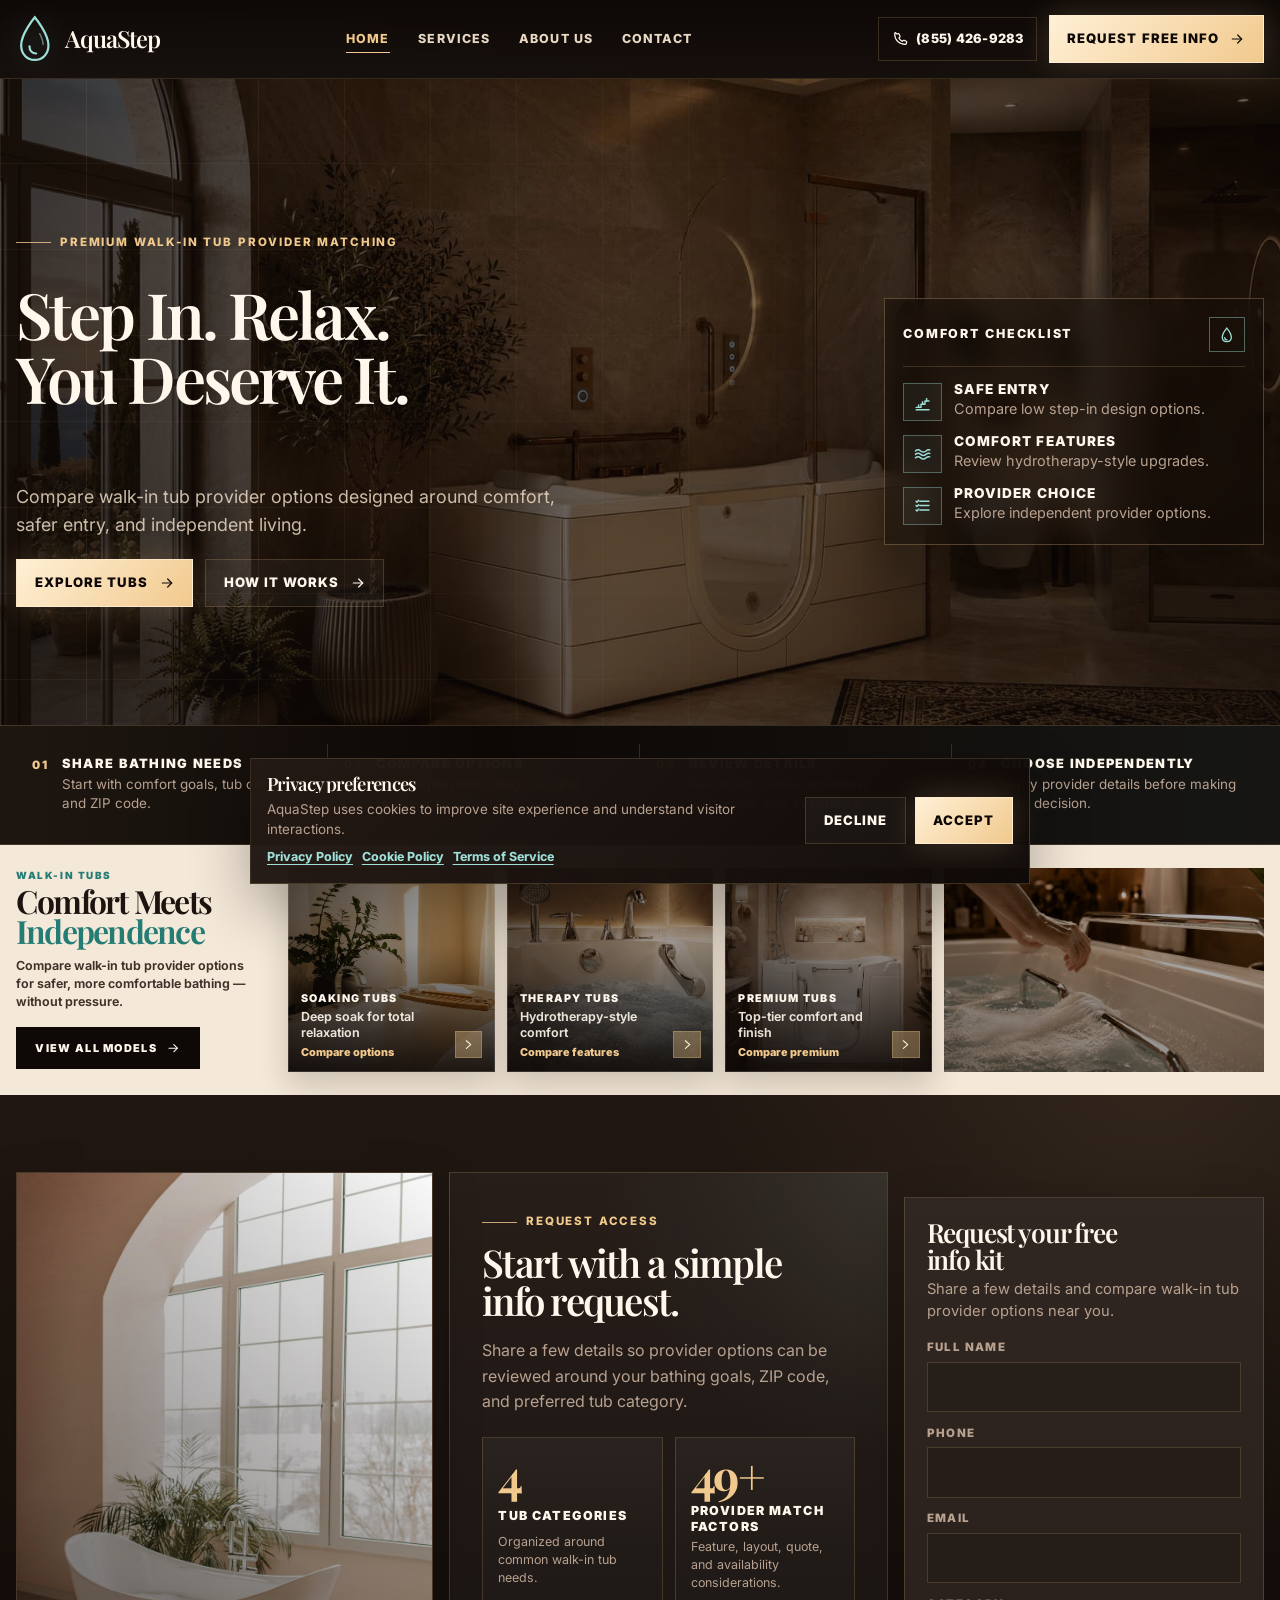
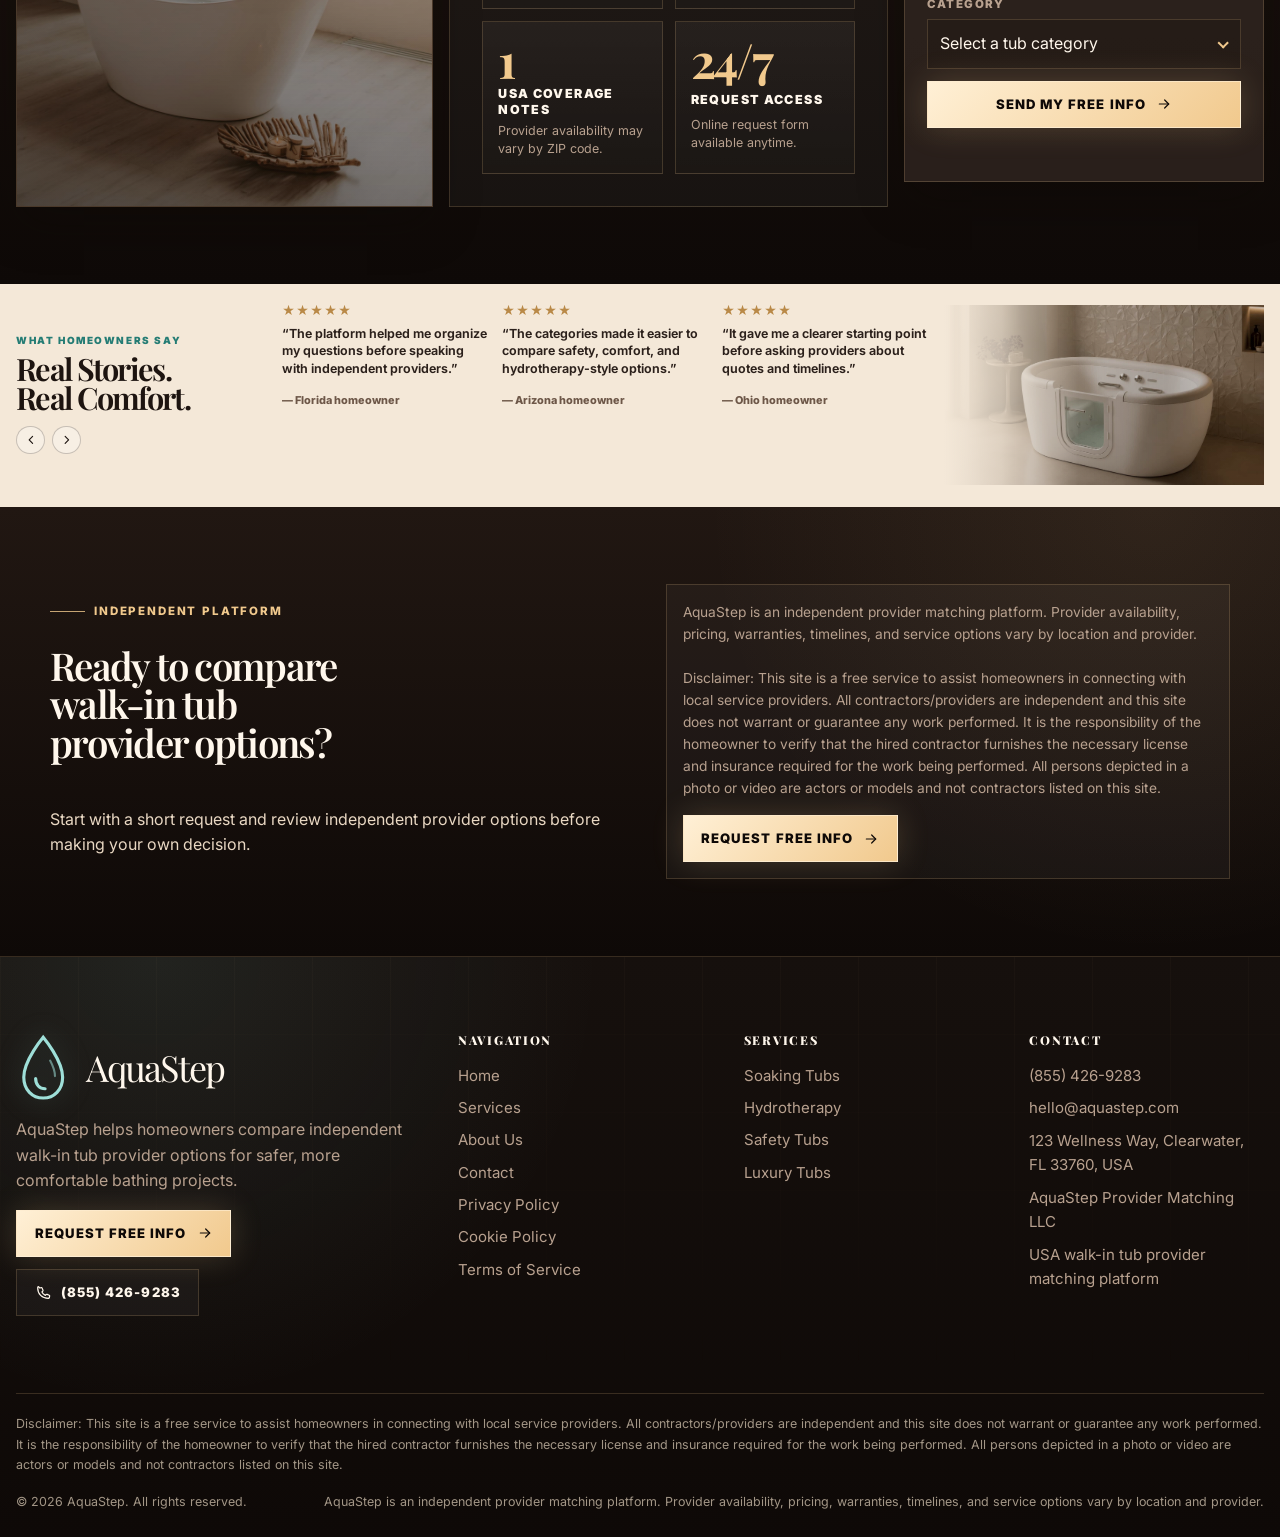
<file: index.html>
<!DOCTYPE html>
<html lang="en">

<head>
    <meta charset="UTF-8">
    <meta name="viewport" content="width=device-width, initial-scale=1.0">

    <title></title>
    <meta name="description" content="">

    <link rel="icon" type="image/svg+xml" href="./assets/icons/favicon.svg?v=5">

    <link rel="preconnect" href="https://fonts.googleapis.com">
    <link rel="preconnect" href="https://fonts.gstatic.com" crossorigin>
    <link
        href="https://fonts.googleapis.com/css2?family=Inter:wght@400;500;600;700;800;900&family=Playfair+Display:wght@500;600;700&display=swap"
        rel="stylesheet">

    <link rel="stylesheet" href="./css/style.css">
</head>

<body class="home-page">
    <a class="skip-link" href="#main">Skip to content</a>

    <div data-site-header></div>

    <main id="main">
        
        <section class="hero home-hero" aria-labelledby="home-hero-title">
            <div class="hero-media" aria-hidden="true">
                <img data-hero-bg src="./assets/images/hero-home.jpg" alt="">
            </div>
            <div class="hero-overlay" aria-hidden="true"></div>
            <div class="hero-lines" aria-hidden="true"></div>

            <div class="container-wide hero-layout">
                <div class="hero-content">
                    <span class="kicker" data-config-text="homeHeroKicker"></span>

                    <h1 id="home-hero-title" data-config-text="homeHeroTitle"></h1>

                    <p data-config-text="homeHeroIntro"></p>

                    <div class="btn-row" aria-label="Home page actions">
                        <a class="btn btn-primary" href="services.html">
                            <span data-config-text="homeHeroPrimaryCta"></span>
                            <svg aria-hidden="true" focusable="false" viewBox="0 0 24 24" fill="none">
                                <path d="M5 12H19" stroke="currentColor" stroke-width="1.8" stroke-linecap="round" />
                                <path d="M13 6L19 12L13 18" stroke="currentColor" stroke-width="1.8"
                                    stroke-linecap="round" stroke-linejoin="round" />
                            </svg>
                        </a>

                        <a class="btn btn-secondary" href="#how-it-works">
                            <span data-config-text="homeHeroSecondaryCta"></span>
                            <svg aria-hidden="true" focusable="false" viewBox="0 0 24 24" fill="none">
                                <path d="M5 12H19" stroke="currentColor" stroke-width="1.8" stroke-linecap="round" />
                                <path d="M13 6L19 12L13 18" stroke="currentColor" stroke-width="1.8"
                                    stroke-linecap="round" stroke-linejoin="round" />
                            </svg>
                        </a>
                    </div>
                </div>

                <aside class="outline-card home-hero-card" aria-label="Walk-in tub comparison highlights">
                    <div class="home-hero-card-title">
                        <h2>Comfort checklist</h2>
                        <span aria-hidden="true">
                            <svg viewBox="0 0 24 24" fill="none">
                                <path
                                    d="M12 2.8C12 2.8 5.8 10.2 5.8 15.3C5.8 19 8.4 21.4 12 21.4C15.6 21.4 18.2 19 18.2 15.3C18.2 10.2 12 2.8 12 2.8Z"
                                    stroke="currentColor" stroke-width="1.8" />
                                <path d="M9.2 15.8C9.2 17.7 10.4 18.9 12.2 18.9" stroke="currentColor"
                                    stroke-width="1.8" stroke-linecap="round" />
                            </svg>
                        </span>
                    </div>

                    <div class="icon-list">
                        <article class="icon-row">
                            <span class="icon-box" aria-hidden="true">
                                <svg viewBox="0 0 24 24" fill="none">
                                    <path d="M4 18H10V14H15V10H20" stroke="currentColor" stroke-width="1.8"
                                        stroke-linecap="round" stroke-linejoin="round" />
                                    <path d="M4 21H20" stroke="currentColor" stroke-width="1.8"
                                        stroke-linecap="round" />
                                    <path d="M7 15V18" stroke="currentColor" stroke-width="1.8"
                                        stroke-linecap="round" />
                                    <path d="M12 11V14" stroke="currentColor" stroke-width="1.8"
                                        stroke-linecap="round" />
                                    <path d="M17 7V10" stroke="currentColor" stroke-width="1.8"
                                        stroke-linecap="round" />
                                </svg>
                            </span>

                            <div>
                                <h3>Safe Entry</h3>
                                <p>Compare low step-in design options.</p>
                            </div>
                        </article>

                        <article class="icon-row">
                            <span class="icon-box" aria-hidden="true">
                                <svg viewBox="0 0 24 24" fill="none">
                                    <path
                                        d="M3 8.7C5.2 6.8 7.4 6.8 9.6 8.7C11.8 10.6 14 10.6 16.2 8.7C17.8 7.3 19.4 6.9 21 7.5"
                                        stroke="currentColor" stroke-width="1.8" stroke-linecap="round" />
                                    <path
                                        d="M3 13C5.2 11.1 7.4 11.1 9.6 13C11.8 14.9 14 14.9 16.2 13C17.8 11.6 19.4 11.2 21 11.8"
                                        stroke="currentColor" stroke-width="1.8" stroke-linecap="round" />
                                    <path
                                        d="M3 17.3C5.2 15.4 7.4 15.4 9.6 17.3C11.8 19.2 14 19.2 16.2 17.3C17.8 15.9 19.4 15.5 21 16.1"
                                        stroke="currentColor" stroke-width="1.8" stroke-linecap="round" />
                                </svg>
                            </span>

                            <div>
                                <h3>Comfort Features</h3>
                                <p>Review hydrotherapy-style upgrades.</p>
                            </div>
                        </article>

                        <article class="icon-row">
                            <span class="icon-box" aria-hidden="true">
                                <svg viewBox="0 0 24 24" fill="none">
                                    <path d="M8.5 6.5H20" stroke="currentColor" stroke-width="1.8"
                                        stroke-linecap="round" />
                                    <path d="M8.5 12H20" stroke="currentColor" stroke-width="1.8"
                                        stroke-linecap="round" />
                                    <path d="M8.5 17.5H20" stroke="currentColor" stroke-width="1.8"
                                        stroke-linecap="round" />
                                    <path d="M3.8 6.5L5 7.7L7 5.4" stroke="currentColor" stroke-width="1.8"
                                        stroke-linecap="round" stroke-linejoin="round" />
                                    <path d="M3.8 12L5 13.2L7 10.9" stroke="currentColor" stroke-width="1.8"
                                        stroke-linecap="round" stroke-linejoin="round" />
                                    <path d="M3.8 17.5L5 18.7L7 16.4" stroke="currentColor" stroke-width="1.8"
                                        stroke-linecap="round" stroke-linejoin="round" />
                                </svg>
                            </span>

                            <div>
                                <h3>Provider Choice</h3>
                                <p>Explore independent provider options.</p>
                            </div>
                        </article>
                    </div>
                </aside>
            </div>
        </section>

        
        <section class="home-benefits-strip" id="how-it-works" aria-label="How the platform works">
            <div class="container-wide">
                <div class="home-benefits-grid">
                    <article class="home-benefit-item">
                        <span class="home-benefit-number">01</span>
                        <div class="home-benefit-content">
                            <h3>Share bathing needs</h3>
                            <p>Start with comfort goals, tub category, and ZIP code.</p>
                        </div>
                    </article>

                    <article class="home-benefit-item">
                        <span class="home-benefit-number">02</span>
                        <div class="home-benefit-content">
                            <h3>Compare options</h3>
                            <p>Review provider categories and feature considerations.</p>
                        </div>
                    </article>

                    <article class="home-benefit-item">
                        <span class="home-benefit-number">03</span>
                        <div class="home-benefit-content">
                            <h3>Review details</h3>
                            <p>Ask about quotes, timelines, warranties, and availability.</p>
                        </div>
                    </article>

                    <article class="home-benefit-item">
                        <span class="home-benefit-number">04</span>
                        <div class="home-benefit-content">
                            <h3>Choose independently</h3>
                            <p>Verify provider details before making your decision.</p>
                        </div>
                    </article>
                </div>
            </div>
        </section>

    
    <section class="home-model-strip" aria-labelledby="home-services-title">
        <div class="home-model-strip-inner">
            <div class="home-model-copy">
                <span class="home-model-kicker">Walk-In Tubs</span>
    
                <h2 id="home-services-title">
                    Comfort Meets <span>Independence</span>
                </h2>
    
                <p>
                    Compare walk-in tub provider options for safer, more comfortable bathing — without pressure.
                </p>
    
                <a class="home-model-btn" href="services.html">
                    View All Models
                    <svg aria-hidden="true" focusable="false" viewBox="0 0 24 24" fill="none">
                        <path d="M5 12H19" stroke="currentColor" stroke-width="1.8" stroke-linecap="round" />
                        <path d="M13 6L19 12L13 18" stroke="currentColor" stroke-width="1.8" stroke-linecap="round"
                            stroke-linejoin="round" />
                    </svg>
                </a>
            </div>
    
            <div class="home-model-cards">
                <a class="home-model-card" href="soaking-walk-in-tubs.html">
                    <img src="./assets/images/service-soaking.jpg" alt="">
                    <span class="home-model-card-overlay"></span>
    
                    <span class="home-model-card-content">
                        <strong>Soaking Tubs</strong>
                        <span>Deep soak for total relaxation</span>
                        <small>Compare options</small>
                    </span>
    
                    <span class="home-model-arrow">
                        <svg aria-hidden="true" focusable="false" viewBox="0 0 24 24" fill="none">
                            <path d="M8 5L16 12L8 19" stroke="currentColor" stroke-width="2" stroke-linecap="round"
                                stroke-linejoin="round" />
                        </svg>
                    </span>
                </a>
    
                <a class="home-model-card" href="hydrotherapy-walk-in-tubs.html">
                    <img src="./assets/images/service-hydrotherapy.jpg" alt="">
                    <span class="home-model-card-overlay"></span>
    
                    <span class="home-model-card-content">
                        <strong>Therapy Tubs</strong>
                        <span>Hydrotherapy-style comfort</span>
                        <small>Compare features</small>
                    </span>
    
                    <span class="home-model-arrow">
                        <svg aria-hidden="true" focusable="false" viewBox="0 0 24 24" fill="none">
                            <path d="M8 5L16 12L8 19" stroke="currentColor" stroke-width="2" stroke-linecap="round"
                                stroke-linejoin="round" />
                        </svg>
                    </span>
                </a>
    
                <a class="home-model-card" href="luxury-walk-in-tubs.html">
                    <img src="./assets/images/service-luxury.jpg" alt="">
                    <span class="home-model-card-overlay"></span>
    
                    <span class="home-model-card-content">
                        <strong>Premium Tubs</strong>
                        <span>Top-tier comfort and finish</span>
                        <small>Compare premium</small>
                    </span>
    
                    <span class="home-model-arrow">
                        <svg aria-hidden="true" focusable="false" viewBox="0 0 24 24" fill="none">
                            <path d="M8 5L16 12L8 19" stroke="currentColor" stroke-width="2" stroke-linecap="round"
                                stroke-linejoin="round" />
                        </svg>
                    </span>
                </a>
            </div>
    
            <aside class="home-model-photo" aria-hidden="true">
                <img src="./assets/images/spa-panel.jpg" alt="">
            </aside>
        </div>
    </section>

        
        <section class="section dark-section home-request-section" id="request-info"
            aria-labelledby="home-request-title">
            <div class="container-wide home-request-layout">
                <aside class="photo-frame home-request-photo">
                    <img src="./assets/images/form-photo.jpg" alt="Premium bathroom with warm lighting and tub detail">
                </aside>

                <div class="home-request-copy">
                    <div>
                        <span class="kicker" data-config-text="homeFormKicker"></span>
                        <h2 id="home-request-title" data-config-text="homeFormTitle"></h2>
                    </div>

                    <p data-config-text="homeFormIntro"></p>

                    <div class="home-counter-grid" aria-label="Platform comparison notes">
                        <article class="home-counter-card">
                            <strong class="home-counter-value" data-counter-value="4" data-counter-suffix="">0</strong>
                            <span class="home-counter-label">Tub Categories</span>
                            <p class="home-counter-text">Organized around common walk-in tub needs.</p>
                        </article>

                        <article class="home-counter-card">
                            <strong class="home-counter-value" data-counter-value="50"
                                data-counter-suffix="+">0</strong>
                            <span class="home-counter-label">Provider Match Factors</span>
                            <p class="home-counter-text">Feature, layout, quote, and availability considerations.</p>
                        </article>

                        <article class="home-counter-card">
                            <strong class="home-counter-value" data-counter-value="1" data-counter-suffix="">0</strong>
                            <span class="home-counter-label">USA Coverage Notes</span>
                            <p class="home-counter-text">Provider availability may vary by ZIP code.</p>
                        </article>

                        <article class="home-counter-card">
                            <strong class="home-counter-value" data-counter-value="24"
                                data-counter-suffix="/7">0</strong>
                            <span class="home-counter-label">Request Access</span>
                            <p class="home-counter-text">Online request form available anytime.</p>
                        </article>
                    </div>
                </div>

                <div class="home-request-form-wrap">
                    <aside class="form-card" aria-labelledby="home-form-title">
                        <div class="form-head">
                            <h2 class="form-title" id="home-form-title" data-form-title></h2>
                            <p class="form-intro" data-form-intro></p>
                        </div>

                        <form class="lead-form" data-lead-form novalidate>
                            <div class="form-grid">
                                <div class="form-field">
                                    <label for="home-full-name" data-field-label="fullName"></label>
                                    <input id="home-full-name" name="fullName" type="text" autocomplete="name" required>
                                </div>

                                <div class="form-field">
                                    <label for="home-phone" data-field-label="phone"></label>
                                    <input id="home-phone" name="phone" type="tel" autocomplete="tel" required>
                                </div>

                                <div class="form-field">
                                    <label for="home-email" data-field-label="email"></label>
                                    <input id="home-email" name="email" type="email" autocomplete="email" required>
                                </div>

                                <div class="form-field">
                                    <label for="home-category" data-field-label="category"></label>
                                    <div class="select-wrap">
                                        <select id="home-category" name="category" data-category-select required>
                                            <option value="">Select a tub category</option>
                                        </select>
                                    </div>
                                </div>
                            </div>

                            <button class="btn btn-primary" type="submit">
                                <span data-form-submit></span>
                                <svg aria-hidden="true" focusable="false" viewBox="0 0 24 24" fill="none">
                                    <path d="M5 12H19" stroke="currentColor" stroke-width="1.8"
                                        stroke-linecap="round" />
                                    <path d="M13 6L19 12L13 18" stroke="currentColor" stroke-width="1.8"
                                        stroke-linecap="round" stroke-linejoin="round" />
                                </svg>
                            </button>

                            <p class="form-message" data-form-message role="status" aria-live="polite"></p>
                        </form>
                    </aside>
                </div>
            </div>
        </section>

    
<section class="home-stories-strip" aria-labelledby="home-reviews-title">
        <div class="home-stories-inner">
            <div class="home-stories-copy">
                <span class="home-stories-kicker">What homeowners say</span>
    
                <h2 id="home-reviews-title">
                    Real Stories.<br>
                    Real Comfort.
                </h2>
    
                <div class="home-stories-controls" aria-label="Review carousel controls">
                    <button class="home-stories-arrow" type="button" data-carousel-prev aria-label="Previous review">
                        <svg aria-hidden="true" focusable="false" viewBox="0 0 24 24" fill="none">
                            <path d="M15 6L9 12L15 18" stroke="currentColor" stroke-width="2" stroke-linecap="round"
                                stroke-linejoin="round" />
                        </svg>
                    </button>
    
                    <button class="home-stories-arrow" type="button" data-carousel-next aria-label="Next review">
                        <svg aria-hidden="true" focusable="false" viewBox="0 0 24 24" fill="none">
                            <path d="M9 6L15 12L9 18" stroke="currentColor" stroke-width="2" stroke-linecap="round"
                                stroke-linejoin="round" />
                        </svg>
                    </button>
                </div>
            </div>
    
            <div class="home-stories-carousel">
                <div class="home-stories-track" data-carousel-track>
                    <article class="home-story-card">
                        <div class="home-story-stars" aria-label="Five star review">★★★★★</div>
                        <p>
                            “The platform helped me organize my questions before speaking with independent providers.”
                        </p>
                        <span>— Florida homeowner</span>
                    </article>
    
                    <article class="home-story-card">
                        <div class="home-story-stars" aria-label="Five star review">★★★★★</div>
                        <p>
                            “The categories made it easier to compare safety, comfort, and hydrotherapy-style options.”
                        </p>
                        <span>— Arizona homeowner</span>
                    </article>
    
                    <article class="home-story-card">
                        <div class="home-story-stars" aria-label="Five star review">★★★★★</div>
                        <p>
                            “It gave me a clearer starting point before asking providers about quotes and timelines.”
                        </p>
                        <span>— Ohio homeowner</span>
                    </article>
    
                    <article class="home-story-card">
                        <div class="home-story-stars" aria-label="Five star review">★★★★★</div>
                        <p>
                            “I liked that the process was clear about comparing providers, not promising installation.”
                        </p>
                        <span>— Carolina homeowner</span>
                    </article>
                </div>
            </div>
    
            <aside class="home-stories-photo" aria-hidden="true">
                <img src="./assets/images/reviews-photo.jpg" alt="">
            </aside>
        </div>
    </section>

        
        <section class="section dark-section" aria-labelledby="home-final-cta-title">
            <div class="container">
                <div class="grid-2">
                    <div class="section-head">
                        <span class="kicker">Independent platform</span>
                        <h2 id="home-final-cta-title" data-config-text="finalCtaTitle"></h2>
                        <p data-config-text="finalCtaIntro"></p>
                    </div>

                    <div class="legal-note">
                        <p data-legal-notice></p>
                        <br>
                        <p data-disclaimer></p>
                        <div class="btn-row final-cta-actions">
                            <a class="btn btn-primary" href="contact.html#request-info">
                                <span data-config-text="finalCtaButton"></span>
                                <svg aria-hidden="true" focusable="false" viewBox="0 0 24 24" fill="none">
                                    <path d="M5 12H19" stroke="currentColor" stroke-width="1.8"
                                        stroke-linecap="round" />
                                    <path d="M13 6L19 12L13 18" stroke="currentColor" stroke-width="1.8"
                                        stroke-linecap="round" stroke-linejoin="round" />
                                </svg>
                            </a>
                        </div>
                    </div>
                </div>
            </div>
        </section>
    </main>

    <div data-site-footer></div>
    <div data-cookie-banner></div>

    <script src="./js/config.js"></script>
    <script src="./js/main.js"></script>
    <script src="./js/home.js"></script>
</body>

</html>
</file>
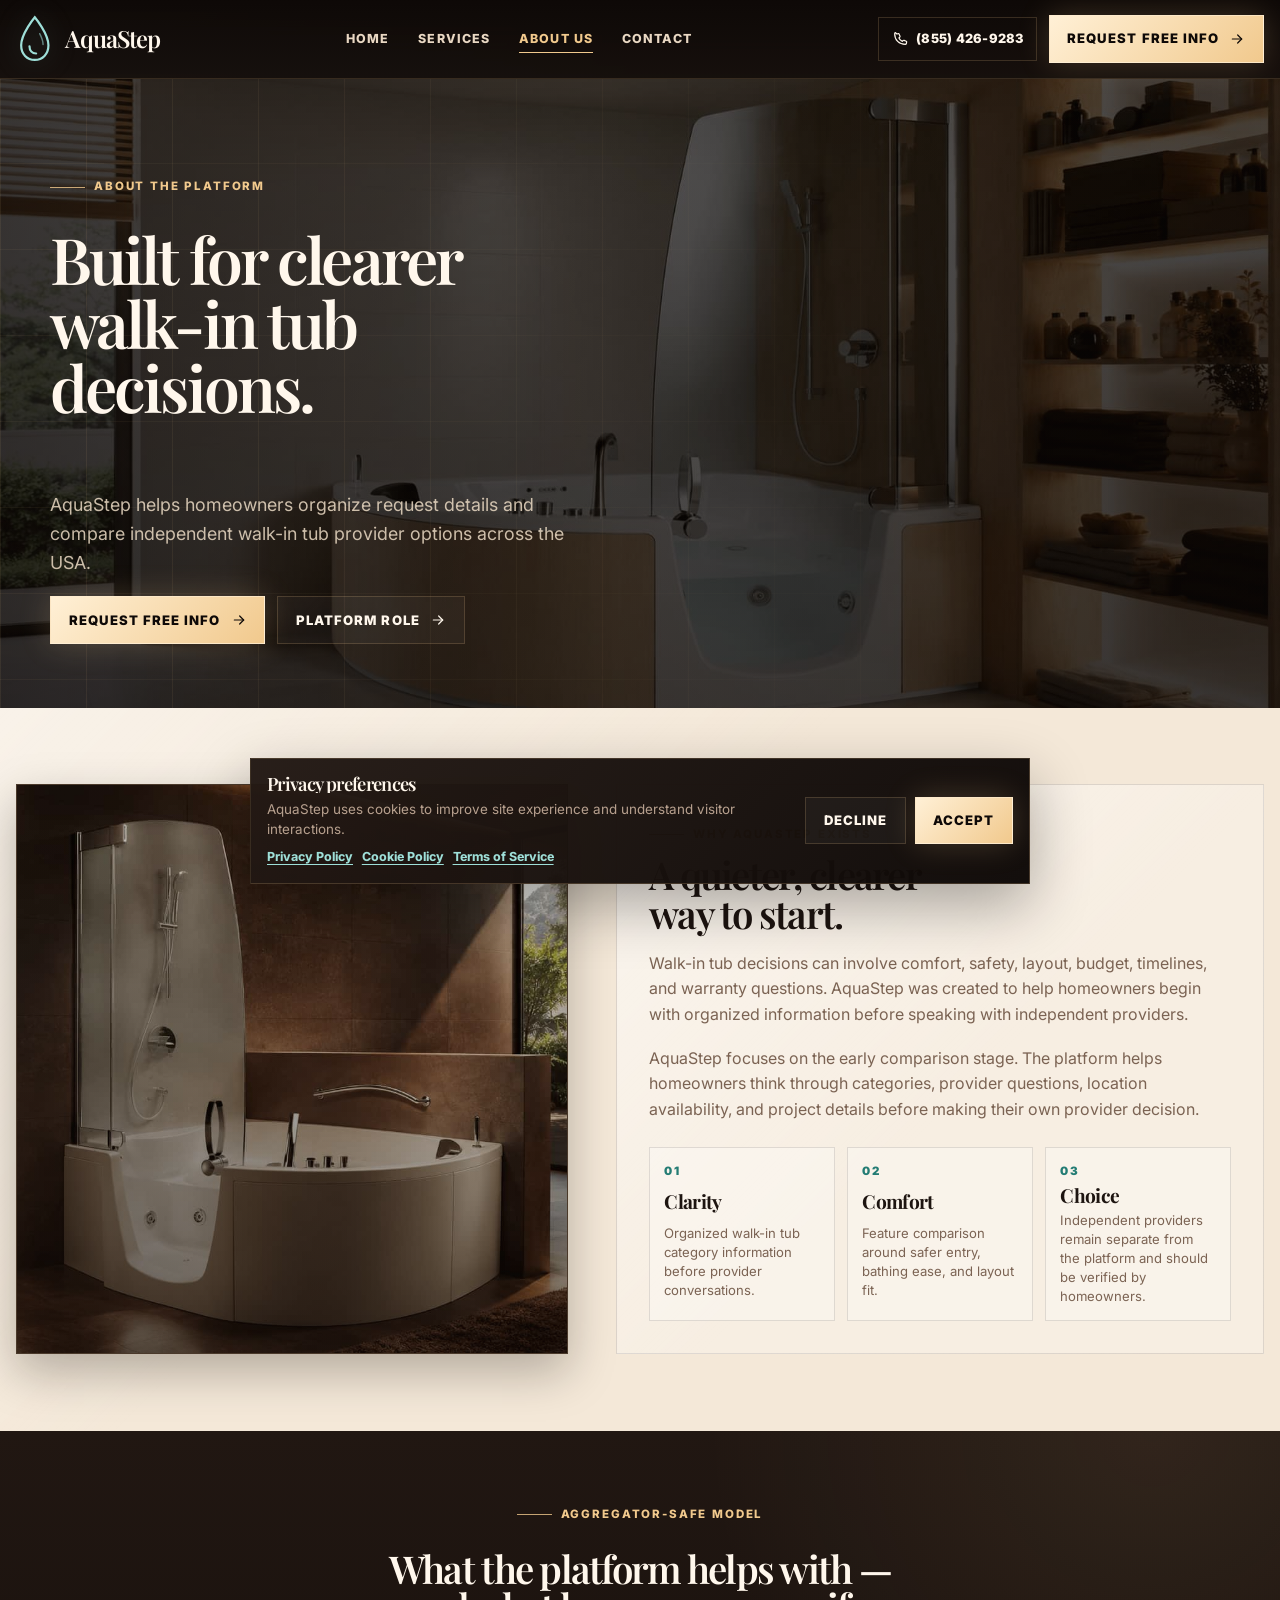
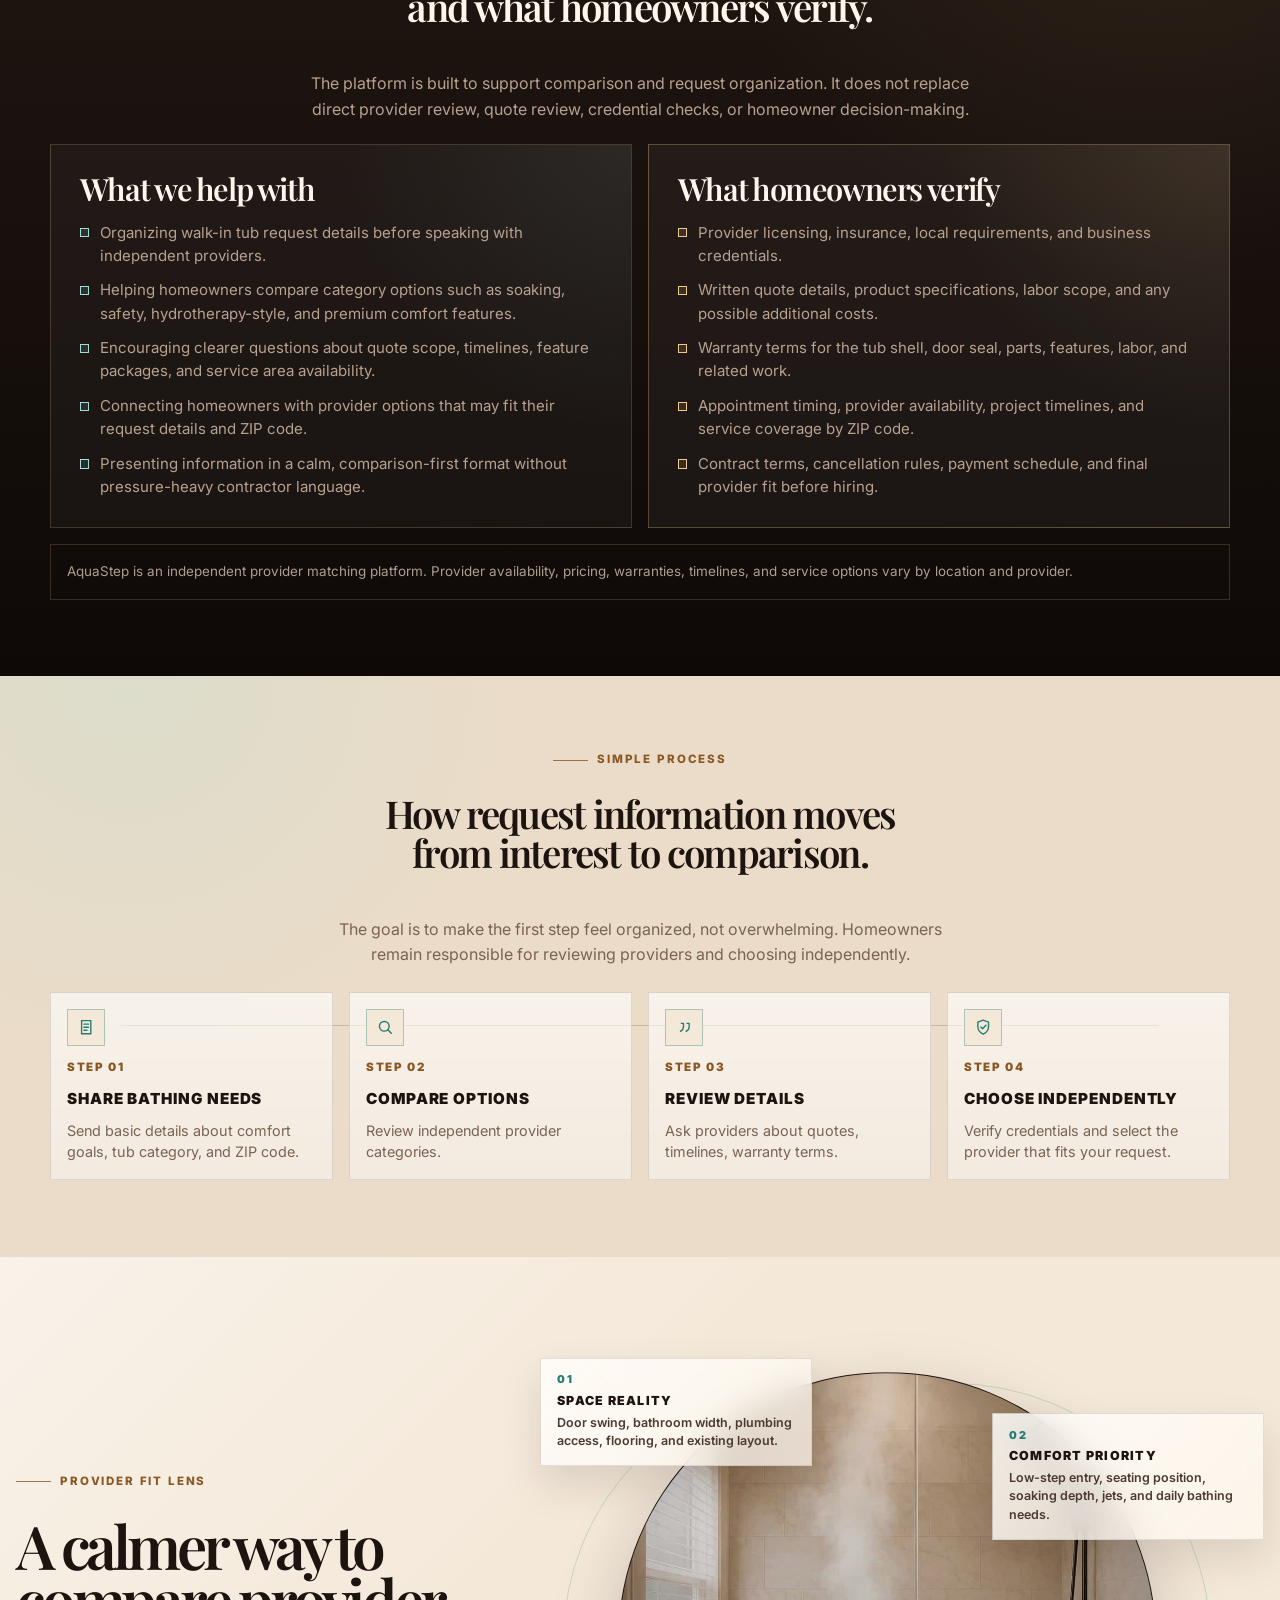
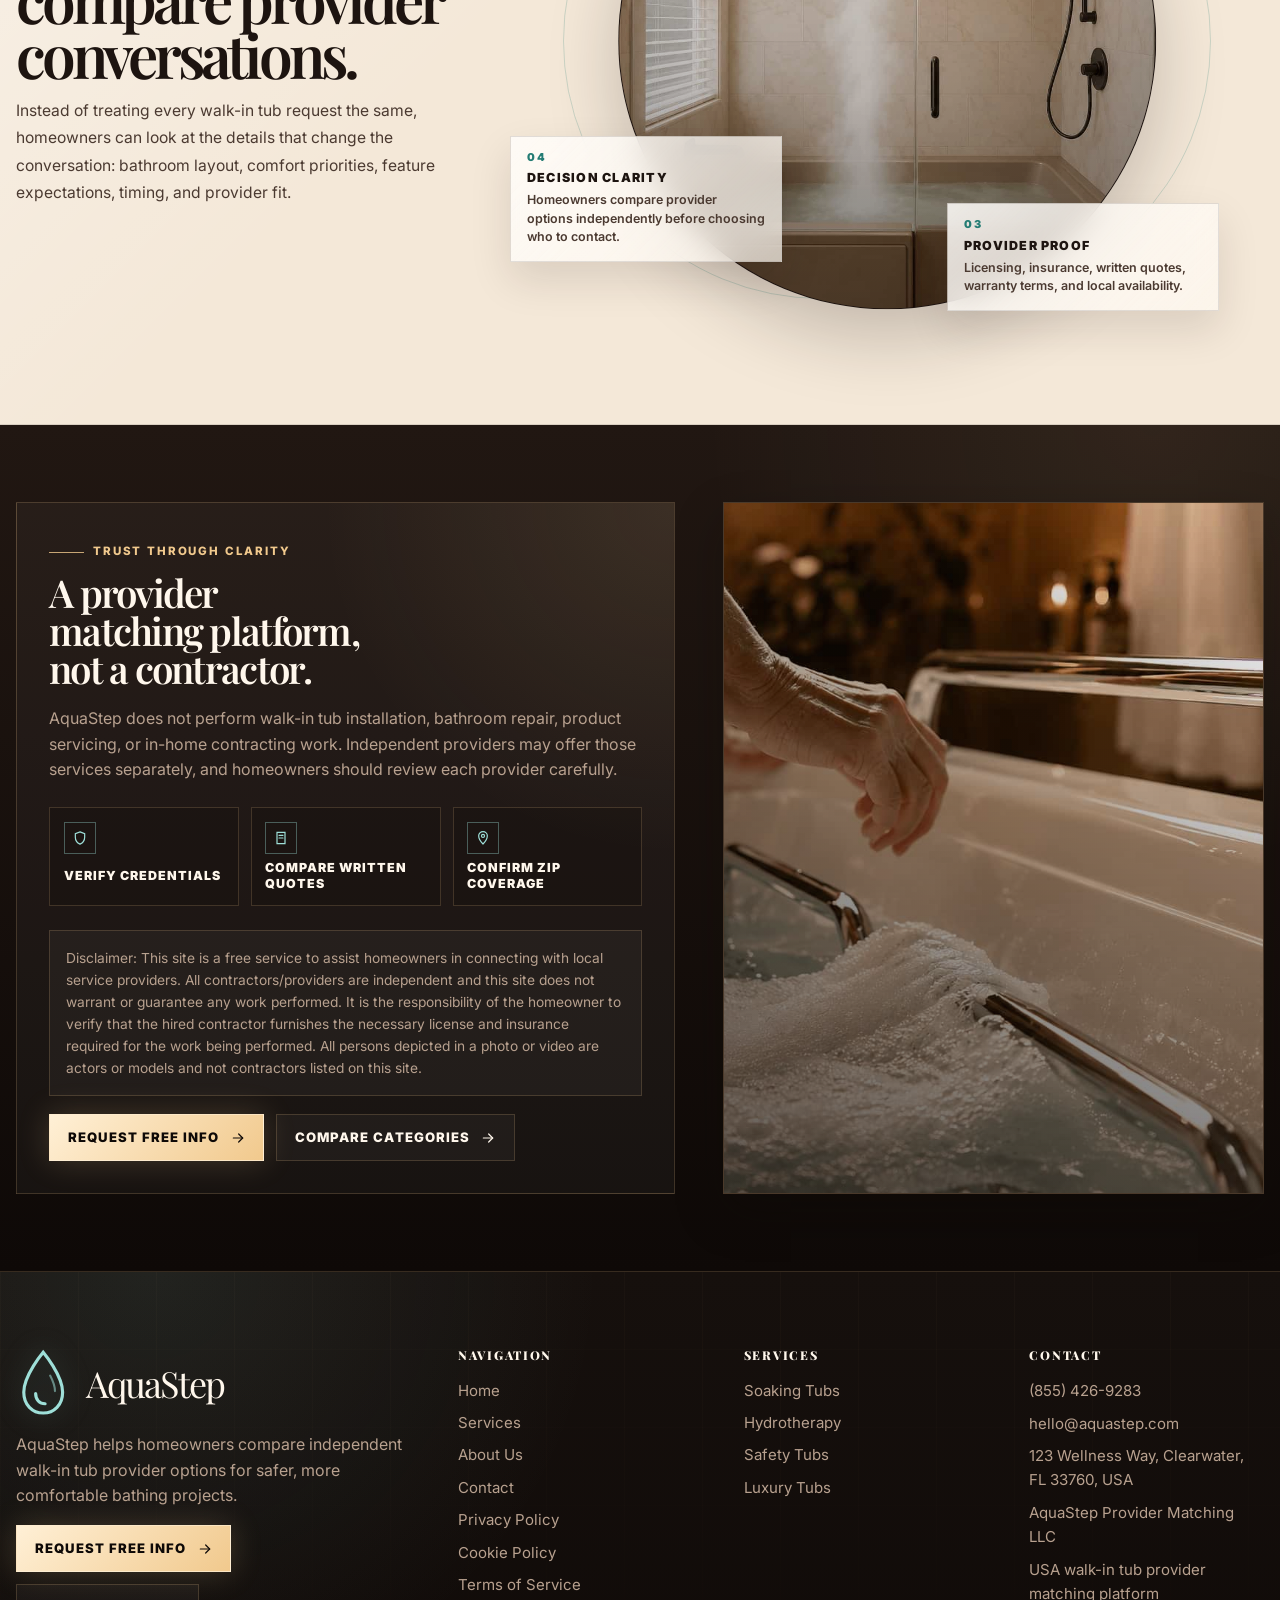
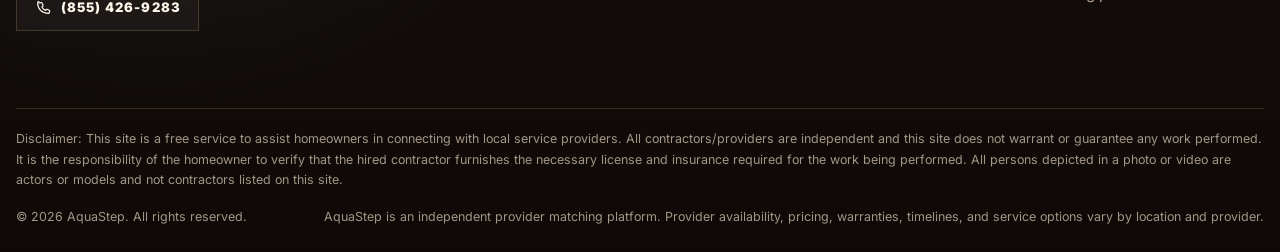
<file: about.html>
<!DOCTYPE html>
<html lang="en">

<head>
    <meta charset="UTF-8">
    <meta name="viewport" content="width=device-width, initial-scale=1.0">

    <title></title>
    <meta name="description" content="">

<link rel="icon" type="image/svg+xml" href="./assets/icons/favicon.svg?v=5">

    <link rel="preconnect" href="https://fonts.googleapis.com">
    <link rel="preconnect" href="https://fonts.gstatic.com" crossorigin>
    <link
        href="https://fonts.googleapis.com/css2?family=Inter:wght@400;500;600;700;800;900&family=Playfair+Display:wght@500;600;700&display=swap"
        rel="stylesheet">

    <link rel="stylesheet" href="./css/style.css">
</head>

<body class="about-page">
    <a class="skip-link" href="#main">Skip to content</a>

    <div data-site-header></div>

    <main id="main">
        
        <section class="hero page-hero about-hero" aria-labelledby="about-hero-title">
            <div class="hero-media" aria-hidden="true">
                <img data-hero-bg src="./assets/images/hero-about.jpg" alt="">
            </div>
            <div class="hero-overlay" aria-hidden="true"></div>
            <div class="hero-lines" aria-hidden="true"></div>

            <div class="container">
                <div class="hero-content">
                    <span class="kicker" data-config-text="aboutHeroKicker"></span>

                    <h1 id="about-hero-title" data-config-text="aboutHeroTitle"></h1>

                    <p data-config-text="aboutHeroIntro"></p>

                    <div class="btn-row">
                        <a class="btn btn-primary" href="contact.html#request-info">
                            <span data-config-text="finalCtaButton"></span>
                            <svg aria-hidden="true" focusable="false" viewBox="0 0 24 24" fill="none">
                                <path d="M5 12H19" stroke="currentColor" stroke-width="1.8" stroke-linecap="round" />
                                <path d="M13 6L19 12L13 18" stroke="currentColor" stroke-width="1.8"
                                    stroke-linecap="round" stroke-linejoin="round" />
                            </svg>
                        </a>

                        <a class="btn btn-secondary" href="#platform-model">
                            Platform role
                            <svg aria-hidden="true" focusable="false" viewBox="0 0 24 24" fill="none">
                                <path d="M5 12H19" stroke="currentColor" stroke-width="1.8" stroke-linecap="round" />
                                <path d="M13 6L19 12L13 18" stroke="currentColor" stroke-width="1.8"
                                    stroke-linecap="round" stroke-linejoin="round" />
                            </svg>
                        </a>
                    </div>
                </div>
            </div>
        </section>

        
        <section class="section light-section about-story-section" aria-labelledby="about-story-title">
            <div class="container-wide about-story-layout">
                <aside class="photo-frame about-story-photo">
                    <img src="./assets/images/about-story.jpg" alt="Premium bathroom detail with warm spa lighting">
                </aside>

                <div class="about-story-copy">
                    <div>
                        <span class="kicker" data-config-text="aboutStoryKicker"></span>
                        <h2 id="about-story-title" data-config-text="aboutStoryTitle"></h2>
                    </div>

                    <p data-config-text="aboutStoryIntro"></p>

                    <p>
                        <span data-company-name></span> focuses on the early comparison stage. The platform helps
                        homeowners think through
                        categories, provider questions, location availability, and project details before making their
                        own provider decision.
                    </p>

                    <div class="about-story-mini-grid" aria-label="Platform priorities">
                        <article class="about-story-mini">
                            <span>01</span>
                            <strong>Clarity</strong>
                            <p>Organized walk-in tub category information before provider conversations.</p>
                        </article>

                        <article class="about-story-mini">
                            <span>02</span>
                            <strong>Comfort</strong>
                            <p>Feature comparison around safer entry, bathing ease, and layout fit.</p>
                        </article>

                        <article class="about-story-mini">
                            <span>03</span>
                            <strong>Choice</strong>
                            <p>Independent providers remain separate from the platform and should be verified by
                                homeowners.</p>
                        </article>
                    </div>
                </div>
            </div>
        </section>

        
        <section class="section dark-section about-model-section" id="platform-model"
            aria-labelledby="about-model-title">
            <div class="container">
                <div class="about-model-head">
                    <span class="kicker">Aggregator-safe model</span>
                    <h2 id="about-model-title">What the platform helps with — and what homeowners verify.</h2>
                    <p class="text-muted">
                        The platform is built to support comparison and request organization. It does not replace direct
                        provider review,
                        quote review, credential checks, or homeowner decision-making.
                    </p>
                </div>

                <div class="about-model-grid">
                    <article class="about-model-panel">
                        <h3>What we help with</h3>

                        <ul class="about-model-list">
                            <li>Organizing walk-in tub request details before speaking with independent providers.</li>
                            <li>Helping homeowners compare category options such as soaking, safety, hydrotherapy-style,
                                and premium comfort features.</li>
                            <li>Encouraging clearer questions about quote scope, timelines, feature packages, and
                                service area availability.</li>
                            <li>Connecting homeowners with provider options that may fit their request details and ZIP
                                code.</li>
                            <li>Presenting information in a calm, comparison-first format without pressure-heavy
                                contractor language.</li>
                        </ul>
                    </article>

                    <article class="about-model-panel is-light">
                        <h3>What homeowners verify</h3>

                        <ul class="about-model-list">
                            <li>Provider licensing, insurance, local requirements, and business credentials.</li>
                            <li>Written quote details, product specifications, labor scope, and any possible additional
                                costs.</li>
                            <li>Warranty terms for the tub shell, door seal, parts, features, labor, and related work.
                            </li>
                            <li>Appointment timing, provider availability, project timelines, and service coverage by
                                ZIP code.</li>
                            <li>Contract terms, cancellation rules, payment schedule, and final provider fit before
                                hiring.</li>
                        </ul>
                    </article>
                </div>

                <div class="about-model-note">
                    <p data-legal-notice></p>
                </div>
            </div>
        </section>

        
        <section class="section light-section alt about-process-section" aria-labelledby="about-process-title">
            <div class="container">
                <div class="about-process-head">
                    <span class="kicker">Simple process</span>
                    <h2 id="about-process-title">How request information moves from interest to comparison.</h2>
                    <p>
                        The goal is to make the first step feel organized, not overwhelming. Homeowners remain
                        responsible for reviewing
                        providers and choosing independently.
                    </p>
                </div>

                <div class="about-timeline" aria-label="Platform process timeline">
                    <article class="about-timeline-step">
                        <span class="about-timeline-icon" aria-hidden="true">
                            <svg viewBox="0 0 24 24" fill="none">
                                <path d="M6 3.5H18V20.5H6V3.5Z" stroke="currentColor" stroke-width="1.8" />
                                <path d="M9 8H15" stroke="currentColor" stroke-width="1.8" stroke-linecap="round" />
                                <path d="M9 12H15" stroke="currentColor" stroke-width="1.8" stroke-linecap="round" />
                                <path d="M9 16H13" stroke="currentColor" stroke-width="1.8" stroke-linecap="round" />
                            </svg>
                        </span>
                        <strong>Step 01</strong>
                        <h3>Request details</h3>
                        <p>Homeowners share basic contact details, ZIP code, and preferred walk-in tub category.</p>
                    </article>

                    <article class="about-timeline-step">
                        <span class="about-timeline-icon" aria-hidden="true">
                            <svg viewBox="0 0 24 24" fill="none">
                                <path
                                    d="M10.8 17.1C14.3 17.1 17.1 14.3 17.1 10.8C17.1 7.3 14.3 4.5 10.8 4.5C7.3 4.5 4.5 7.3 4.5 10.8C4.5 14.3 7.3 17.1 10.8 17.1Z"
                                    stroke="currentColor" stroke-width="1.8" />
                                <path d="M15.4 15.4L20 20" stroke="currentColor" stroke-width="1.8"
                                    stroke-linecap="round" />
                            </svg>
                        </span>
                        <strong>Step 02</strong>
                        <h3>Category review</h3>
                        <p>Information is organized around tub type, comfort features, safety priorities, and bathroom
                            fit.</p>
                    </article>

                    <article class="about-timeline-step">
                        <span class="about-timeline-icon" aria-hidden="true">
                            <svg viewBox="0 0 24 24" fill="none">
                                <path d="M8.5 6.5H20" stroke="currentColor" stroke-width="1.8" stroke-linecap="round" />
                                <path d="M8.5 12H20" stroke="currentColor" stroke-width="1.8" stroke-linecap="round" />
                                <path d="M8.5 17.5H20" stroke="currentColor" stroke-width="1.8"
                                    stroke-linecap="round" />
                                <path d="M3.8 6.5L5 7.7L7 5.4" stroke="currentColor" stroke-width="1.8"
                                    stroke-linecap="round" stroke-linejoin="round" />
                                <path d="M3.8 12L5 13.2L7 10.9" stroke="currentColor" stroke-width="1.8"
                                    stroke-linecap="round" stroke-linejoin="round" />
                                <path d="M3.8 17.5L5 18.7L7 16.4" stroke="currentColor" stroke-width="1.8"
                                    stroke-linecap="round" stroke-linejoin="round" />
                            </svg>
                        </span>
                        <strong>Step 03</strong>
                        <h3>Provider options</h3>
                        <p>Homeowners can compare independent provider options and prepare clearer questions.</p>
                    </article>

                    <article class="about-timeline-step">
                        <span class="about-timeline-icon" aria-hidden="true">
                            <svg viewBox="0 0 24 24" fill="none">
                                <path
                                    d="M12 2.8L19 5.4V10.8C19 15.2 16.3 19.2 12 21.2C7.7 19.2 5 15.2 5 10.8V5.4L12 2.8Z"
                                    stroke="currentColor" stroke-width="1.8" stroke-linejoin="round" />
                                <path d="M8.8 11.8L11.1 14.1L15.6 9.4" stroke="currentColor" stroke-width="1.8"
                                    stroke-linecap="round" stroke-linejoin="round" />
                            </svg>
                        </span>
                        <strong>Step 04</strong>
                        <h3>Independent choice</h3>
                        <p>Homeowners verify provider details, compare quotes, and decide independently.</p>
                    </article>
                </div>
            </div>
        </section>

    
    <section class="section light-section about-lens-section" aria-labelledby="about-lens-title">
        <div class="container-wide about-lens-layout">
            <div class="about-lens-copy">
                <span class="kicker">Provider fit lens</span>
    
                <h2 id="about-lens-title">A calmer way to compare provider conversations.</h2>
    
                <p>
                    Instead of treating every walk-in tub request the same, homeowners can look at the details that change
                    the conversation: bathroom layout, comfort priorities, feature expectations, timing, and provider fit.
                </p>
            </div>
    
            <div class="about-lens-stage" aria-label="Walk-in tub provider comparison lens">
                <div class="about-lens-orbit" aria-hidden="true"></div>
    
                <figure class="about-lens-photo">
                    <img src="./assets/images/service-safety.jpg" alt="Warm walk-in tub bathroom detail">
                </figure>
    
                <div class="about-lens-note about-lens-note-one">
                    <span>01</span>
                    <strong>Space reality</strong>
                    <p>Door swing, bathroom width, plumbing access, flooring, and existing layout.</p>
                </div>
    
                <div class="about-lens-note about-lens-note-two">
                    <span>02</span>
                    <strong>Comfort priority</strong>
                    <p>Low-step entry, seating position, soaking depth, jets, and daily bathing needs.</p>
                </div>
    
                <div class="about-lens-note about-lens-note-three">
                    <span>03</span>
                    <strong>Provider proof</strong>
                    <p>Licensing, insurance, written quotes, warranty terms, and local availability.</p>
                </div>
    
                <div class="about-lens-note about-lens-note-four">
                    <span>04</span>
                    <strong>Decision clarity</strong>
                    <p>Homeowners compare provider options independently before choosing who to contact.</p>
                </div>
            </div>
        </div>
    </section>

        
        <section class="section dark-section about-trust-section" aria-labelledby="about-trust-title">
            <div class="container-wide about-trust-layout">
                <div class="about-trust-copy">
                    <div>
                        <span class="kicker">Trust through clarity</span>
                        <h2 id="about-trust-title">A provider matching platform, not a contractor.</h2>
                    </div>

                    <p>
                        <span data-company-name></span> does not perform walk-in tub installation, bathroom repair,
                        product servicing,
                        or in-home contracting work. Independent providers may offer those services separately, and
                        homeowners should
                        review each provider carefully.
                    </p>

                    <div class="about-trust-lines" aria-label="Compliance reminders">
                        <article class="about-trust-line">
                            <span aria-hidden="true">
                                <svg viewBox="0 0 24 24" fill="none">
                                    <path
                                        d="M12 2.8L19 5.4V10.8C19 15.2 16.3 19.2 12 21.2C7.7 19.2 5 15.2 5 10.8V5.4L12 2.8Z"
                                        stroke="currentColor" stroke-width="1.8" />
                                </svg>
                            </span>
                            <strong>Verify credentials</strong>
                        </article>

                        <article class="about-trust-line">
                            <span aria-hidden="true">
                                <svg viewBox="0 0 24 24" fill="none">
                                    <path d="M6 3.5H18V20.5H6V3.5Z" stroke="currentColor" stroke-width="1.8" />
                                    <path d="M9 8H15" stroke="currentColor" stroke-width="1.8" stroke-linecap="round" />
                                    <path d="M9 12H15" stroke="currentColor" stroke-width="1.8"
                                        stroke-linecap="round" />
                                </svg>
                            </span>
                            <strong>Compare written quotes</strong>
                        </article>

                        <article class="about-trust-line">
                            <span aria-hidden="true">
                                <svg viewBox="0 0 24 24" fill="none">
                                    <path
                                        d="M12 21C12 21 18.5 14.8 18.5 8.8C18.5 5.2 15.6 2.5 12 2.5C8.4 2.5 5.5 5.2 5.5 8.8C5.5 14.8 12 21 12 21Z"
                                        stroke="currentColor" stroke-width="1.8" />
                                    <path
                                        d="M12 11.2C13.3 11.2 14.3 10.2 14.3 8.9C14.3 7.6 13.3 6.6 12 6.6C10.7 6.6 9.7 7.6 9.7 8.9C9.7 10.2 10.7 11.2 12 11.2Z"
                                        stroke="currentColor" stroke-width="1.8" />
                                </svg>
                            </span>
                            <strong>Confirm ZIP coverage</strong>
                        </article>
                    </div>

                    <div class="legal-note">
                        <p data-disclaimer></p>
                    </div>

                    <div class="btn-row">
                        <a class="btn btn-primary" href="contact.html#request-info">
                            <span data-config-text="finalCtaButton"></span>
                            <svg aria-hidden="true" focusable="false" viewBox="0 0 24 24" fill="none">
                                <path d="M5 12H19" stroke="currentColor" stroke-width="1.8" stroke-linecap="round" />
                                <path d="M13 6L19 12L13 18" stroke="currentColor" stroke-width="1.8"
                                    stroke-linecap="round" stroke-linejoin="round" />
                            </svg>
                        </a>

                        <a class="btn btn-secondary" href="services.html">
                            Compare categories
                            <svg aria-hidden="true" focusable="false" viewBox="0 0 24 24" fill="none">
                                <path d="M5 12H19" stroke="currentColor" stroke-width="1.8" stroke-linecap="round" />
                                <path d="M13 6L19 12L13 18" stroke="currentColor" stroke-width="1.8"
                                    stroke-linecap="round" stroke-linejoin="round" />
                            </svg>
                        </a>
                    </div>
                </div>

                <aside class="photo-frame about-trust-photo">
                    <img src="./assets/images/spa-panel.jpg" alt="Warm spa bathroom setting with calm lighting">
                </aside>
            </div>
        </section>
    </main>

    <div data-site-footer></div>
    <div data-cookie-banner></div>

    <script src="./js/config.js"></script>
    <script src="./js/main.js"></script>
    <script src="./js/about.js"></script>
</body>

</html>
</file>
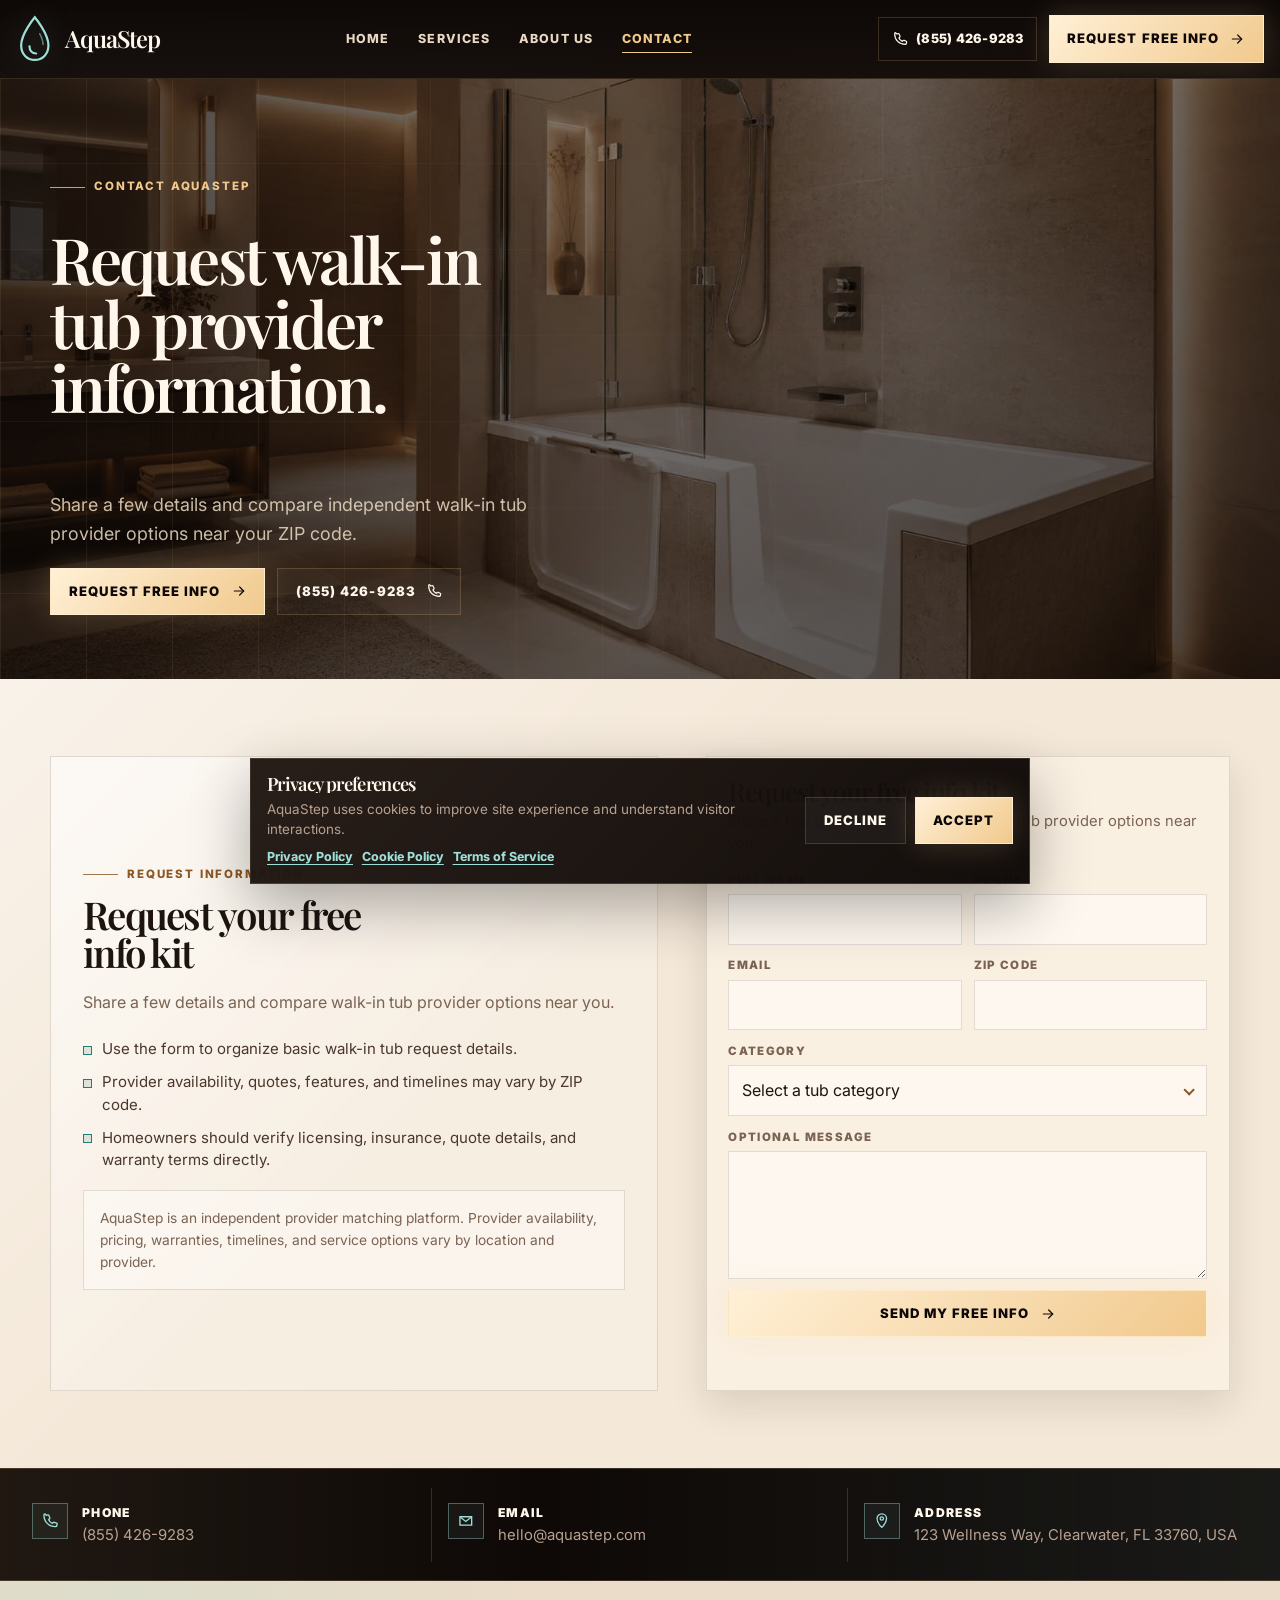
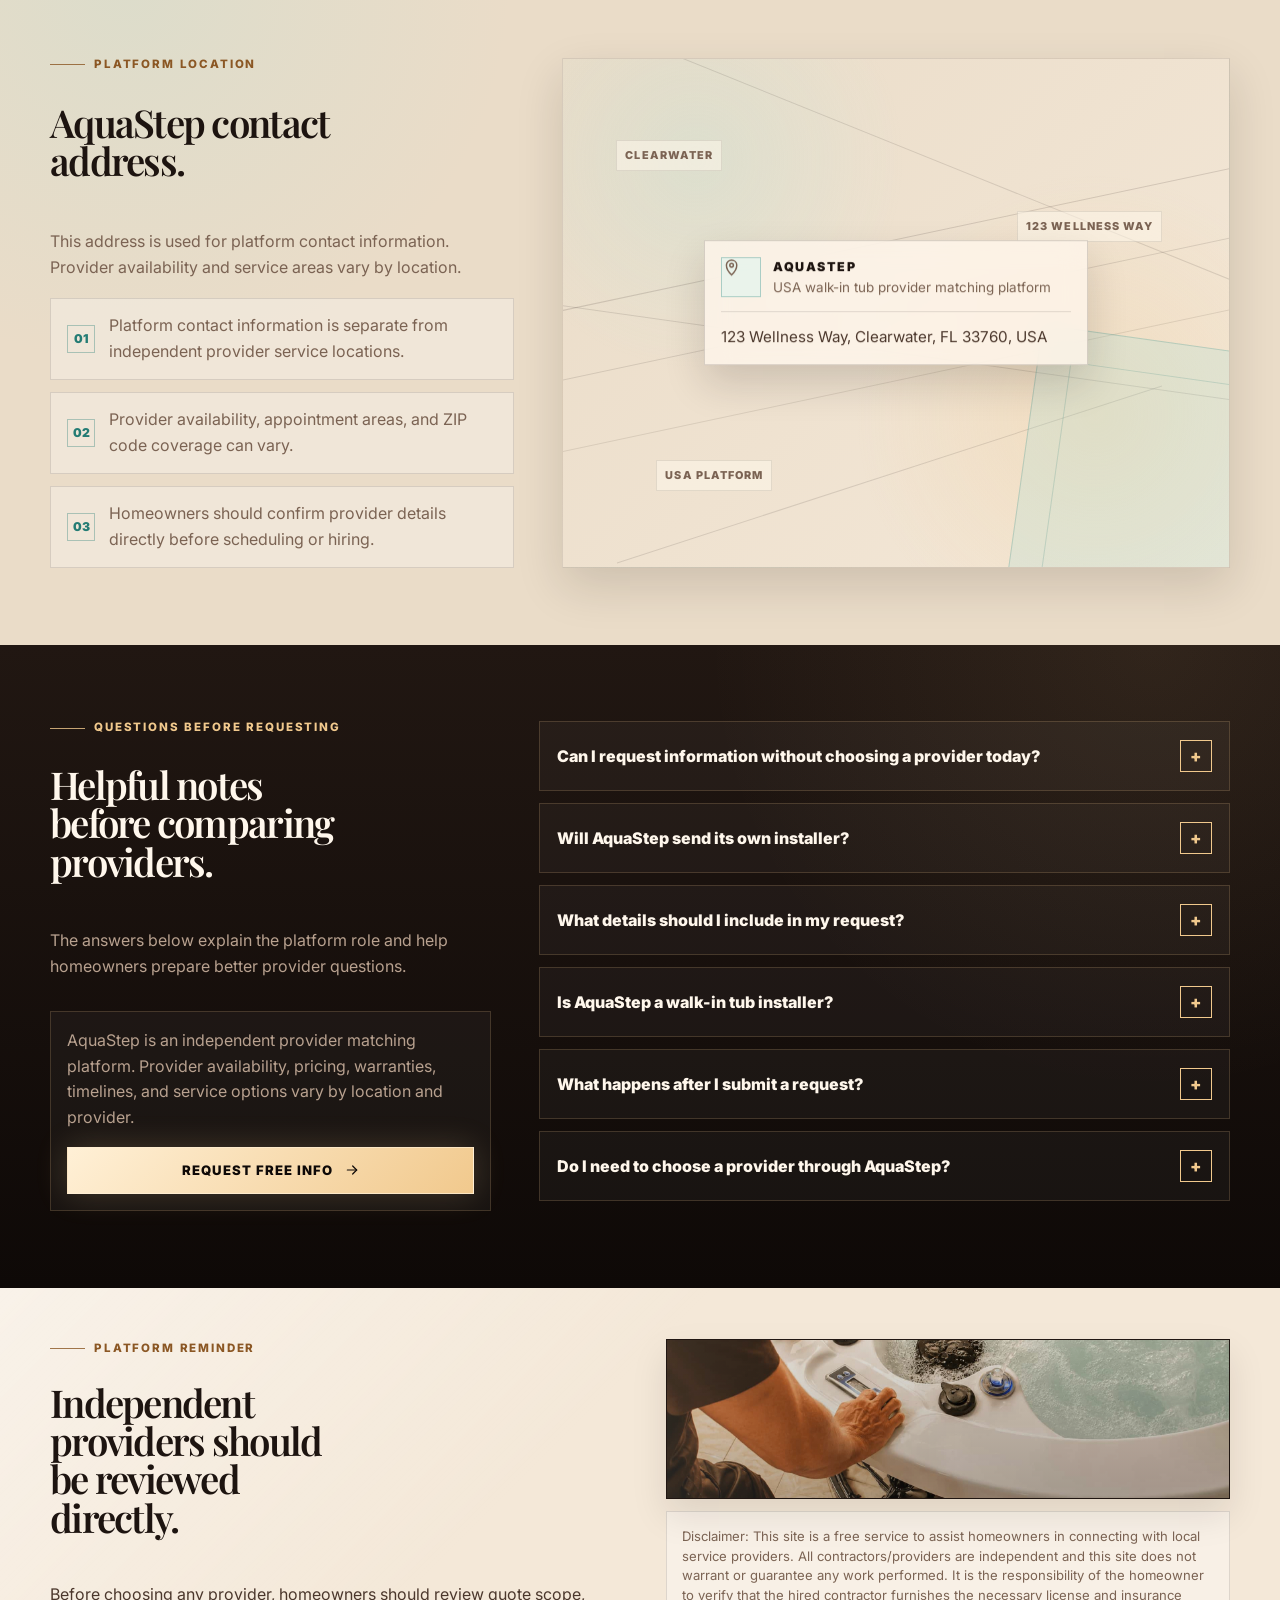
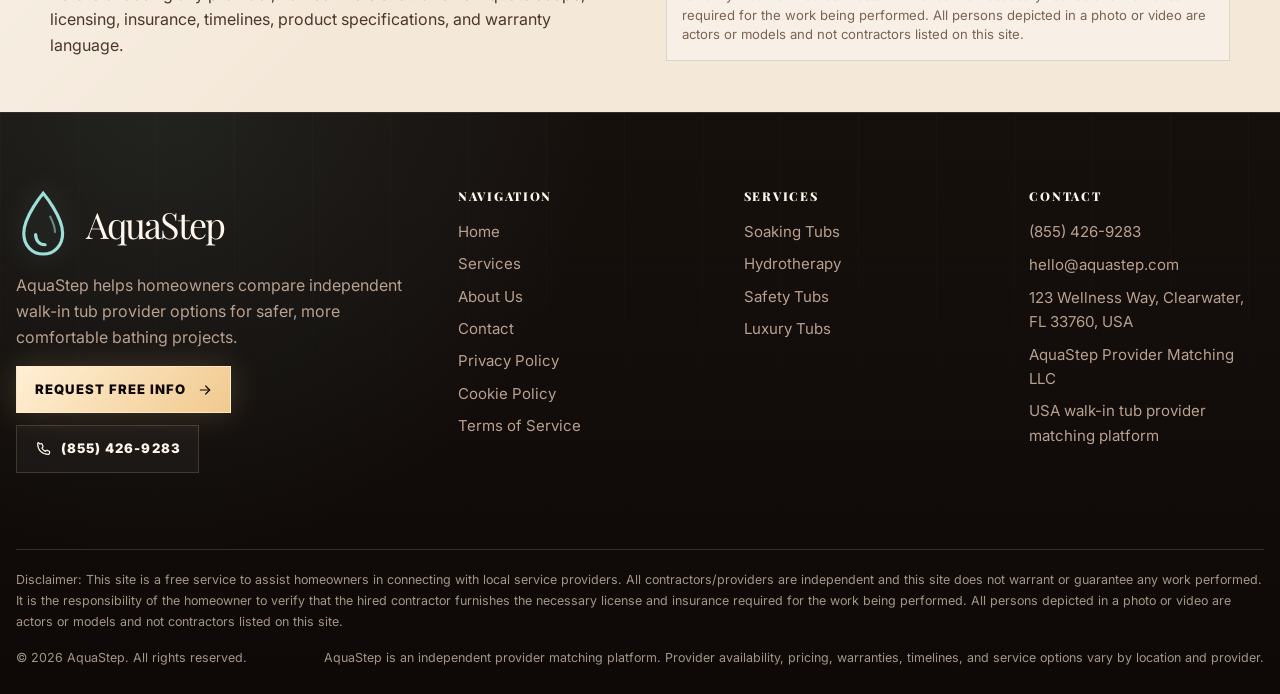
<file: contact.html>
<!DOCTYPE html>
<html lang="en">

<head>
    <meta charset="UTF-8">
    <meta name="viewport" content="width=device-width, initial-scale=1.0">

    <title></title>
    <meta name="description" content="">

    <link rel="icon" type="image/svg+xml" href="./assets/icons/favicon.svg?v=5">

    <link rel="preconnect" href="https://fonts.googleapis.com">
    <link rel="preconnect" href="https://fonts.gstatic.com" crossorigin>
    <link
        href="https://fonts.googleapis.com/css2?family=Inter:wght@400;500;600;700;800;900&family=Playfair+Display:wght@500;600;700&display=swap"
        rel="stylesheet">

    <link rel="stylesheet" href="./css/style.css">

    <script type="application/ld+json" data-faq-schema="contact"></script>
</head>

<body class="contact-page">
    <a class="skip-link" href="#main">Skip to content</a>

    <div data-site-header></div>

    <main id="main">
        
        <section class="hero page-hero contact-hero" aria-labelledby="contact-hero-title">
            <div class="hero-media" aria-hidden="true">
                <img data-hero-bg src="./assets/images/hero-contact.jpg" alt="">
            </div>
            <div class="hero-overlay" aria-hidden="true"></div>
            <div class="hero-lines" aria-hidden="true"></div>

            <div class="container">
                <div class="hero-content">
                    <span class="kicker" data-config-text="contactHeroKicker"></span>

                    <h1 id="contact-hero-title" data-config-text="contactHeroTitle"></h1>

                    <p data-config-text="contactHeroIntro"></p>

                    <div class="btn-row">
                        <a class="btn btn-primary" href="#request-info">
                            <span data-config-text="finalCtaButton"></span>
                            <svg aria-hidden="true" focusable="false" viewBox="0 0 24 24" fill="none">
                                <path d="M5 12H19" stroke="currentColor" stroke-width="1.8" stroke-linecap="round" />
                                <path d="M13 6L19 12L13 18" stroke="currentColor" stroke-width="1.8"
                                    stroke-linecap="round" stroke-linejoin="round" />
                            </svg>
                        </a>

                        <a class="btn btn-secondary" data-phone-link>
                            <span data-phone-text></span>
                            <svg aria-hidden="true" focusable="false" viewBox="0 0 24 24" fill="none">
                                <path
                                    d="M7.2 4.5L9.5 4C10 3.9 10.5 4.2 10.7 4.7L12 7.8C12.2 8.3 12.1 8.8 11.7 9.2L10.4 10.5C11.4 12.7 13.2 14.5 15.5 15.6L16.8 14.3C17.2 13.9 17.7 13.8 18.2 14L21.3 15.3C21.8 15.5 22.1 16 22 16.5L21.5 18.8C21.3 19.5 20.7 20 20 20C10.6 20 4 13.4 4 4C4 3.3 4.5 2.7 5.2 2.5Z"
                                    stroke="currentColor" stroke-width="1.8" stroke-linejoin="round" />
                            </svg>
                        </a>
                    </div>
                </div>
            </div>
        </section>

        
        <section class="section light-section contact-form-section" id="request-info"
            aria-labelledby="contact-form-title">
            <div class="container contact-form-layout">
                <div class="contact-form-copy">
                    <div>
                        <span class="kicker">Request information</span>
                        <h2 id="contact-form-title" data-form-title></h2>
                    </div>

                    <p data-form-intro></p>

                    <ul class="contact-form-points" aria-label="Request information notes">
                        <li>Use the form to organize basic walk-in tub request details.</li>
                        <li>Provider availability, quotes, features, and timelines may vary by ZIP code.</li>
                        <li>Homeowners should verify licensing, insurance, quote details, and warranty terms directly.
                        </li>
                    </ul>

                    <div class="legal-note">
                        <p data-legal-notice></p>
                    </div>
                </div>

                <div class="contact-form-panel">
                    <aside class="form-card" aria-label="Walk-in tub provider information request form">
                        <div class="form-head">
                            <h3 class="form-title" data-form-title></h3>
                            <p class="form-intro" data-form-intro></p>
                        </div>

                        <form class="contact-form" data-contact-form novalidate>
                            <div class="form-grid">
                                <div class="form-field">
                                    <label for="contact-full-name" data-field-label="fullName"></label>
                                    <input id="contact-full-name" name="fullName" type="text" autocomplete="name"
                                        required>
                                </div>

                                <div class="form-field">
                                    <label for="contact-phone" data-field-label="phone"></label>
                                    <input id="contact-phone" name="phone" type="tel" autocomplete="tel" required>
                                </div>

                                <div class="form-field">
                                    <label for="contact-email" data-field-label="email"></label>
                                    <input id="contact-email" name="email" type="email" autocomplete="email" required>
                                </div>

                                <div class="form-field">
                                    <label for="contact-zip" data-field-label="zip"></label>
                                    <input id="contact-zip" name="zip" type="text" inputmode="numeric"
                                        autocomplete="postal-code" required>
                                </div>

                                <div class="form-field full">
                                    <label for="contact-category" data-field-label="category"></label>
                                    <div class="select-wrap">
                                        <select id="contact-category" name="category" data-category-select required>
                                            <option value="">Select a tub category</option>
                                        </select>
                                    </div>
                                </div>

                                <div class="form-field full">
                                    <label for="contact-message" data-field-label="message"></label>
                                    <textarea id="contact-message" name="message" rows="4"></textarea>
                                </div>
                            </div>

                            <button class="btn btn-primary" type="submit">
                                <span data-form-submit></span>
                                <svg aria-hidden="true" focusable="false" viewBox="0 0 24 24" fill="none">
                                    <path d="M5 12H19" stroke="currentColor" stroke-width="1.8"
                                        stroke-linecap="round" />
                                    <path d="M13 6L19 12L13 18" stroke="currentColor" stroke-width="1.8"
                                        stroke-linecap="round" stroke-linejoin="round" />
                                </svg>
                            </button>

                            <p class="form-message" data-form-message role="status" aria-live="polite"></p>
                        </form>
                    </aside>
                </div>
            </div>
        </section>

        
        <section class="contact-details-strip" aria-labelledby="contact-details-title">
            <div class="container-wide">
                <h2 class="sr-only" id="contact-details-title">Contact details</h2>

                <div class="contact-details-grid">
                    <article class="contact-detail-card">
                        <span class="contact-detail-icon" aria-hidden="true">
                            <svg viewBox="0 0 24 24" fill="none">
                                <path
                                    d="M7.2 4.5L9.5 4C10 3.9 10.5 4.2 10.7 4.7L12 7.8C12.2 8.3 12.1 8.8 11.7 9.2L10.4 10.5C11.4 12.7 13.2 14.5 15.5 15.6L16.8 14.3C17.2 13.9 17.7 13.8 18.2 14L21.3 15.3C21.8 15.5 22.1 16 22 16.5L21.5 18.8C21.3 19.5 20.7 20 20 20C10.6 20 4 13.4 4 4C4 3.3 4.5 2.7 5.2 2.5Z"
                                    stroke="currentColor" stroke-width="1.8" stroke-linejoin="round" />
                            </svg>
                        </span>

                        <div class="contact-detail-content">
                            <strong>Phone</strong>
                            <a data-phone-link>
                                <span data-phone-text></span>
                            </a>
                        </div>
                    </article>

                    <article class="contact-detail-card">
                        <span class="contact-detail-icon" aria-hidden="true">
                            <svg viewBox="0 0 24 24" fill="none">
                                <path d="M4 6.5H20V18H4V6.5Z" stroke="currentColor" stroke-width="1.8" />
                                <path d="M4.8 7.3L12 13L19.2 7.3" stroke="currentColor" stroke-width="1.8" />
                            </svg>
                        </span>

                        <div class="contact-detail-content">
                            <strong>Email</strong>
                            <a data-email-link>
                                <span data-email-text></span>
                            </a>
                        </div>
                    </article>

                    <article class="contact-detail-card">
                        <span class="contact-detail-icon" aria-hidden="true">
                            <svg viewBox="0 0 24 24" fill="none">
                                <path
                                    d="M12 21C12 21 18.5 14.8 18.5 8.8C18.5 5.2 15.6 2.5 12 2.5C8.4 2.5 5.5 5.2 5.5 8.8C5.5 14.8 12 21 12 21Z"
                                    stroke="currentColor" stroke-width="1.8" />
                                <path
                                    d="M12 11.2C13.3 11.2 14.3 10.2 14.3 8.9C14.3 7.6 13.3 6.6 12 6.6C10.7 6.6 9.7 7.6 9.7 8.9C9.7 10.2 10.7 11.2 12 11.2Z"
                                    stroke="currentColor" stroke-width="1.8" />
                            </svg>
                        </span>

                        <div class="contact-detail-content">
                            <strong>Address</strong>
                            <span data-address-text></span>
                        </div>
                    </article>
                </div>
            </div>
        </section>

        
        <section class="section light-section alt contact-map-section" aria-labelledby="contact-map-title">
            <div class="container contact-map-layout">
                <div class="contact-map-copy">
                    <span class="kicker" data-config-text="mapKicker"></span>

                    <h2 id="contact-map-title" data-config-text="mapTitle"></h2>

                    <p data-config-text="mapIntro"></p>

                    <div class="factor-list">
                        <div class="factor-row">
                            <span>01</span>
                            <p>Platform contact information is separate from independent provider service locations.</p>
                        </div>

                        <div class="factor-row">
                            <span>02</span>
                            <p>Provider availability, appointment areas, and ZIP code coverage can vary.</p>
                        </div>

                        <div class="factor-row">
                            <span>03</span>
                            <p>Homeowners should confirm provider details directly before scheduling or hiring.</p>
                        </div>
                    </div>
                </div>

                <aside class="contact-map-card" aria-label="Styled map card">
                    <span class="map-road is-one" aria-hidden="true"></span>
                    <span class="map-road is-two" aria-hidden="true"></span>
                    <span class="map-road is-three" aria-hidden="true"></span>
                    <span class="map-water" aria-hidden="true"></span>

                    <span class="map-label is-one" data-address-city></span>
                    <span class="map-label is-two" data-address-line1></span>
                    <span class="map-label is-three">USA Platform</span>

	                    <a class="map-pin-card" data-map-link target="_blank" rel="noopener noreferrer">
	                        <div class="map-pin-head">
	                            <span class="map-pin-icon" aria-hidden="true">
                                <svg viewBox="0 0 24 24" fill="none">
                                    <path
                                        d="M12 21C12 21 18.5 14.8 18.5 8.8C18.5 5.2 15.6 2.5 12 2.5C8.4 2.5 5.5 5.2 5.5 8.8C5.5 14.8 12 21 12 21Z"
                                        stroke="currentColor" stroke-width="1.8" />
                                    <path
                                        d="M12 11.2C13.3 11.2 14.3 10.2 14.3 8.9C14.3 7.6 13.3 6.6 12 6.6C10.7 6.6 9.7 7.6 9.7 8.9C9.7 10.2 10.7 11.2 12 11.2Z"
                                        stroke="currentColor" stroke-width="1.8" />
                                </svg>
                            </span>

                            <div>
                                <strong data-company-name></strong>
                                <span data-service-area></span>
                            </div>
	                        </div>

	                        <address data-address-text></address>
	                    </a>
                </aside>
            </div>
        </section>

        
        <section class="section dark-section contact-faq-section" aria-labelledby="contact-faq-title">
            <div class="container contact-faq-layout">
                <div class="contact-faq-copy">
                    <span class="kicker">Questions before requesting</span>

                    <h2 id="contact-faq-title">Helpful notes before comparing providers.</h2>

                    <p>
                        The answers below explain the platform role and help homeowners prepare better provider
                        questions.
                    </p>

                    <div class="contact-final-card">
                        <p data-legal-notice></p>

                        <a class="btn btn-primary" href="#request-info">
                            <span data-config-text="finalCtaButton"></span>
                            <svg aria-hidden="true" focusable="false" viewBox="0 0 24 24" fill="none">
                                <path d="M5 12H19" stroke="currentColor" stroke-width="1.8" stroke-linecap="round" />
                                <path d="M13 6L19 12L13 18" stroke="currentColor" stroke-width="1.8"
                                    stroke-linecap="round" stroke-linejoin="round" />
                            </svg>
                        </a>
                    </div>
                </div>

                <div class="faq-list" data-faq-list="contact"></div>
            </div>
        </section>

    
    <section class="section light-section contact-disclaimer-section" aria-labelledby="contact-disclaimer-title">
        <div class="container grid-2 contact-disclaimer-layout">
            <div class="section-head">
                <span class="kicker">Platform reminder</span>
                <h2 id="contact-disclaimer-title">Independent providers should be reviewed directly.</h2>
                <p>
                    Before choosing any provider, homeowners should review quote scope, licensing, insurance,
                    timelines, product specifications, and warranty language.
                </p>
            </div>
    
            <div class="contact-disclaimer-side">
                <figure class="contact-disclaimer-photo">
                    <img src="./assets/images/card-contact.jpg" alt="">
                </figure>
    
                <div class="legal-note">
                    <p data-disclaimer></p>
                </div>
            </div>
        </div>
    </section>
    </main>

    <div data-site-footer></div>
    <div data-cookie-banner></div>

    <script src="./js/config.js"></script>
    <script src="./js/main.js"></script>
    <script src="./js/contact.js"></script>
</body>

</html>
</file>
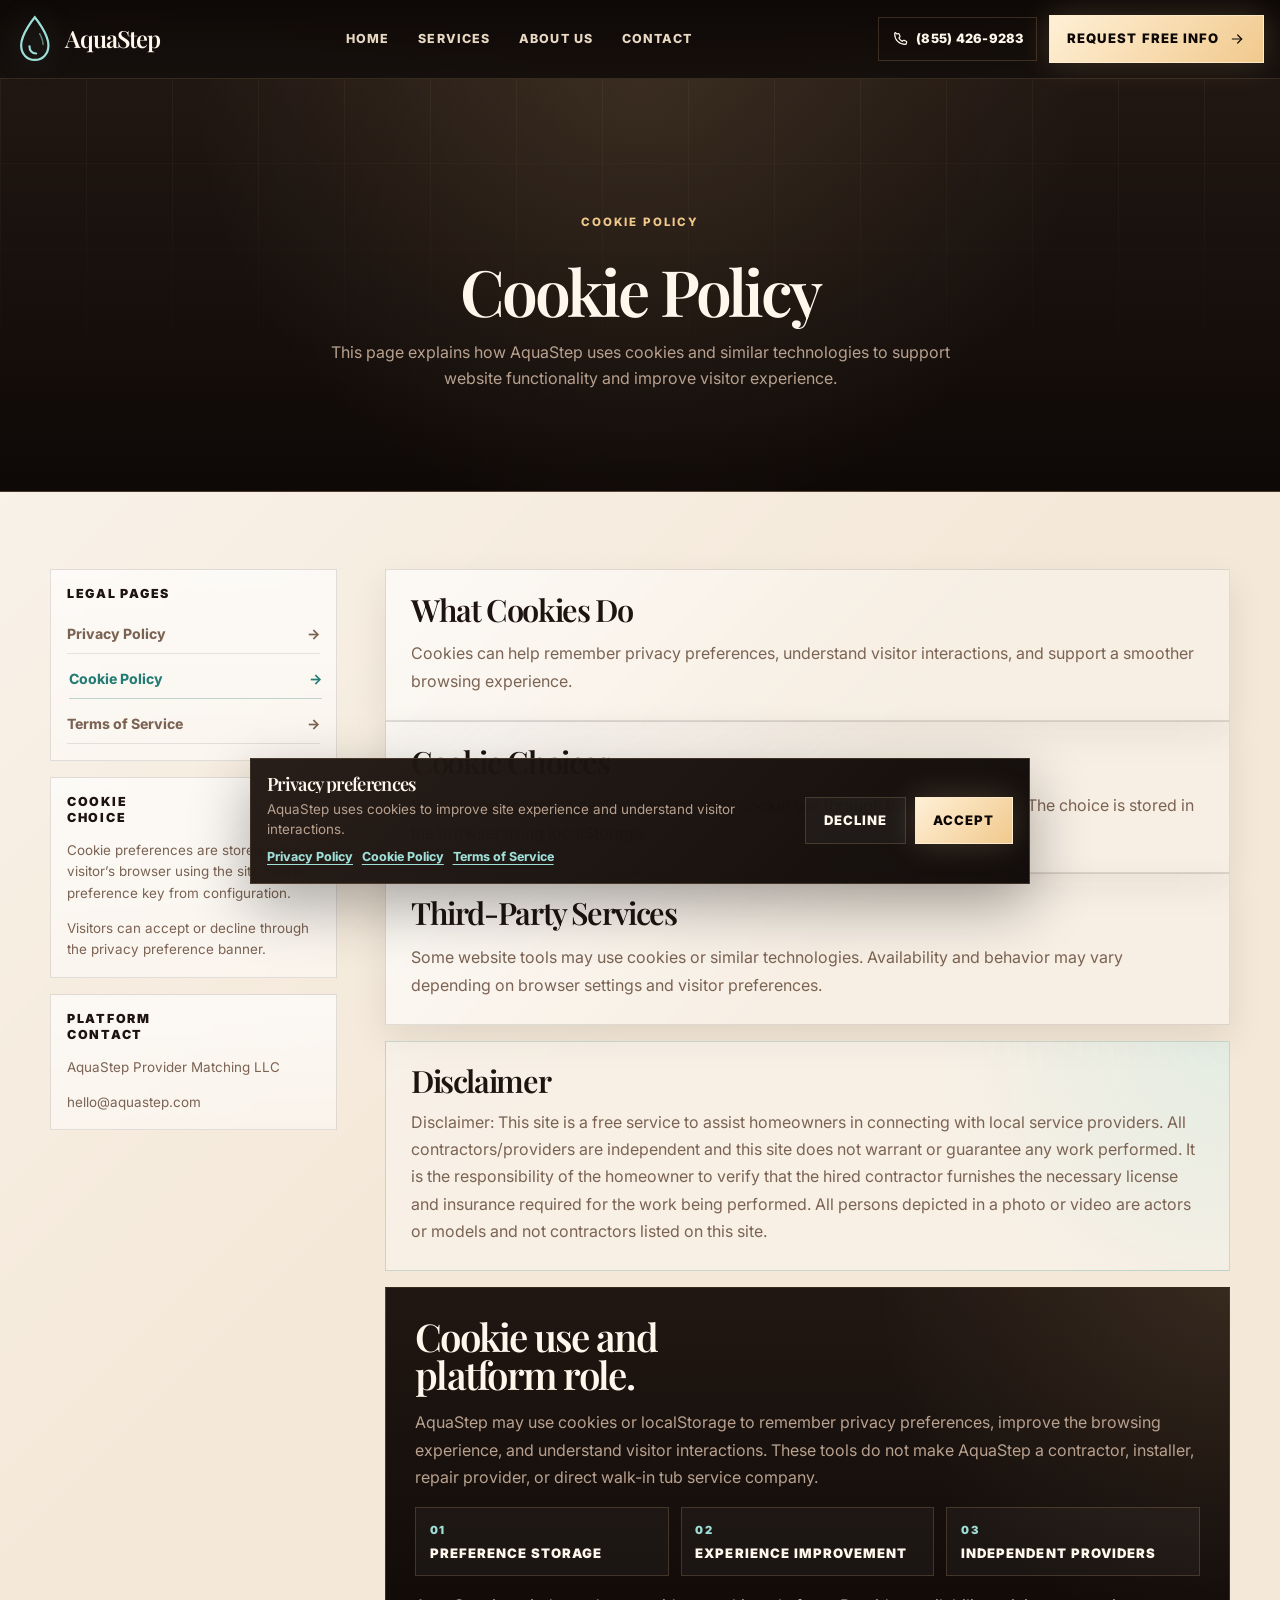
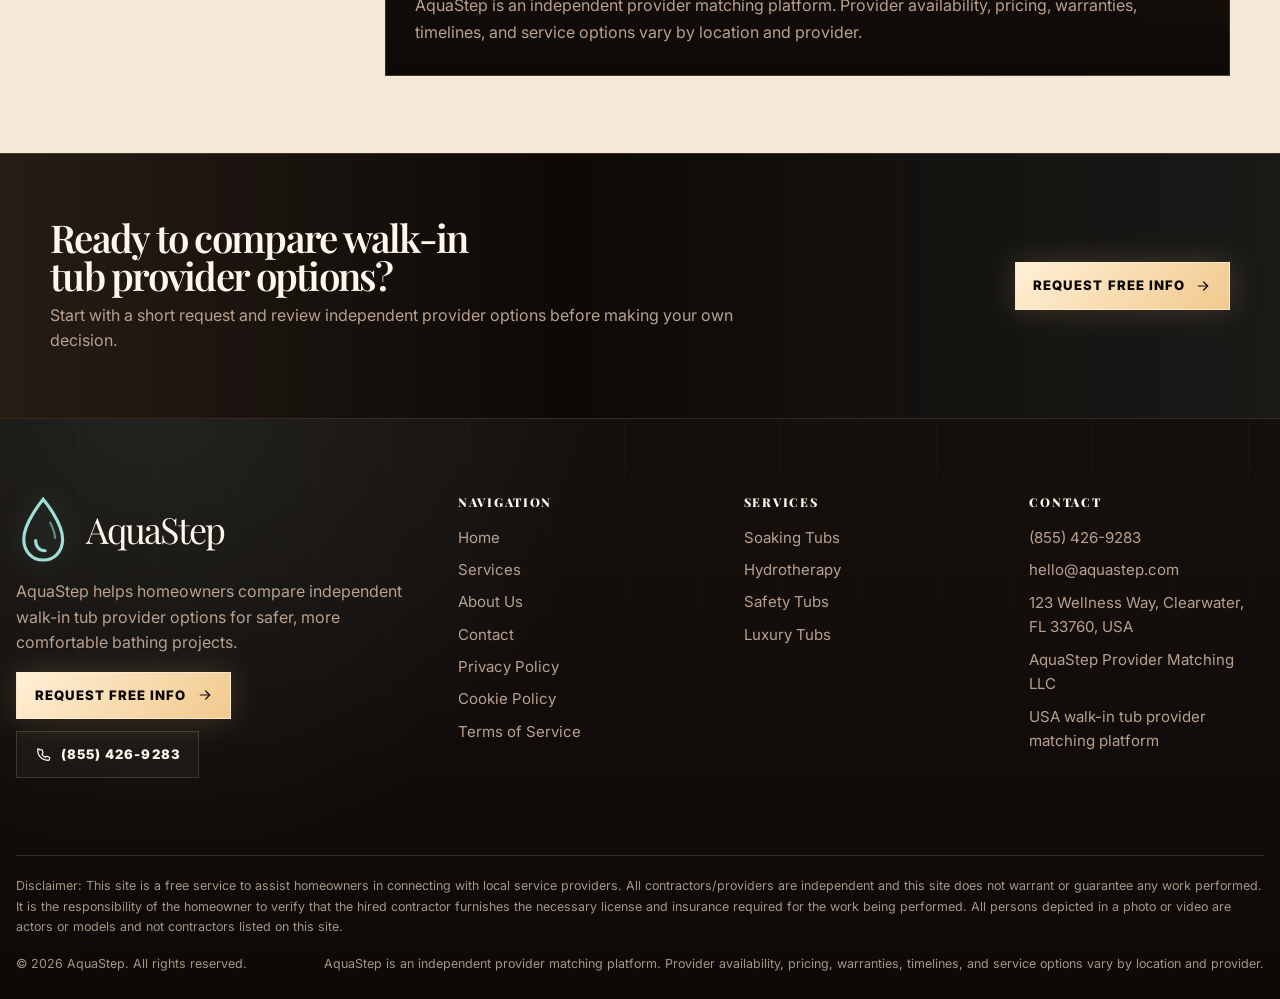
<file: cookie-policy.html>
<!DOCTYPE html>
<html lang="en">

<head>
    <meta charset="UTF-8">
    <meta name="viewport" content="width=device-width, initial-scale=1.0">

    <title></title>
    <meta name="description" content="">

<link rel="icon" type="image/svg+xml" href="./assets/icons/favicon.svg?v=5">

    <link rel="preconnect" href="https://fonts.googleapis.com">
    <link rel="preconnect" href="https://fonts.gstatic.com" crossorigin>
    <link
        href="https://fonts.googleapis.com/css2?family=Inter:wght@400;500;600;700;800;900&family=Playfair+Display:wght@500;600;700&display=swap"
        rel="stylesheet">

    <link rel="stylesheet" href="./css/style.css">
</head>

<body class="legal-page" data-legal-page="cookie">
    <a class="skip-link" href="#main">Skip to content</a>

    <div data-site-header></div>

    <main id="main">
        
        <section class="legal-hero" aria-labelledby="legal-page-title">
            <div class="container">
                <div class="legal-hero-inner">
                    <span class="kicker" data-legal-kicker></span>

                    <h1 id="legal-page-title" data-legal-title></h1>

                    <p data-legal-intro></p>
                </div>
            </div>
        </section>

        
        <section class="legal-content-section" aria-labelledby="legal-content-title">
            <div class="container legal-layout">
                <aside class="legal-sidebar" aria-label="Legal page navigation">
                    <div class="legal-sidebar-card">
                        <h2 class="legal-sidebar-title" id="legal-content-title">Legal pages</h2>

                        <nav class="legal-nav" data-legal-nav aria-label="Legal navigation"></nav>
                    </div>

                    <div class="legal-sidebar-card">
                        <h2 class="legal-sidebar-title">Cookie choice</h2>

                        <p class="legal-sidebar-note">
                            Cookie preferences are stored in the visitor’s browser using the site cookie preference key
                            from configuration.
                        </p>

                        <p class="legal-sidebar-note">
                            Visitors can accept or decline through the privacy preference banner.
                        </p>
                    </div>

                    <div class="legal-sidebar-card">
                        <h2 class="legal-sidebar-title">Platform contact</h2>

                        <p class="legal-sidebar-note">
                            <span data-company-id></span>
                        </p>

                        <p class="legal-sidebar-note">
                            <a data-email-link>
                                <span data-email-text></span>
                            </a>
                        </p>
                    </div>
                </aside>

                <article class="legal-document">
                    <div data-legal-sections></div>

                    <section class="legal-disclaimer-card" aria-labelledby="cookie-disclaimer-title">
                        <h2 id="cookie-disclaimer-title">Disclaimer</h2>
                        <p data-disclaimer></p>
                    </section>

                    <section class="legal-platform-card" aria-labelledby="cookie-platform-title">
                        <h2 id="cookie-platform-title">Cookie use and platform role.</h2>

                        <p>
                            <span data-company-name></span> may use cookies or localStorage to remember privacy
                            preferences,
                            improve the browsing experience, and understand visitor interactions. These tools do not
                            make
                            <span data-company-name></span> a contractor, installer, repair provider, or direct walk-in
                            tub service company.
                        </p>

                        <div class="legal-platform-grid">
                            <article class="legal-platform-item">
                                <span>01</span>
                                <strong>Preference storage</strong>
                            </article>

                            <article class="legal-platform-item">
                                <span>02</span>
                                <strong>Experience improvement</strong>
                            </article>

                            <article class="legal-platform-item">
                                <span>03</span>
                                <strong>Independent providers</strong>
                            </article>
                        </div>

                        <p data-legal-notice></p>
                    </section>
                </article>
            </div>
        </section>

        
        <section class="legal-bottom-cta" aria-labelledby="legal-bottom-title">
            <div class="container legal-bottom-inner">
                <div class="legal-bottom-copy">
                    <h2 id="legal-bottom-title" data-config-text="finalCtaTitle"></h2>
                    <p data-config-text="finalCtaIntro"></p>
                </div>

                <div class="btn-row">
                    <a class="btn btn-primary" href="contact.html#request-info">
                        <span data-config-text="finalCtaButton"></span>
                        <svg aria-hidden="true" focusable="false" viewBox="0 0 24 24" fill="none">
                            <path d="M5 12H19" stroke="currentColor" stroke-width="1.8" stroke-linecap="round" />
                            <path d="M13 6L19 12L13 18" stroke="currentColor" stroke-width="1.8" stroke-linecap="round"
                                stroke-linejoin="round" />
                        </svg>
                    </a>
                </div>
            </div>
        </section>
    </main>

    <div data-site-footer></div>
    <div data-cookie-banner></div>

    <script src="./js/config.js"></script>
    <script src="./js/main.js"></script>
    <script src="./js/legal.js"></script>
</body>

</html>
</file>
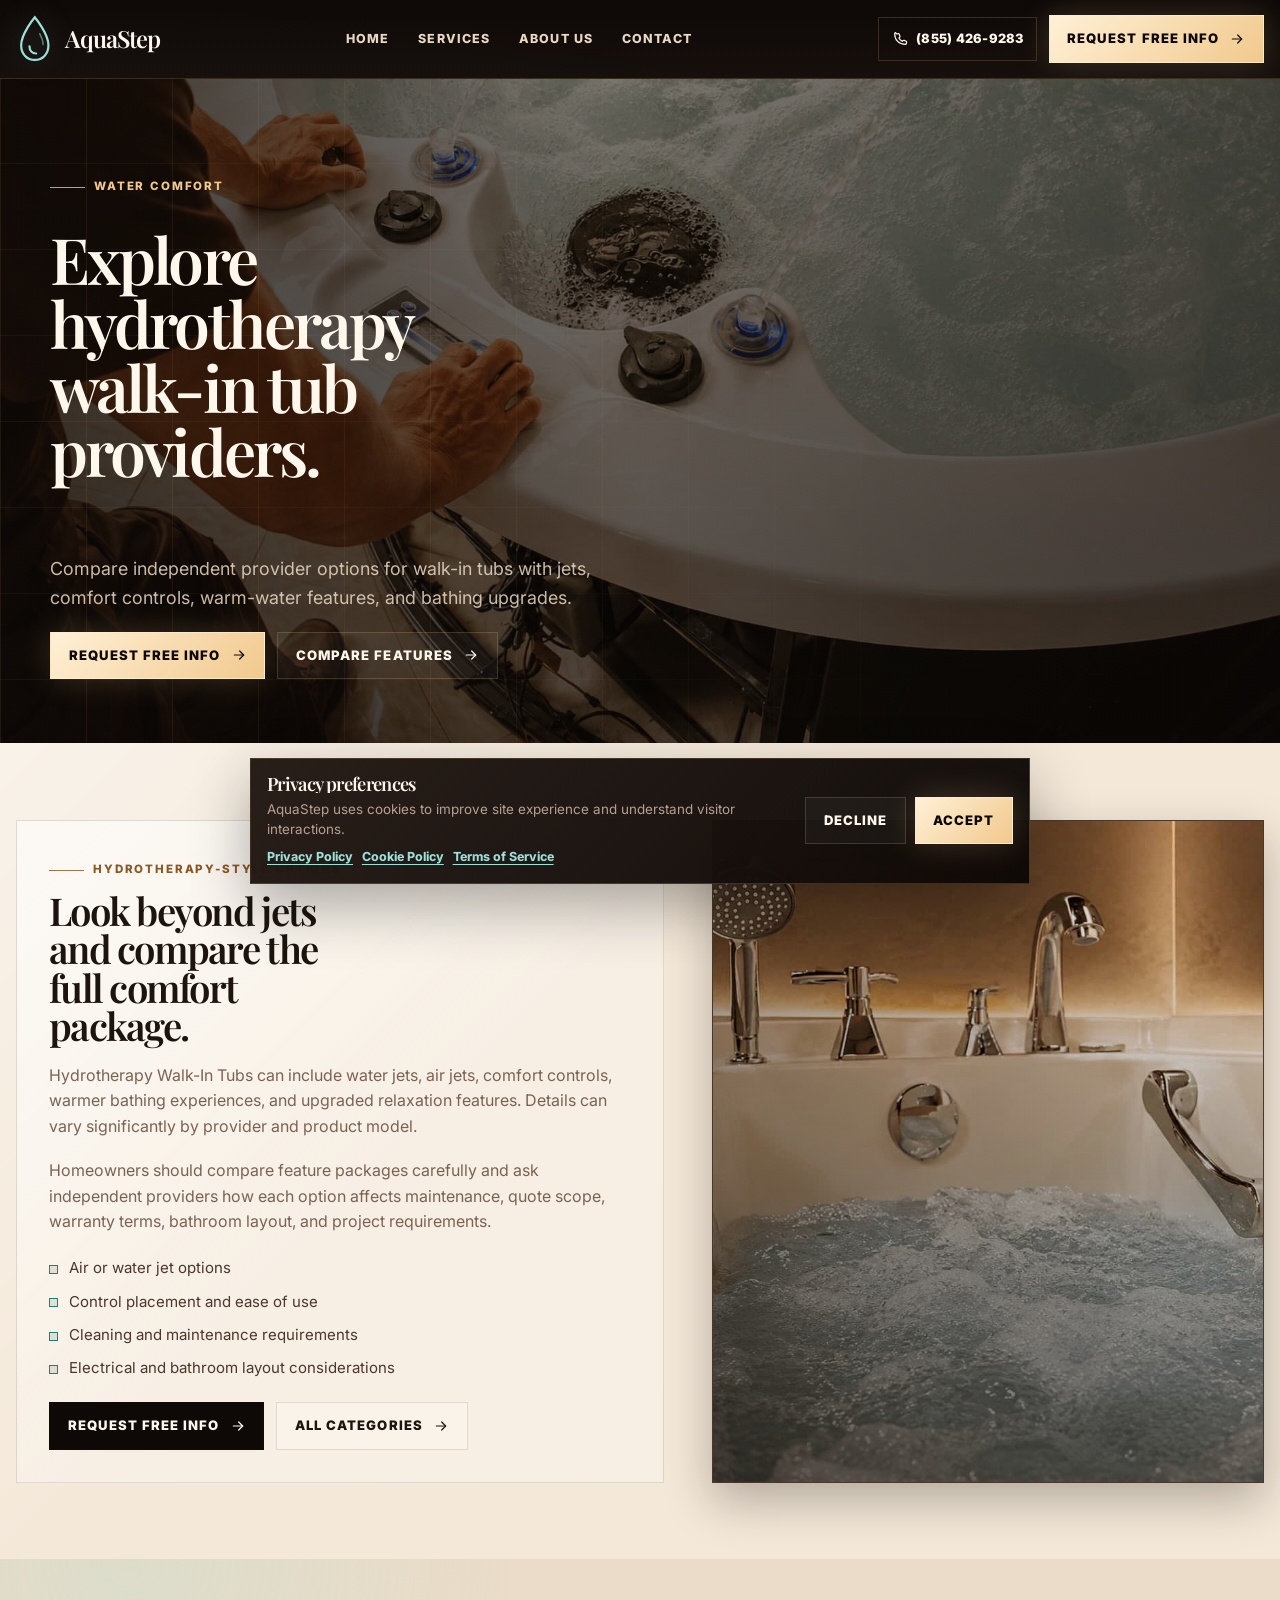
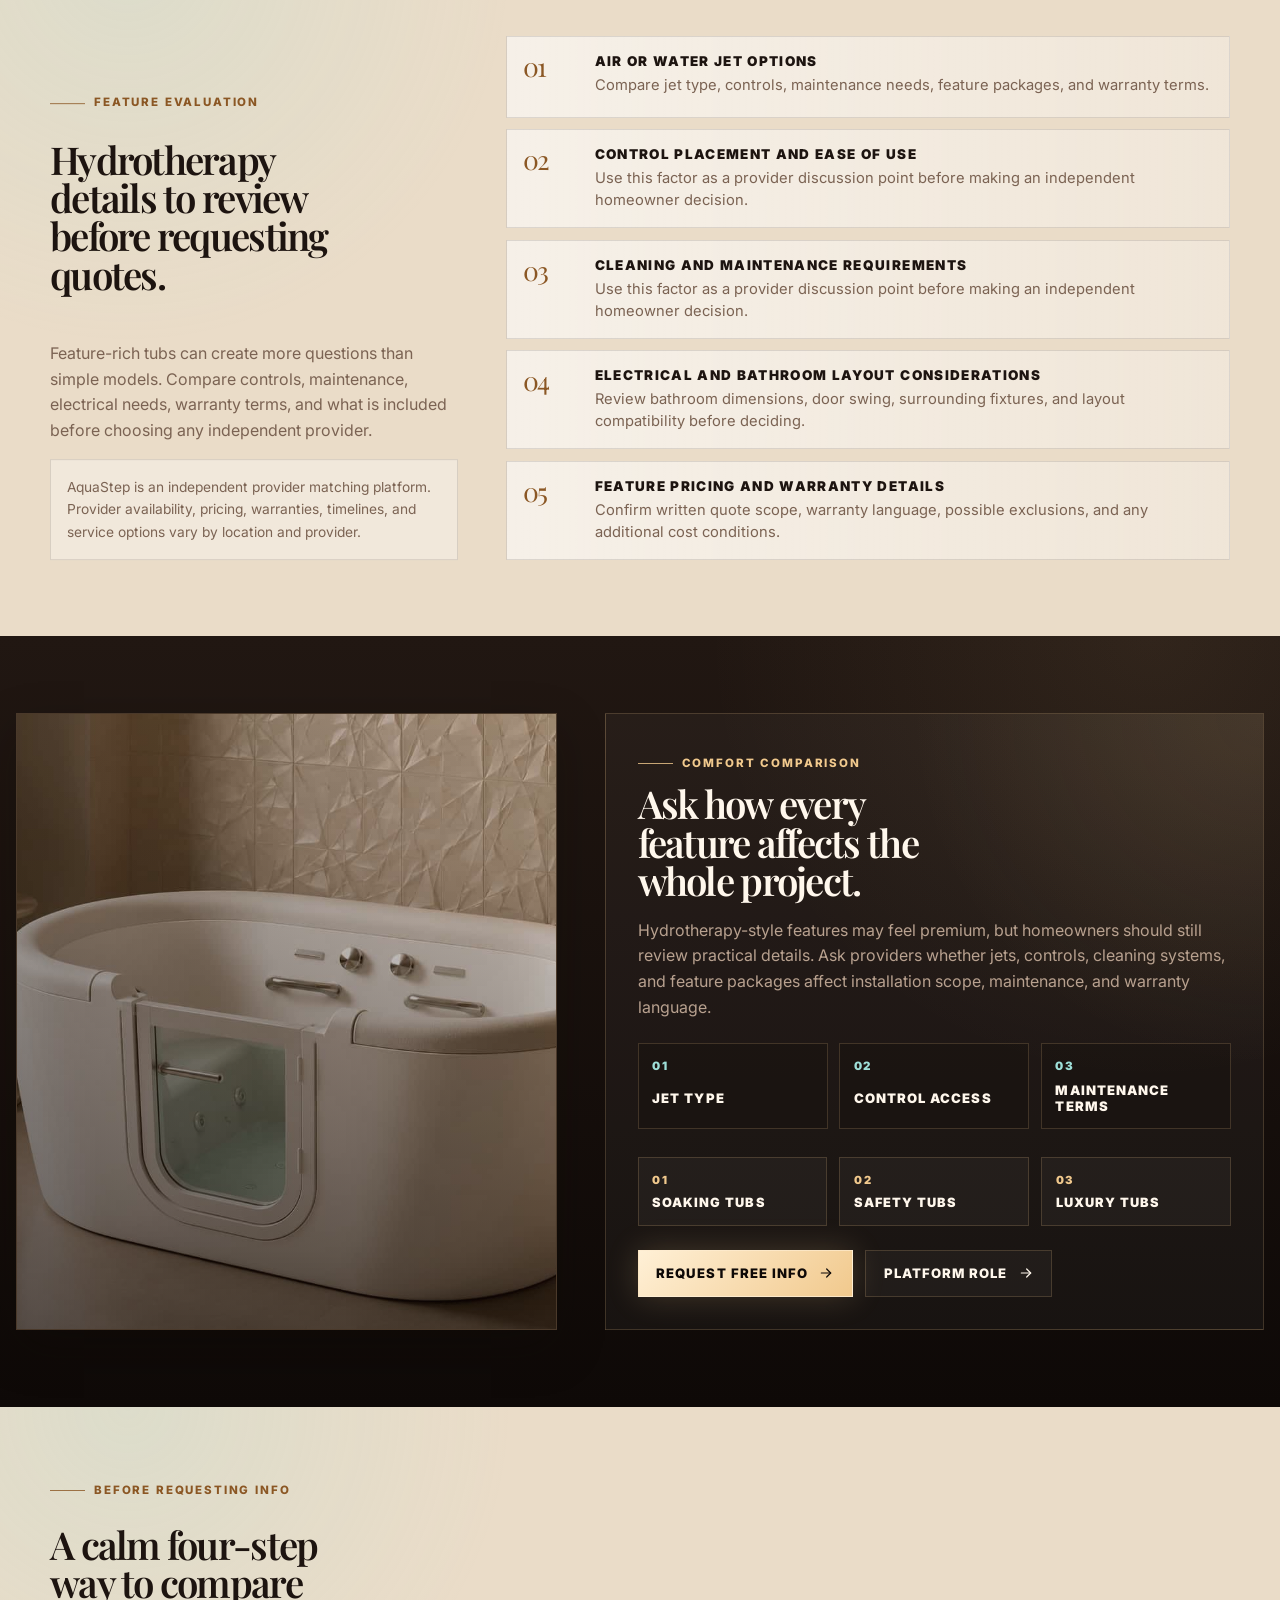
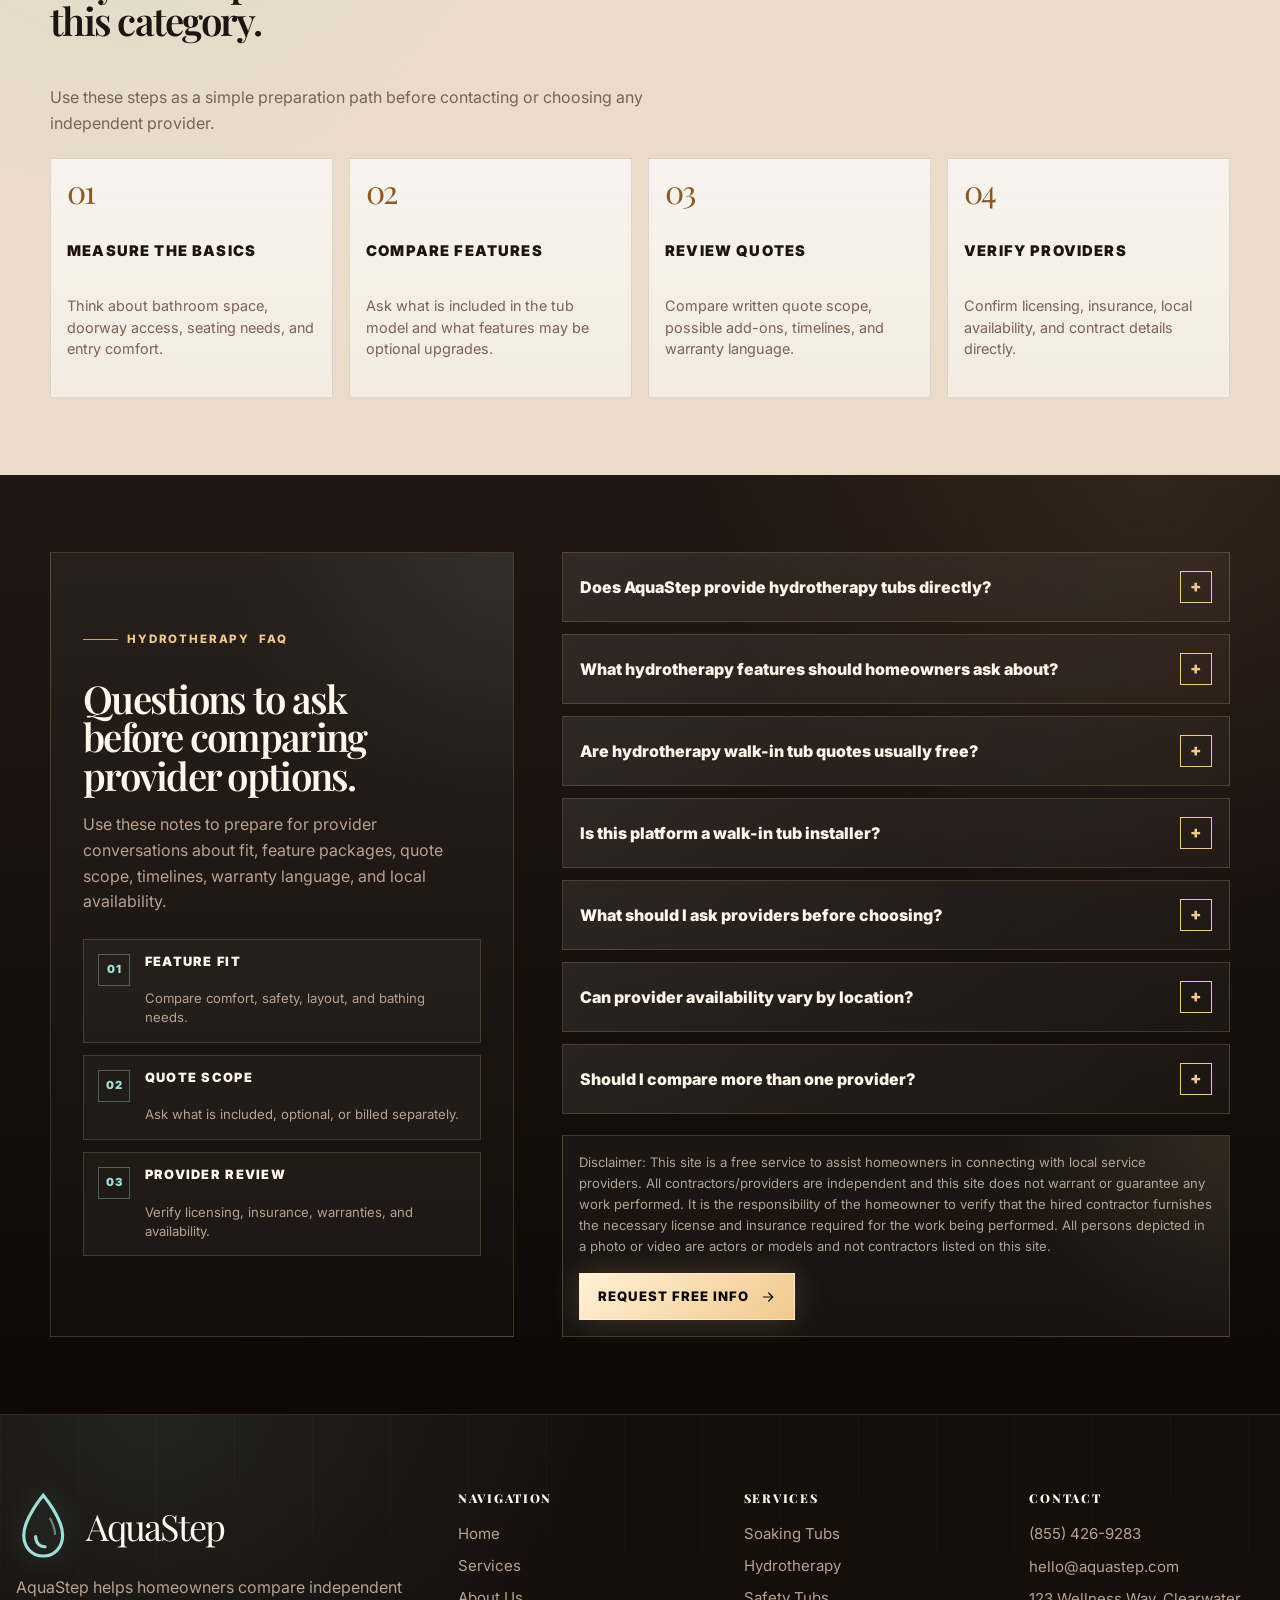
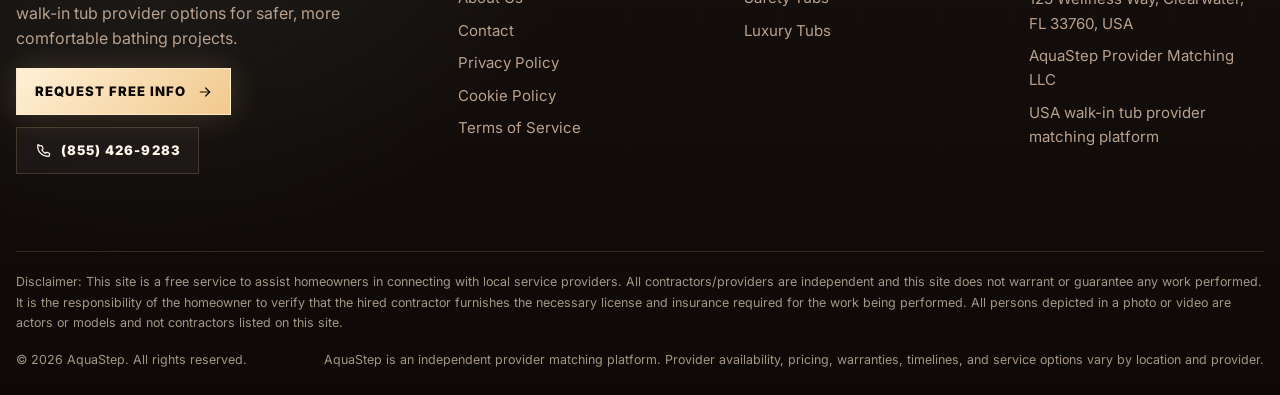
<file: hydrotherapy-walk-in-tubs.html>
<!DOCTYPE html>
<html lang="en">

<head>
    <meta charset="UTF-8">
    <meta name="viewport" content="width=device-width, initial-scale=1.0">

    <title></title>
    <meta name="description" content="">

<link rel="icon" type="image/svg+xml" href="./assets/icons/favicon.svg?v=5">

    <link rel="preconnect" href="https://fonts.googleapis.com">
    <link rel="preconnect" href="https://fonts.gstatic.com" crossorigin>
    <link
        href="https://fonts.googleapis.com/css2?family=Inter:wght@400;500;600;700;800;900&family=Playfair+Display:wght@500;600;700&display=swap"
        rel="stylesheet">

    <link rel="stylesheet" href="./css/style.css">

    <script type="application/ld+json" data-faq-schema="service"></script>
</head>

<body class="service-detail-page service-hydrotherapy-page">
    <a class="skip-link" href="#main">Skip to content</a>

    <div data-site-header></div>

    <main id="main">
        
        <section class="hero page-hero service-hero" aria-labelledby="service-hero-title">
            <div class="hero-media" aria-hidden="true">
                <img data-service-hero-image src="./assets/images/hydrotherapy-hero.jpg" alt="">
            </div>
            <div class="hero-overlay" aria-hidden="true"></div>
            <div class="hero-lines" aria-hidden="true"></div>

            <div class="container">
                <div class="hero-content">
                    <span class="kicker" data-service-page-kicker></span>

                    <h1 id="service-hero-title" data-service-page-title></h1>

                    <p data-service-page-intro></p>

                    <div class="btn-row">
                        <a class="btn btn-primary" href="contact.html#request-info">
                            <span data-config-text="finalCtaButton"></span>
                            <svg aria-hidden="true" focusable="false" viewBox="0 0 24 24" fill="none">
                                <path d="M5 12H19" stroke="currentColor" stroke-width="1.8" stroke-linecap="round" />
                                <path d="M13 6L19 12L13 18" stroke="currentColor" stroke-width="1.8"
                                    stroke-linecap="round" stroke-linejoin="round" />
                            </svg>
                        </a>

                        <a class="btn btn-secondary" href="#service-evaluation">
                            Compare features
                            <svg aria-hidden="true" focusable="false" viewBox="0 0 24 24" fill="none">
                                <path d="M5 12H19" stroke="currentColor" stroke-width="1.8" stroke-linecap="round" />
                                <path d="M13 6L19 12L13 18" stroke="currentColor" stroke-width="1.8"
                                    stroke-linecap="round" stroke-linejoin="round" />
                            </svg>
                        </a>
                    </div>
                </div>
            </div>
        </section>

        
        <section class="section light-section service-intro-section" aria-labelledby="service-intro-title">
            <div class="container-wide service-intro-layout is-reversed">
                <aside class="photo-frame service-intro-photo">
                    <img data-service-image src="./assets/images/service-hydrotherapy.jpg" alt="">
                </aside>

                <div class="service-intro-copy">
                    <div>
                        <span class="kicker">Hydrotherapy-style options</span>
                        <h2 id="service-intro-title">
                            Look beyond jets and compare the full comfort package.
                        </h2>
                    </div>

                    <p>
                        <span data-service-title></span> can include water jets, air jets, comfort controls, warmer
                        bathing experiences,
                        and upgraded relaxation features. Details can vary significantly by provider and product model.
                    </p>

                    <p>
                        Homeowners should compare feature packages carefully and ask independent providers how each
                        option affects
                        maintenance, quote scope, warranty terms, bathroom layout, and project requirements.
                    </p>

                    <ul class="service-intro-points" data-service-intro-points></ul>

                    <div class="btn-row">
                        <a class="btn btn-dark" href="contact.html#request-info">
                            <span data-config-text="finalCtaButton"></span>
                            <svg aria-hidden="true" focusable="false" viewBox="0 0 24 24" fill="none">
                                <path d="M5 12H19" stroke="currentColor" stroke-width="1.8" stroke-linecap="round" />
                                <path d="M13 6L19 12L13 18" stroke="currentColor" stroke-width="1.8"
                                    stroke-linecap="round" stroke-linejoin="round" />
                            </svg>
                        </a>

                        <a class="btn btn-light-outline" href="services.html">
                            All categories
                            <svg aria-hidden="true" focusable="false" viewBox="0 0 24 24" fill="none">
                                <path d="M5 12H19" stroke="currentColor" stroke-width="1.8" stroke-linecap="round" />
                                <path d="M13 6L19 12L13 18" stroke="currentColor" stroke-width="1.8"
                                    stroke-linecap="round" stroke-linejoin="round" />
                            </svg>
                        </a>
                    </div>
                </div>
            </div>
        </section>

        
        <section class="section light-section alt service-evaluation-section is-light" id="service-evaluation"
            aria-labelledby="service-evaluation-title">
            <div class="container service-evaluation-layout">
                <div class="service-evaluation-copy">
                    <span class="kicker">Feature evaluation</span>

                    <h2 id="service-evaluation-title">Hydrotherapy details to review before requesting quotes.</h2>

                    <p>
                        Feature-rich tubs can create more questions than simple models. Compare controls, maintenance,
                        electrical needs,
                        warranty terms, and what is included before choosing any independent provider.
                    </p>

                    <div class="legal-note">
                        <p data-legal-notice></p>
                    </div>
                </div>

                <div class="service-evaluation-grid" data-service-evaluation-factors></div>
            </div>
        </section>

        
        <section class="section dark-section service-editorial-section" aria-labelledby="service-editorial-title">
            <div class="container-wide service-editorial-layout is-reversed">
                <aside class="photo-frame service-editorial-photo">
                    <img src="./assets/images/reviews-photo.jpg"
                        alt="Spa-inspired bathroom with warm lighting and water comfort mood">
                </aside>

                <div class="service-editorial-copy">
                    <div>
                        <span class="kicker">Comfort comparison</span>
                        <h2 id="service-editorial-title">Ask how every feature affects the whole project.</h2>
                    </div>

                    <p>
                        Hydrotherapy-style features may feel premium, but homeowners should still review practical
                        details. Ask providers
                        whether jets, controls, cleaning systems, and feature packages affect installation scope,
                        maintenance, and warranty language.
                    </p>

                    <div class="service-editorial-note-grid">
                        <article class="service-editorial-note">
                            <span>01</span>
                            <strong>Jet type</strong>
                        </article>

                        <article class="service-editorial-note">
                            <span>02</span>
                            <strong>Control access</strong>
                        </article>

                        <article class="service-editorial-note">
                            <span>03</span>
                            <strong>Maintenance terms</strong>
                        </article>
                    </div>

                    <div class="service-mini-strip" data-related-services></div>

                    <div class="btn-row">
                        <a class="btn btn-primary" href="contact.html#request-info">
                            <span data-config-text="finalCtaButton"></span>
                            <svg aria-hidden="true" focusable="false" viewBox="0 0 24 24" fill="none">
                                <path d="M5 12H19" stroke="currentColor" stroke-width="1.8" stroke-linecap="round" />
                                <path d="M13 6L19 12L13 18" stroke="currentColor" stroke-width="1.8"
                                    stroke-linecap="round" stroke-linejoin="round" />
                            </svg>
                        </a>

                        <a class="btn btn-secondary" href="about.html">
                            Platform role
                            <svg aria-hidden="true" focusable="false" viewBox="0 0 24 24" fill="none">
                                <path d="M5 12H19" stroke="currentColor" stroke-width="1.8" stroke-linecap="round" />
                                <path d="M13 6L19 12L13 18" stroke="currentColor" stroke-width="1.8"
                                    stroke-linecap="round" stroke-linejoin="round" />
                            </svg>
                        </a>
                    </div>
                </div>
            </div>
        </section>

        
        <section class="section light-section alt service-steps-section" aria-labelledby="service-steps-title">
            <div class="container">
                <div class="service-steps-head">
                    <span class="kicker">Before requesting info</span>
                    <h2 id="service-steps-title">A calm four-step way to compare this category.</h2>
                    <p>
                        Use these steps as a simple preparation path before contacting or choosing any independent
                        provider.
                    </p>
                </div>

                <div class="service-steps-grid">
                    <article class="service-step-card">
                        <span class="service-step-number">01</span>
                        <h3>Measure the basics</h3>
                        <p>Think about bathroom space, doorway access, seating needs, and entry comfort.</p>
                    </article>

                    <article class="service-step-card">
                        <span class="service-step-number">02</span>
                        <h3>Compare features</h3>
                        <p>Ask what is included in the tub model and what features may be optional upgrades.</p>
                    </article>

                    <article class="service-step-card">
                        <span class="service-step-number">03</span>
                        <h3>Review quotes</h3>
                        <p>Compare written quote scope, possible add-ons, timelines, and warranty language.</p>
                    </article>

                    <article class="service-step-card">
                        <span class="service-step-number">04</span>
                        <h3>Verify providers</h3>
                        <p>Confirm licensing, insurance, local availability, and contract details directly.</p>
                    </article>
                </div>
            </div>
        </section>

    
    <section class="section dark-section service-faq-section" aria-labelledby="service-faq-title">
        <div class="container service-faq-layout service-faq-premium">
            <div class="service-faq-copy">
                <span class="kicker">
                    <span data-current-page-service="shortTitle"></span> FAQ
                </span>
    
                <h2 id="service-faq-title">Questions to ask before comparing provider options.</h2>
    
                <p>
                    Use these notes to prepare for provider conversations about fit, feature packages,
                    quote scope, timelines, warranty language, and local availability.
                </p>
    
                <div class="service-faq-mini-grid" aria-label="Helpful comparison reminders">
                    <article class="service-faq-mini-card">
                        <span>01</span>
                        <strong>Feature fit</strong>
                        <p>Compare comfort, safety, layout, and bathing needs.</p>
                    </article>
    
                    <article class="service-faq-mini-card">
                        <span>02</span>
                        <strong>Quote scope</strong>
                        <p>Ask what is included, optional, or billed separately.</p>
                    </article>
    
                    <article class="service-faq-mini-card">
                        <span>03</span>
                        <strong>Provider review</strong>
                        <p>Verify licensing, insurance, warranties, and availability.</p>
                    </article>
                </div>
            </div>
    
            <div class="service-faq-panel">
                <div class="faq-list" data-faq-list="service"></div>
    
                <div class="service-final-card">
                    <p data-disclaimer></p>
    
                    <a class="btn btn-primary" href="contact.html#request-info">
                        <span data-config-text="finalCtaButton"></span>
                        <svg aria-hidden="true" focusable="false" viewBox="0 0 24 24" fill="none">
                            <path d="M5 12H19" stroke="currentColor" stroke-width="1.8" stroke-linecap="round" />
                            <path d="M13 6L19 12L13 18" stroke="currentColor" stroke-width="1.8" stroke-linecap="round"
                                stroke-linejoin="round" />
                        </svg>
                    </a>
                </div>
            </div>
        </div>
    </section>
    </main>

    <div data-site-footer></div>
    <div data-cookie-banner></div>

    <script src="./js/config.js"></script>
    <script src="./js/main.js"></script>
    <script src="./js/service-page.js"></script>
</body>

</html>
</file>
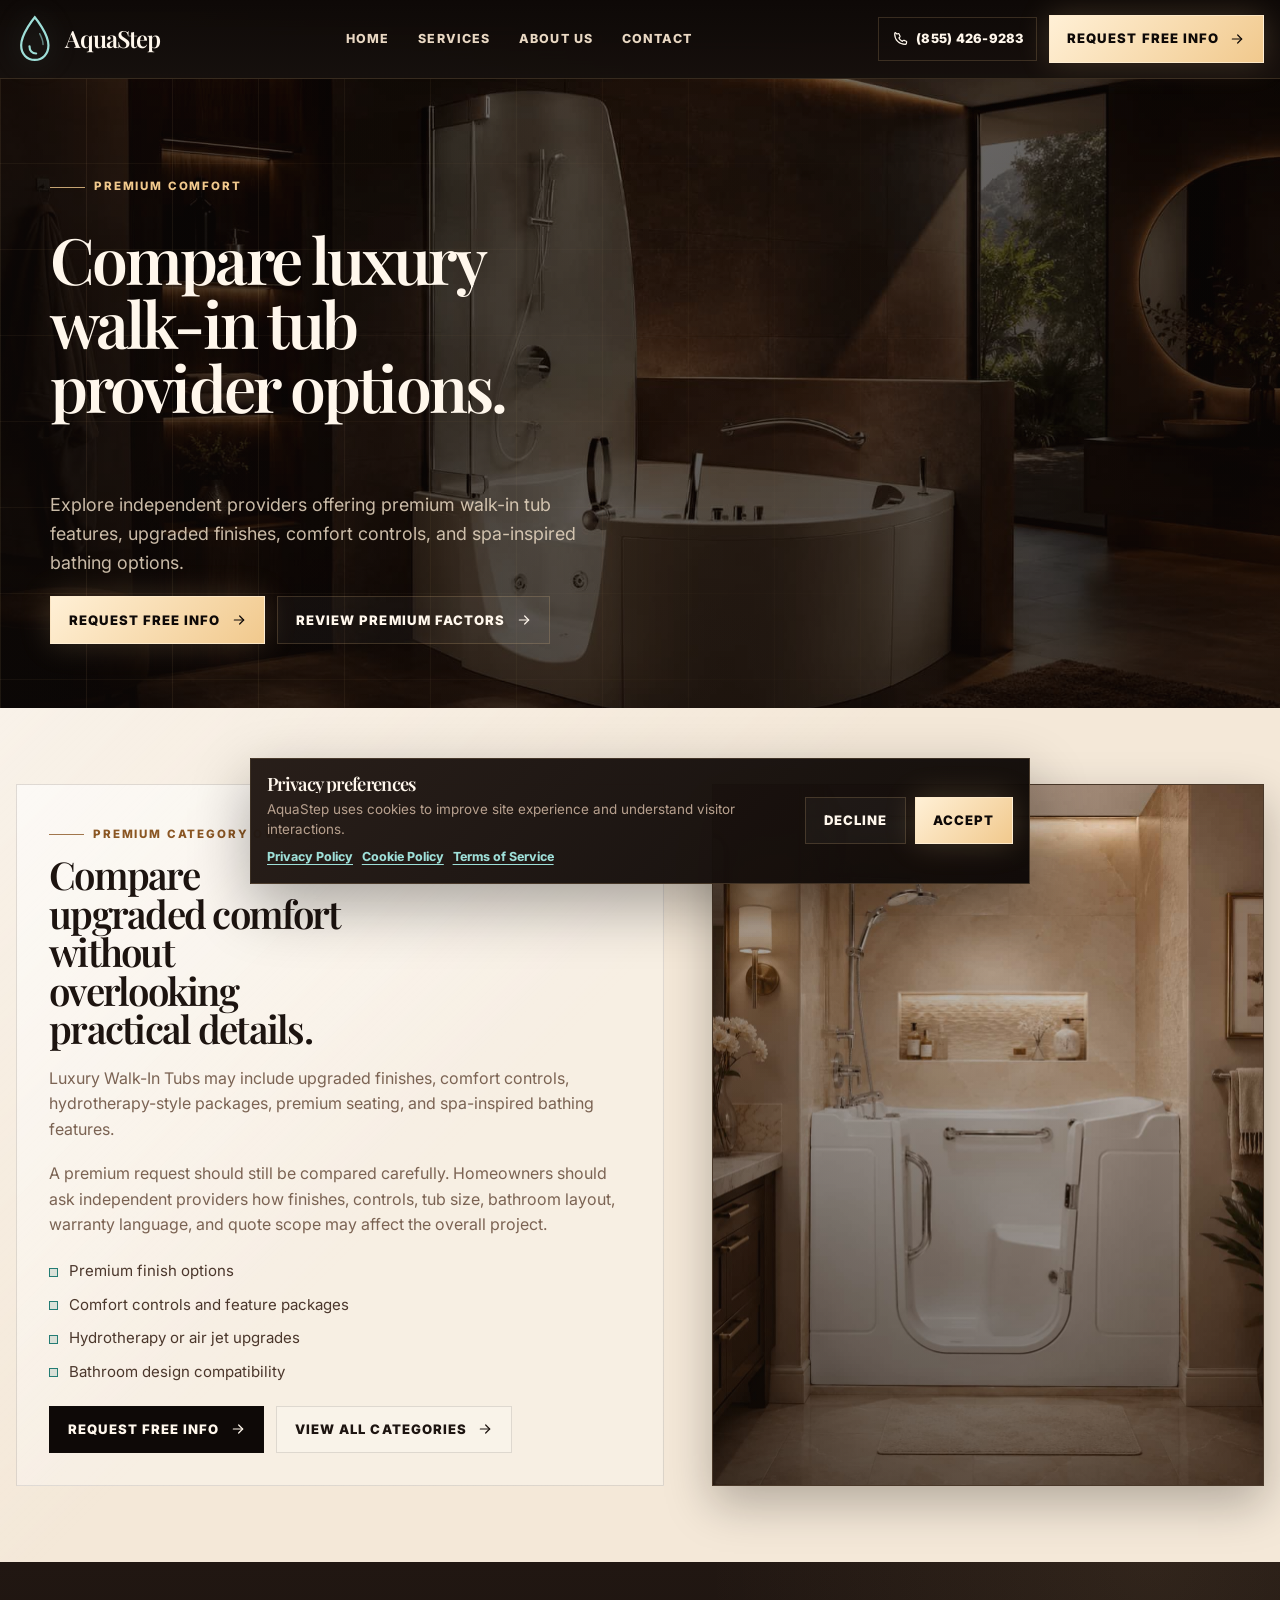
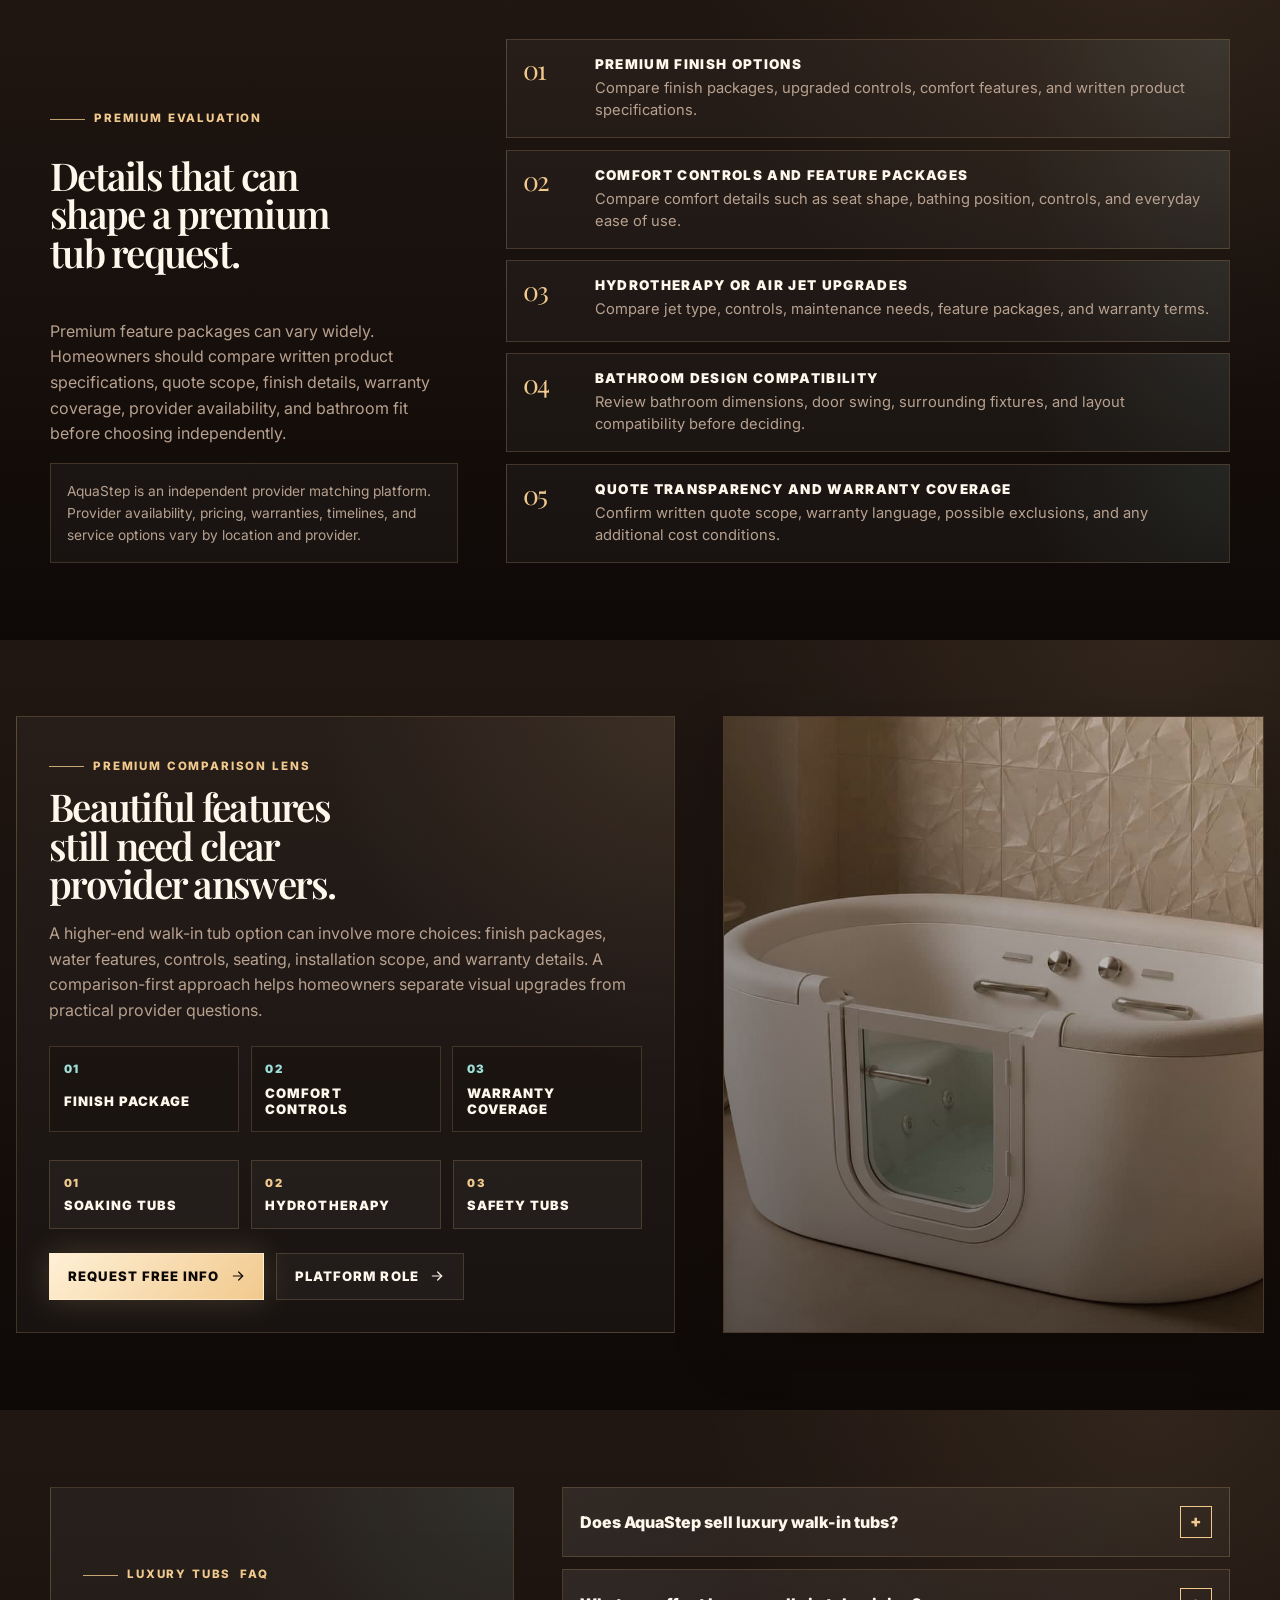
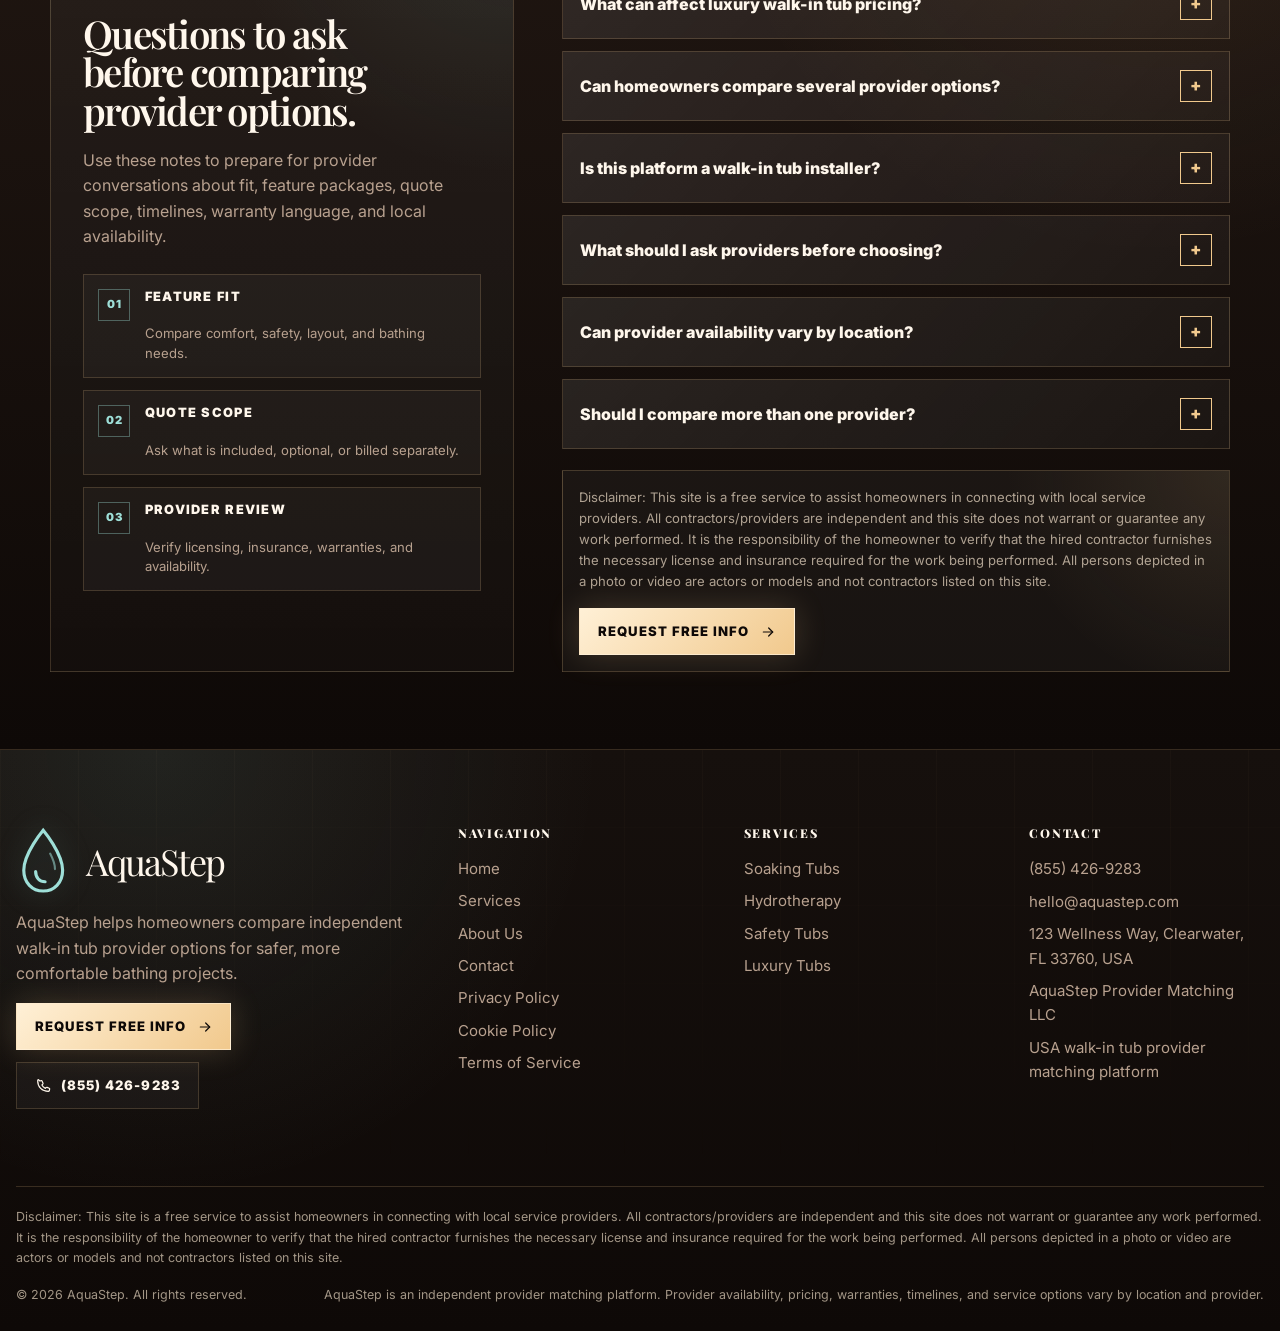
<file: luxury-walk-in-tubs.html>
<!DOCTYPE html>
<html lang="en">

<head>
    <meta charset="UTF-8">
    <meta name="viewport" content="width=device-width, initial-scale=1.0">

    <title></title>
    <meta name="description" content="">

    <link rel="icon" type="image/svg+xml" href="./assets/icons/favicon.svg?v=5">

    <link rel="preconnect" href="https://fonts.googleapis.com">
    <link rel="preconnect" href="https://fonts.gstatic.com" crossorigin>
    <link
        href="https://fonts.googleapis.com/css2?family=Inter:wght@400;500;600;700;800;900&family=Playfair+Display:wght@500;600;700&display=swap"
        rel="stylesheet">

    <link rel="stylesheet" href="./css/style.css">

    <script type="application/ld+json" data-faq-schema="service"></script>
</head>

<body class="service-detail-page service-luxury-page">
    <a class="skip-link" href="#main">Skip to content</a>

    <div data-site-header></div>

    <main id="main">
        
        <section class="hero page-hero service-hero" aria-labelledby="service-hero-title">
            <div class="hero-media" aria-hidden="true">
                <img data-service-hero-image src="./assets/images/luxury-hero.jpg" alt="">
            </div>
            <div class="hero-overlay" aria-hidden="true"></div>
            <div class="hero-lines" aria-hidden="true"></div>

            <div class="container">
                <div class="hero-content">
                    <span class="kicker" data-service-page-kicker></span>

                    <h1 id="service-hero-title" data-service-page-title></h1>

                    <p data-service-page-intro></p>

                    <div class="btn-row">
                        <a class="btn btn-primary" href="contact.html#request-info">
                            <span data-config-text="finalCtaButton"></span>
                            <svg aria-hidden="true" focusable="false" viewBox="0 0 24 24" fill="none">
                                <path d="M5 12H19" stroke="currentColor" stroke-width="1.8" stroke-linecap="round" />
                                <path d="M13 6L19 12L13 18" stroke="currentColor" stroke-width="1.8"
                                    stroke-linecap="round" stroke-linejoin="round" />
                            </svg>
                        </a>

                        <a class="btn btn-secondary" href="#service-evaluation">
                            Review premium factors
                            <svg aria-hidden="true" focusable="false" viewBox="0 0 24 24" fill="none">
                                <path d="M5 12H19" stroke="currentColor" stroke-width="1.8" stroke-linecap="round" />
                                <path d="M13 6L19 12L13 18" stroke="currentColor" stroke-width="1.8"
                                    stroke-linecap="round" stroke-linejoin="round" />
                            </svg>
                        </a>
                    </div>
                </div>
            </div>
        </section>

        
        <section class="section light-section service-intro-section" aria-labelledby="service-intro-title">
            <div class="container-wide service-intro-layout is-reversed">
                <aside class="photo-frame service-intro-photo">
                    <img data-service-image src="./assets/images/service-luxury.jpg" alt="">
                </aside>

                <div class="service-intro-copy">
                    <div>
                        <span class="kicker">Premium category overview</span>
                        <h2 id="service-intro-title">
                            Compare upgraded comfort without overlooking practical details.
                        </h2>
                    </div>

                    <p>
                        <span data-service-title></span> may include upgraded finishes, comfort controls,
                        hydrotherapy-style packages,
                        premium seating, and spa-inspired bathing features.
                    </p>

                    <p>
                        A premium request should still be compared carefully. Homeowners should ask independent
                        providers how finishes,
                        controls, tub size, bathroom layout, warranty language, and quote scope may affect the overall
                        project.
                    </p>

                    <ul class="service-intro-points" data-service-intro-points></ul>

                    <div class="btn-row">
                        <a class="btn btn-dark" href="contact.html#request-info">
                            <span data-config-text="finalCtaButton"></span>
                            <svg aria-hidden="true" focusable="false" viewBox="0 0 24 24" fill="none">
                                <path d="M5 12H19" stroke="currentColor" stroke-width="1.8" stroke-linecap="round" />
                                <path d="M13 6L19 12L13 18" stroke="currentColor" stroke-width="1.8"
                                    stroke-linecap="round" stroke-linejoin="round" />
                            </svg>
                        </a>

                        <a class="btn btn-light-outline" href="services.html">
                            View all categories
                            <svg aria-hidden="true" focusable="false" viewBox="0 0 24 24" fill="none">
                                <path d="M5 12H19" stroke="currentColor" stroke-width="1.8" stroke-linecap="round" />
                                <path d="M13 6L19 12L13 18" stroke="currentColor" stroke-width="1.8"
                                    stroke-linecap="round" stroke-linejoin="round" />
                            </svg>
                        </a>
                    </div>
                </div>
            </div>
        </section>

        
        <section class="section dark-section service-evaluation-section" id="service-evaluation"
            aria-labelledby="service-evaluation-title">
            <div class="container service-evaluation-layout">
                <div class="service-evaluation-copy">
                    <span class="kicker">Premium evaluation</span>

                    <h2 id="service-evaluation-title">Details that can shape a premium tub request.</h2>

                    <p>
                        Premium feature packages can vary widely. Homeowners should compare written product
                        specifications, quote scope,
                        finish details, warranty coverage, provider availability, and bathroom fit before choosing
                        independently.
                    </p>

                    <div class="legal-note">
                        <p data-legal-notice></p>
                    </div>
                </div>

                <div class="service-evaluation-grid" data-service-evaluation-factors></div>
            </div>
        </section>

        
        <section class="section dark-section service-editorial-section" aria-labelledby="service-editorial-title">
            <div class="container-wide service-editorial-layout">
                <div class="service-editorial-copy">
                    <div>
                        <span class="kicker">Premium comparison lens</span>
                        <h2 id="service-editorial-title">Beautiful features still need clear provider answers.</h2>
                    </div>

                    <p>
                        A higher-end walk-in tub option can involve more choices: finish packages, water features,
                        controls, seating,
                        installation scope, and warranty details. A comparison-first approach helps homeowners separate
                        visual upgrades
                        from practical provider questions.
                    </p>

                    <div class="service-editorial-note-grid">
                        <article class="service-editorial-note">
                            <span>01</span>
                            <strong>Finish package</strong>
                        </article>

                        <article class="service-editorial-note">
                            <span>02</span>
                            <strong>Comfort controls</strong>
                        </article>

                        <article class="service-editorial-note">
                            <span>03</span>
                            <strong>Warranty coverage</strong>
                        </article>
                    </div>

                    <div class="service-mini-strip" data-related-services></div>

                    <div class="btn-row">
                        <a class="btn btn-primary" href="contact.html#request-info">
                            <span data-config-text="finalCtaButton"></span>
                            <svg aria-hidden="true" focusable="false" viewBox="0 0 24 24" fill="none">
                                <path d="M5 12H19" stroke="currentColor" stroke-width="1.8" stroke-linecap="round" />
                                <path d="M13 6L19 12L13 18" stroke="currentColor" stroke-width="1.8"
                                    stroke-linecap="round" stroke-linejoin="round" />
                            </svg>
                        </a>

                        <a class="btn btn-secondary" href="about.html">
                            Platform role
                            <svg aria-hidden="true" focusable="false" viewBox="0 0 24 24" fill="none">
                                <path d="M5 12H19" stroke="currentColor" stroke-width="1.8" stroke-linecap="round" />
                                <path d="M13 6L19 12L13 18" stroke="currentColor" stroke-width="1.8"
                                    stroke-linecap="round" stroke-linejoin="round" />
                            </svg>
                        </a>
                    </div>
                </div>

                <aside class="photo-frame service-editorial-photo">
                    <img src="./assets/images/reviews-photo.jpg" alt="Premium spa-inspired bathroom with warm lighting">
                </aside>
            </div>
        </section>

    
    <section class="section dark-section service-faq-section" aria-labelledby="service-faq-title">
        <div class="container service-faq-layout service-faq-premium">
            <div class="service-faq-copy">
                <span class="kicker">
                    <span data-current-page-service="shortTitle"></span> FAQ
                </span>
    
                <h2 id="service-faq-title">Questions to ask before comparing provider options.</h2>
    
                <p>
                    Use these notes to prepare for provider conversations about fit, feature packages,
                    quote scope, timelines, warranty language, and local availability.
                </p>
    
                <div class="service-faq-mini-grid" aria-label="Helpful comparison reminders">
                    <article class="service-faq-mini-card">
                        <span>01</span>
                        <strong>Feature fit</strong>
                        <p>Compare comfort, safety, layout, and bathing needs.</p>
                    </article>
    
                    <article class="service-faq-mini-card">
                        <span>02</span>
                        <strong>Quote scope</strong>
                        <p>Ask what is included, optional, or billed separately.</p>
                    </article>
    
                    <article class="service-faq-mini-card">
                        <span>03</span>
                        <strong>Provider review</strong>
                        <p>Verify licensing, insurance, warranties, and availability.</p>
                    </article>
                </div>
            </div>
    
            <div class="service-faq-panel">
                <div class="faq-list" data-faq-list="service"></div>
    
                <div class="service-final-card">
                    <p data-disclaimer></p>
    
                    <a class="btn btn-primary" href="contact.html#request-info">
                        <span data-config-text="finalCtaButton"></span>
                        <svg aria-hidden="true" focusable="false" viewBox="0 0 24 24" fill="none">
                            <path d="M5 12H19" stroke="currentColor" stroke-width="1.8" stroke-linecap="round" />
                            <path d="M13 6L19 12L13 18" stroke="currentColor" stroke-width="1.8" stroke-linecap="round"
                                stroke-linejoin="round" />
                        </svg>
                    </a>
                </div>
            </div>
        </div>
    </section>
    </main>

    <div data-site-footer></div>
    <div data-cookie-banner></div>

    <script src="./js/config.js"></script>
    <script src="./js/main.js"></script>
    <script src="./js/service-page.js"></script>
</body>

</html>
</file>
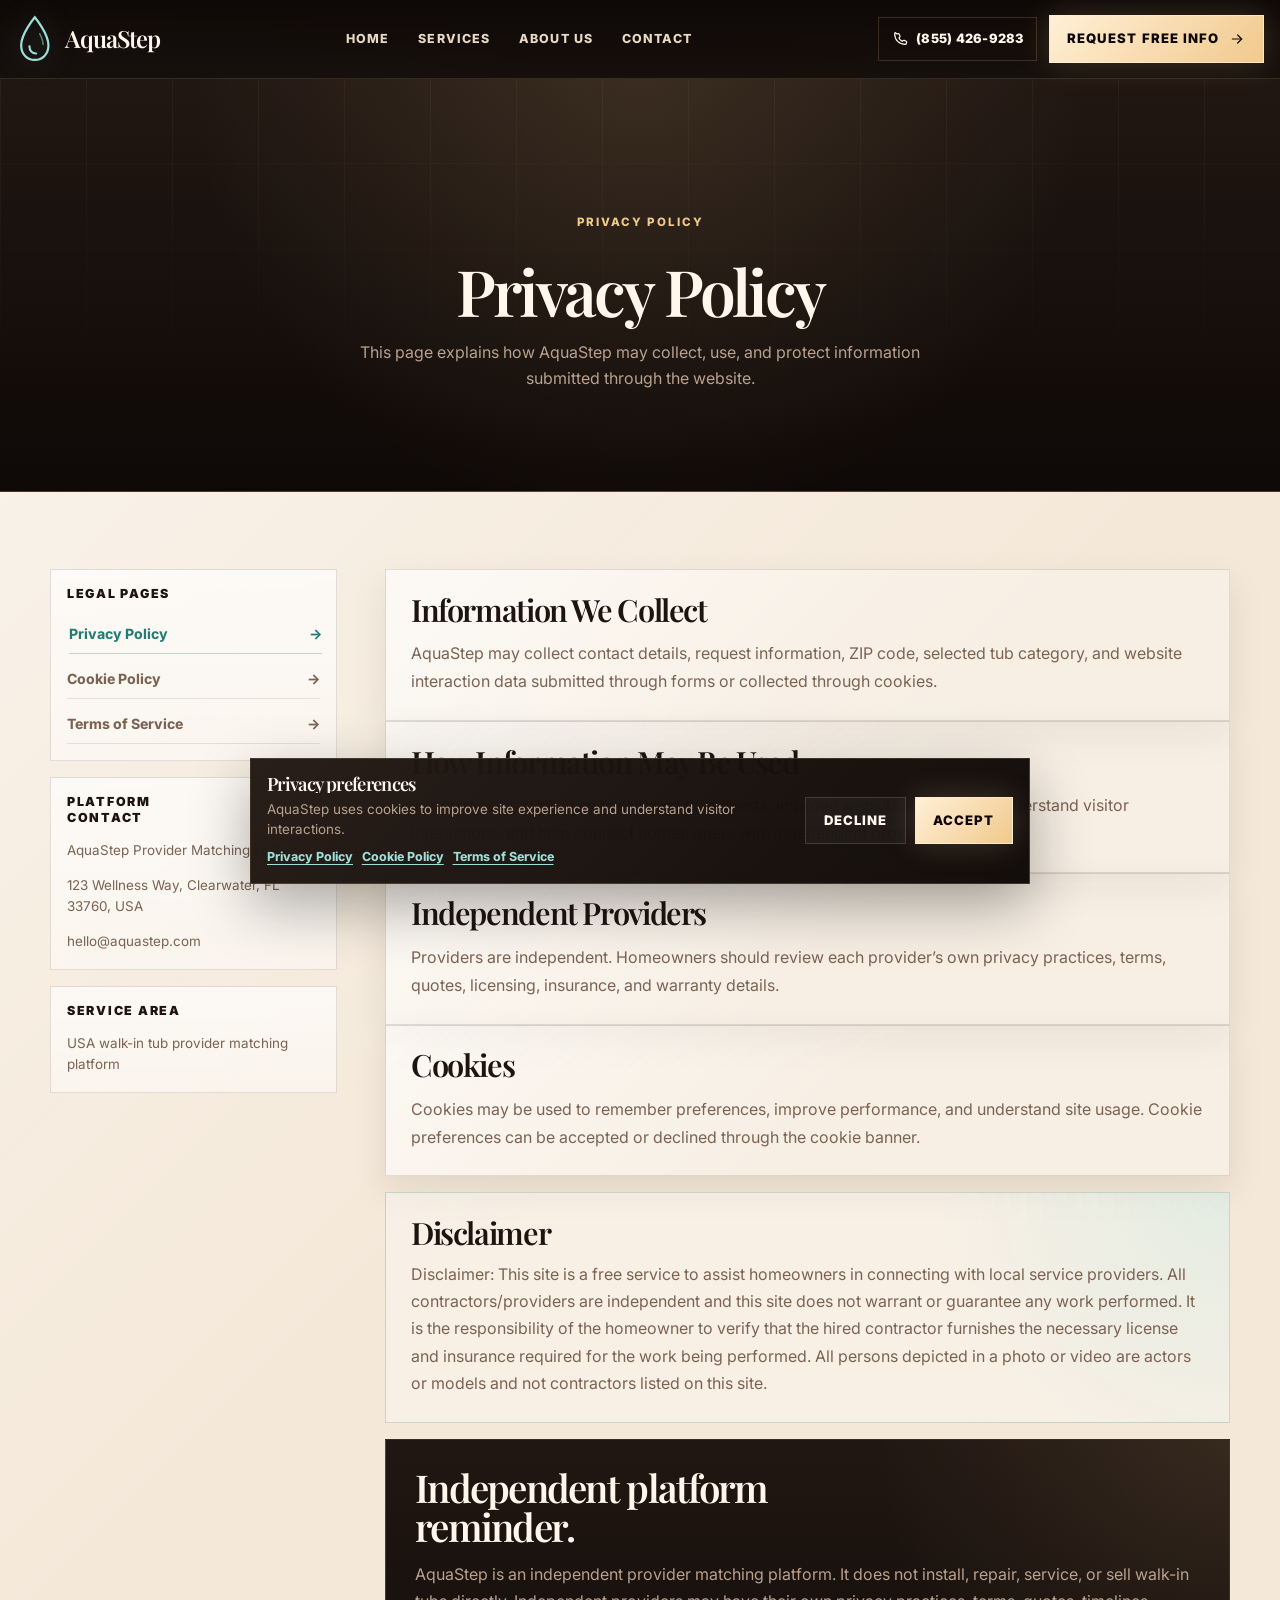
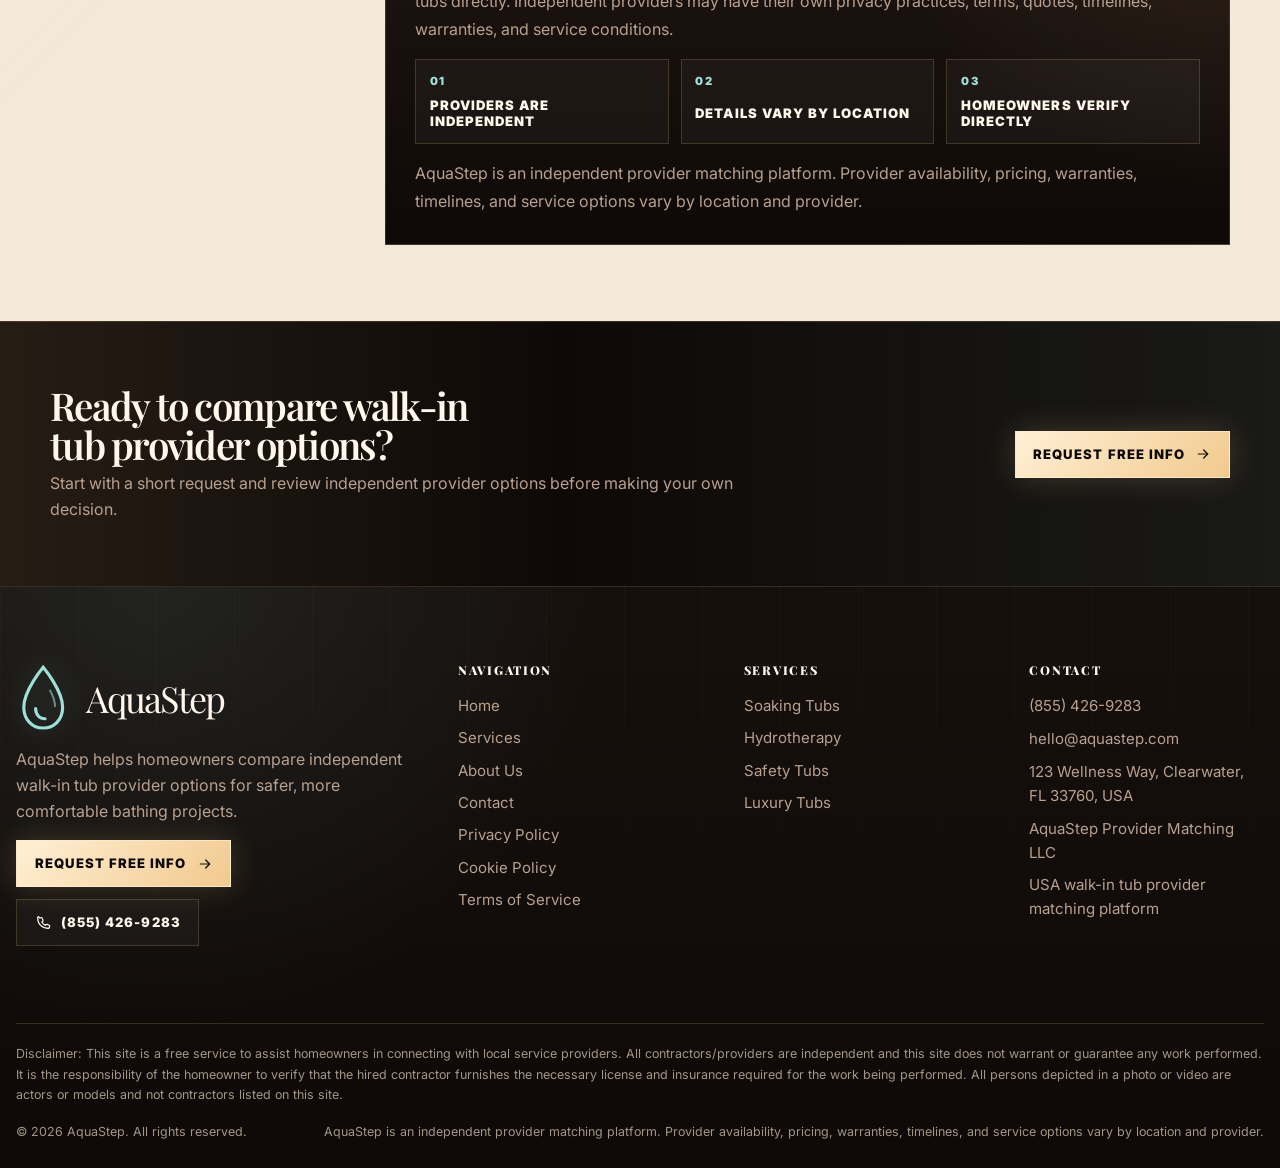
<file: privacy-policy.html>
<!DOCTYPE html>
<html lang="en">

<head>
    <meta charset="UTF-8">
    <meta name="viewport" content="width=device-width, initial-scale=1.0">

    <title></title>
    <meta name="description" content="">

    <link rel="icon" type="image/svg+xml" href="./assets/icons/favicon.svg?v=5">

    <link rel="preconnect" href="https://fonts.googleapis.com">
    <link rel="preconnect" href="https://fonts.gstatic.com" crossorigin>
    <link
        href="https://fonts.googleapis.com/css2?family=Inter:wght@400;500;600;700;800;900&family=Playfair+Display:wght@500;600;700&display=swap"
        rel="stylesheet">

    <link rel="stylesheet" href="./css/style.css">
</head>

<body class="legal-page" data-legal-page="privacy">
    <a class="skip-link" href="#main">Skip to content</a>

    <div data-site-header></div>

    <main id="main">
        
        <section class="legal-hero" aria-labelledby="legal-page-title">
            <div class="container">
                <div class="legal-hero-inner">
                    <span class="kicker" data-legal-kicker></span>

                    <h1 id="legal-page-title" data-legal-title></h1>

                    <p data-legal-intro></p>
                </div>
            </div>
        </section>

        
        <section class="legal-content-section" aria-labelledby="legal-content-title">
            <div class="container legal-layout">
                <aside class="legal-sidebar" aria-label="Legal page navigation">
                    <div class="legal-sidebar-card">
                        <h2 class="legal-sidebar-title" id="legal-content-title">Legal pages</h2>

                        <nav class="legal-nav" data-legal-nav aria-label="Legal navigation"></nav>
                    </div>

                    <div class="legal-sidebar-card">
                        <h2 class="legal-sidebar-title">Platform contact</h2>

                        <p class="legal-sidebar-note">
                            <span data-company-id></span>
                        </p>

                        <p class="legal-sidebar-note">
                            <span data-address-text></span>
                        </p>

                        <p class="legal-sidebar-note">
                            <a data-email-link>
                                <span data-email-text></span>
                            </a>
                        </p>
                    </div>

                    <div class="legal-sidebar-card">
                        <h2 class="legal-sidebar-title">Service area</h2>

                        <p class="legal-sidebar-note" data-service-area></p>
                    </div>
                </aside>

                <article class="legal-document">
                    <div data-legal-sections></div>

                    <section class="legal-disclaimer-card" aria-labelledby="privacy-disclaimer-title">
                        <h2 id="privacy-disclaimer-title">Disclaimer</h2>
                        <p data-disclaimer></p>
                    </section>

                    <section class="legal-platform-card" aria-labelledby="privacy-platform-title">
                        <h2 id="privacy-platform-title">Independent platform reminder.</h2>

                        <p>
                            <span data-company-name></span> is an independent provider matching platform. It does not
                            install,
                            repair, service, or sell walk-in tubs directly. Independent providers may have their own
                            privacy practices,
                            terms, quotes, timelines, warranties, and service conditions.
                        </p>

                        <div class="legal-platform-grid">
                            <article class="legal-platform-item">
                                <span>01</span>
                                <strong>Providers are independent</strong>
                            </article>

                            <article class="legal-platform-item">
                                <span>02</span>
                                <strong>Details vary by location</strong>
                            </article>

                            <article class="legal-platform-item">
                                <span>03</span>
                                <strong>Homeowners verify directly</strong>
                            </article>
                        </div>

                        <p data-legal-notice></p>
                    </section>
                </article>
            </div>
        </section>

        
        <section class="legal-bottom-cta" aria-labelledby="legal-bottom-title">
            <div class="container legal-bottom-inner">
                <div class="legal-bottom-copy">
                    <h2 id="legal-bottom-title" data-config-text="finalCtaTitle"></h2>
                    <p data-config-text="finalCtaIntro"></p>
                </div>

                <div class="btn-row">
                    <a class="btn btn-primary" href="contact.html#request-info">
                        <span data-config-text="finalCtaButton"></span>
                        <svg aria-hidden="true" focusable="false" viewBox="0 0 24 24" fill="none">
                            <path d="M5 12H19" stroke="currentColor" stroke-width="1.8" stroke-linecap="round" />
                            <path d="M13 6L19 12L13 18" stroke="currentColor" stroke-width="1.8" stroke-linecap="round"
                                stroke-linejoin="round" />
                        </svg>
                    </a>
                </div>
            </div>
        </section>
    </main>

    <div data-site-footer></div>
    <div data-cookie-banner></div>

    <script src="./js/config.js"></script>
    <script src="./js/main.js"></script>
    <script src="./js/legal.js"></script>
</body>

</html>
</file>
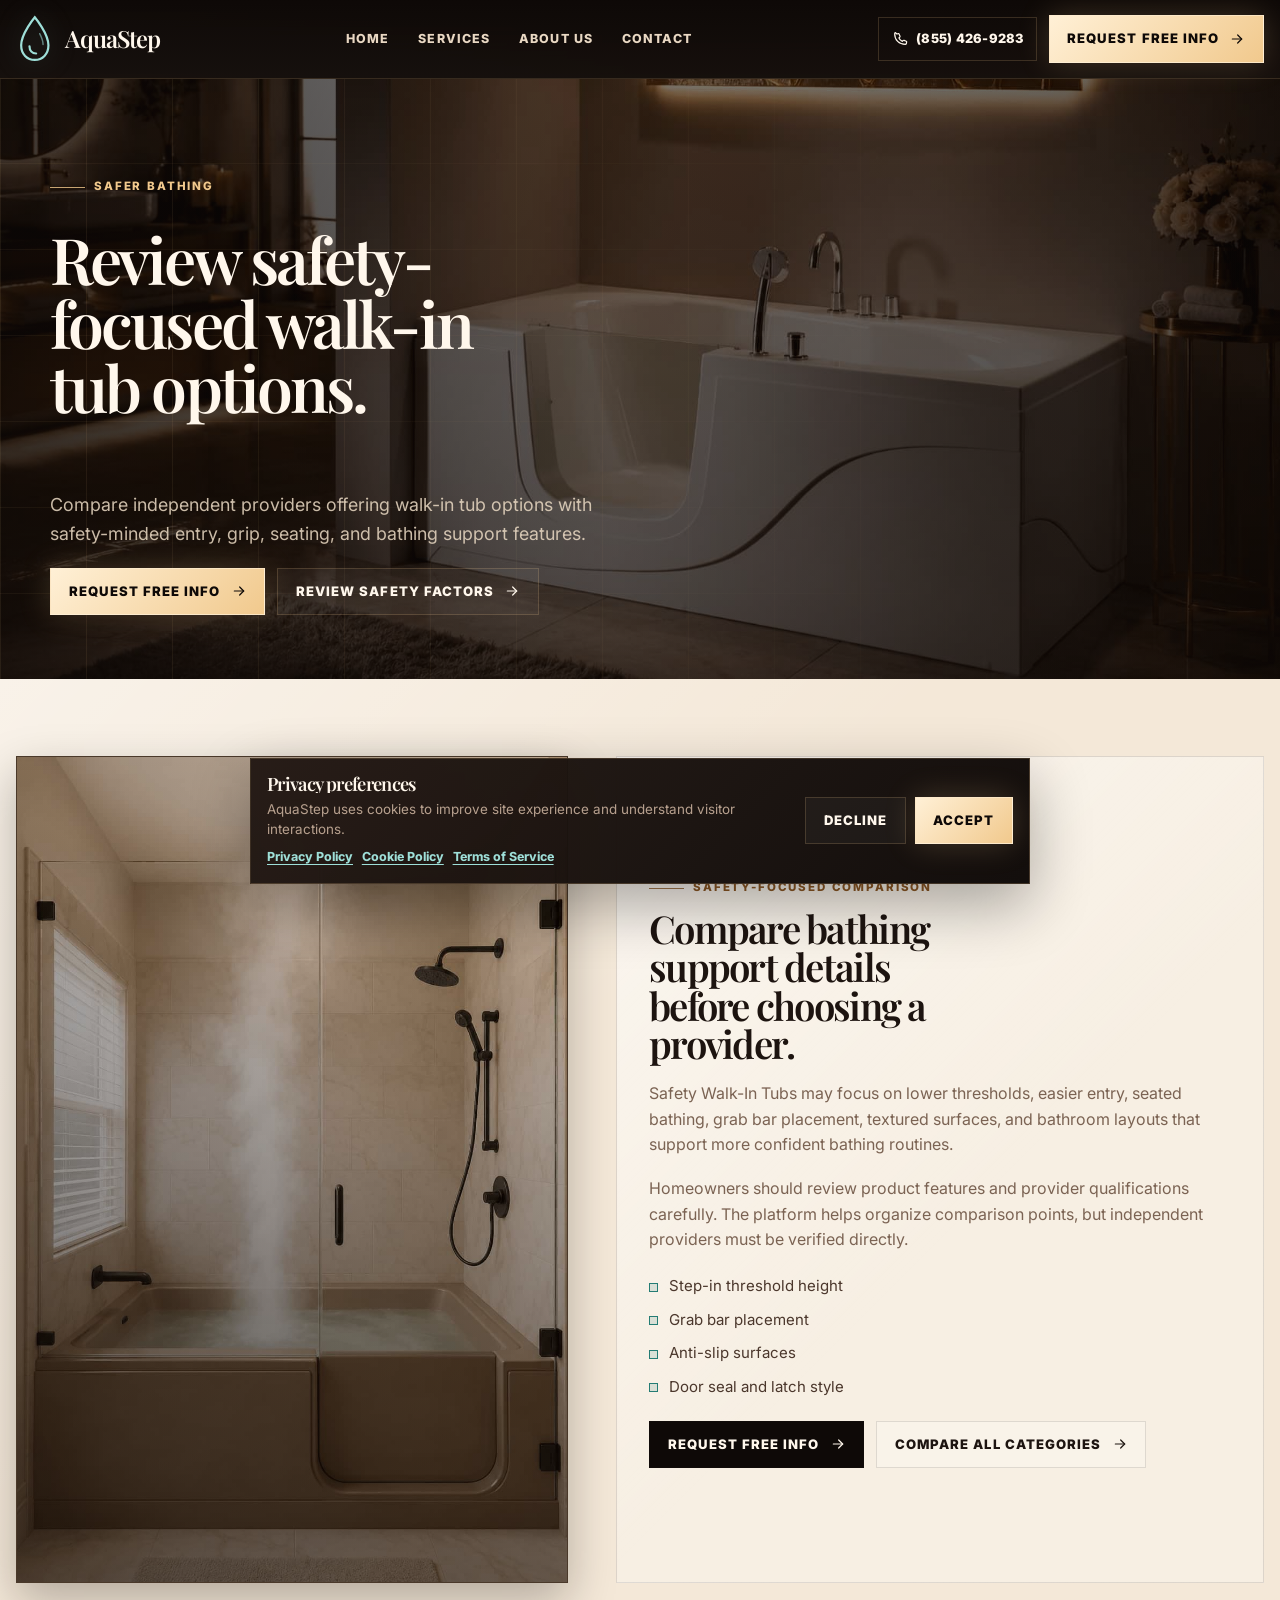
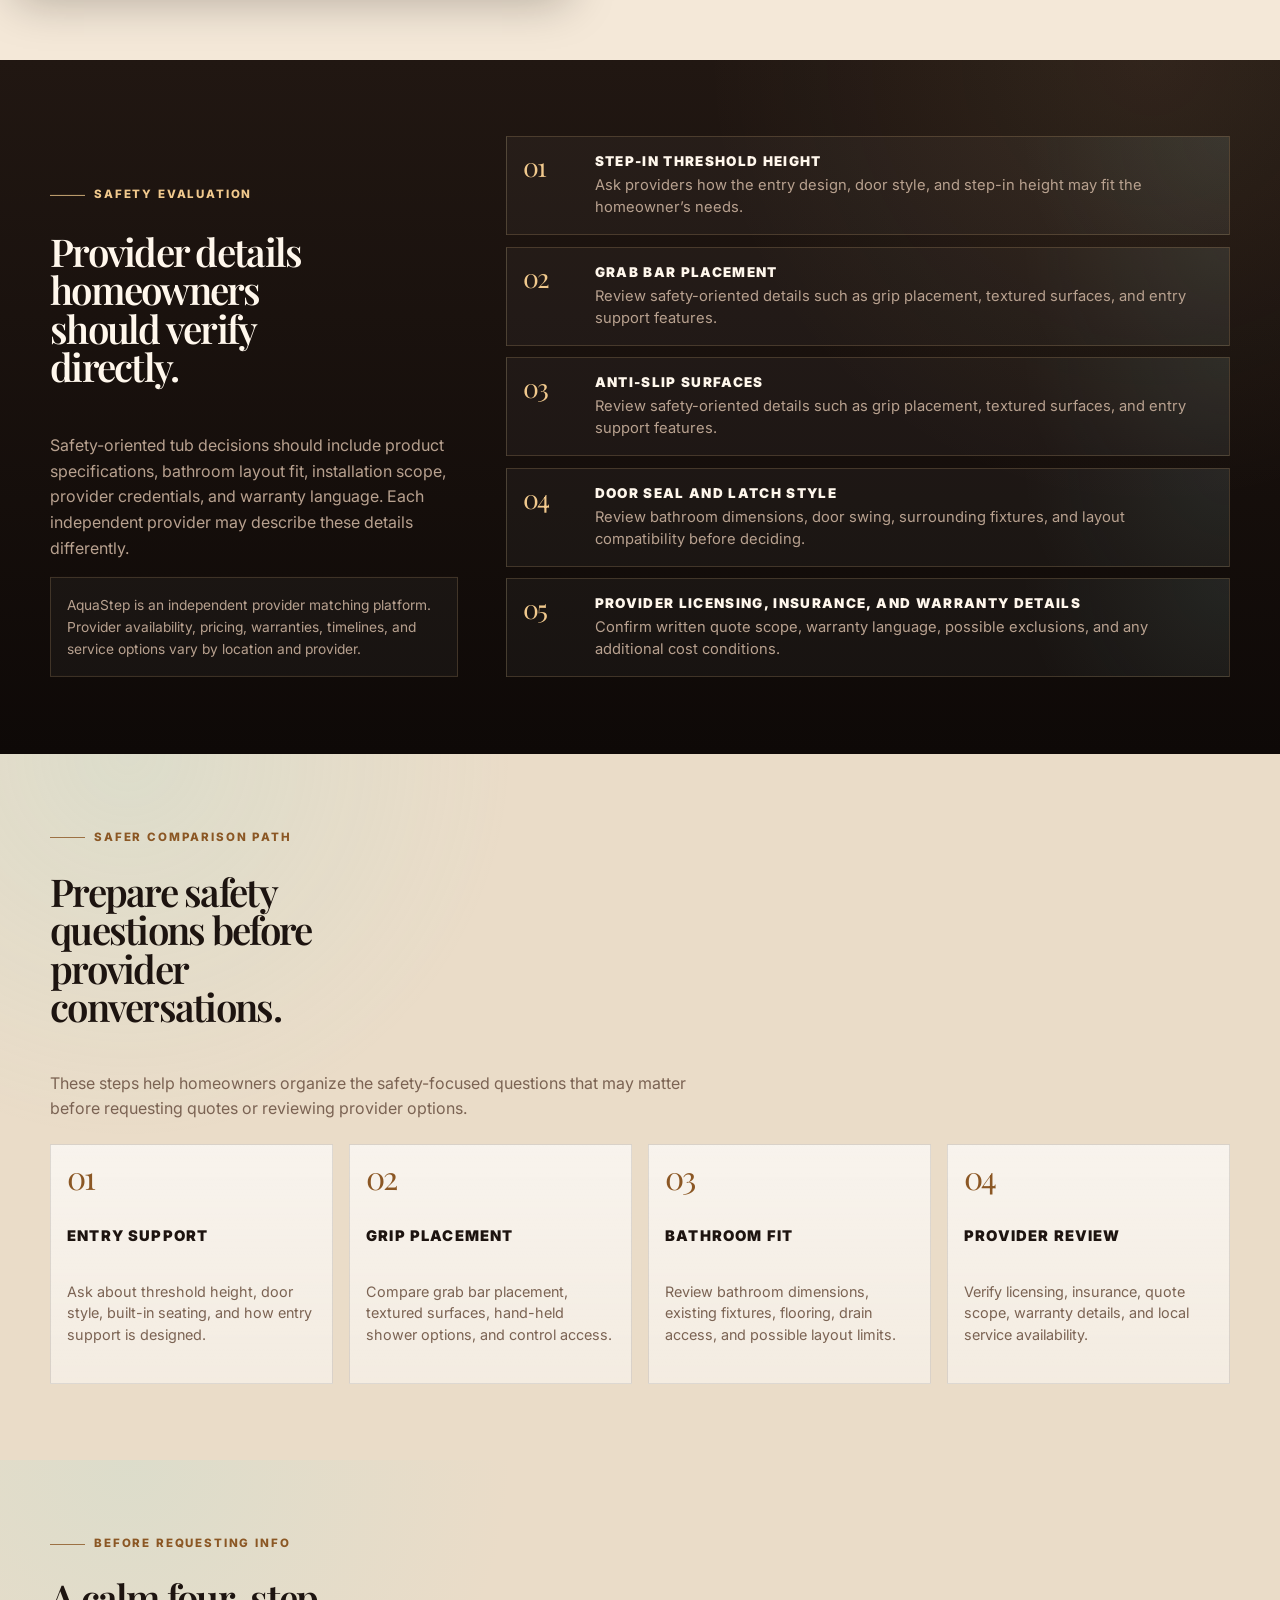
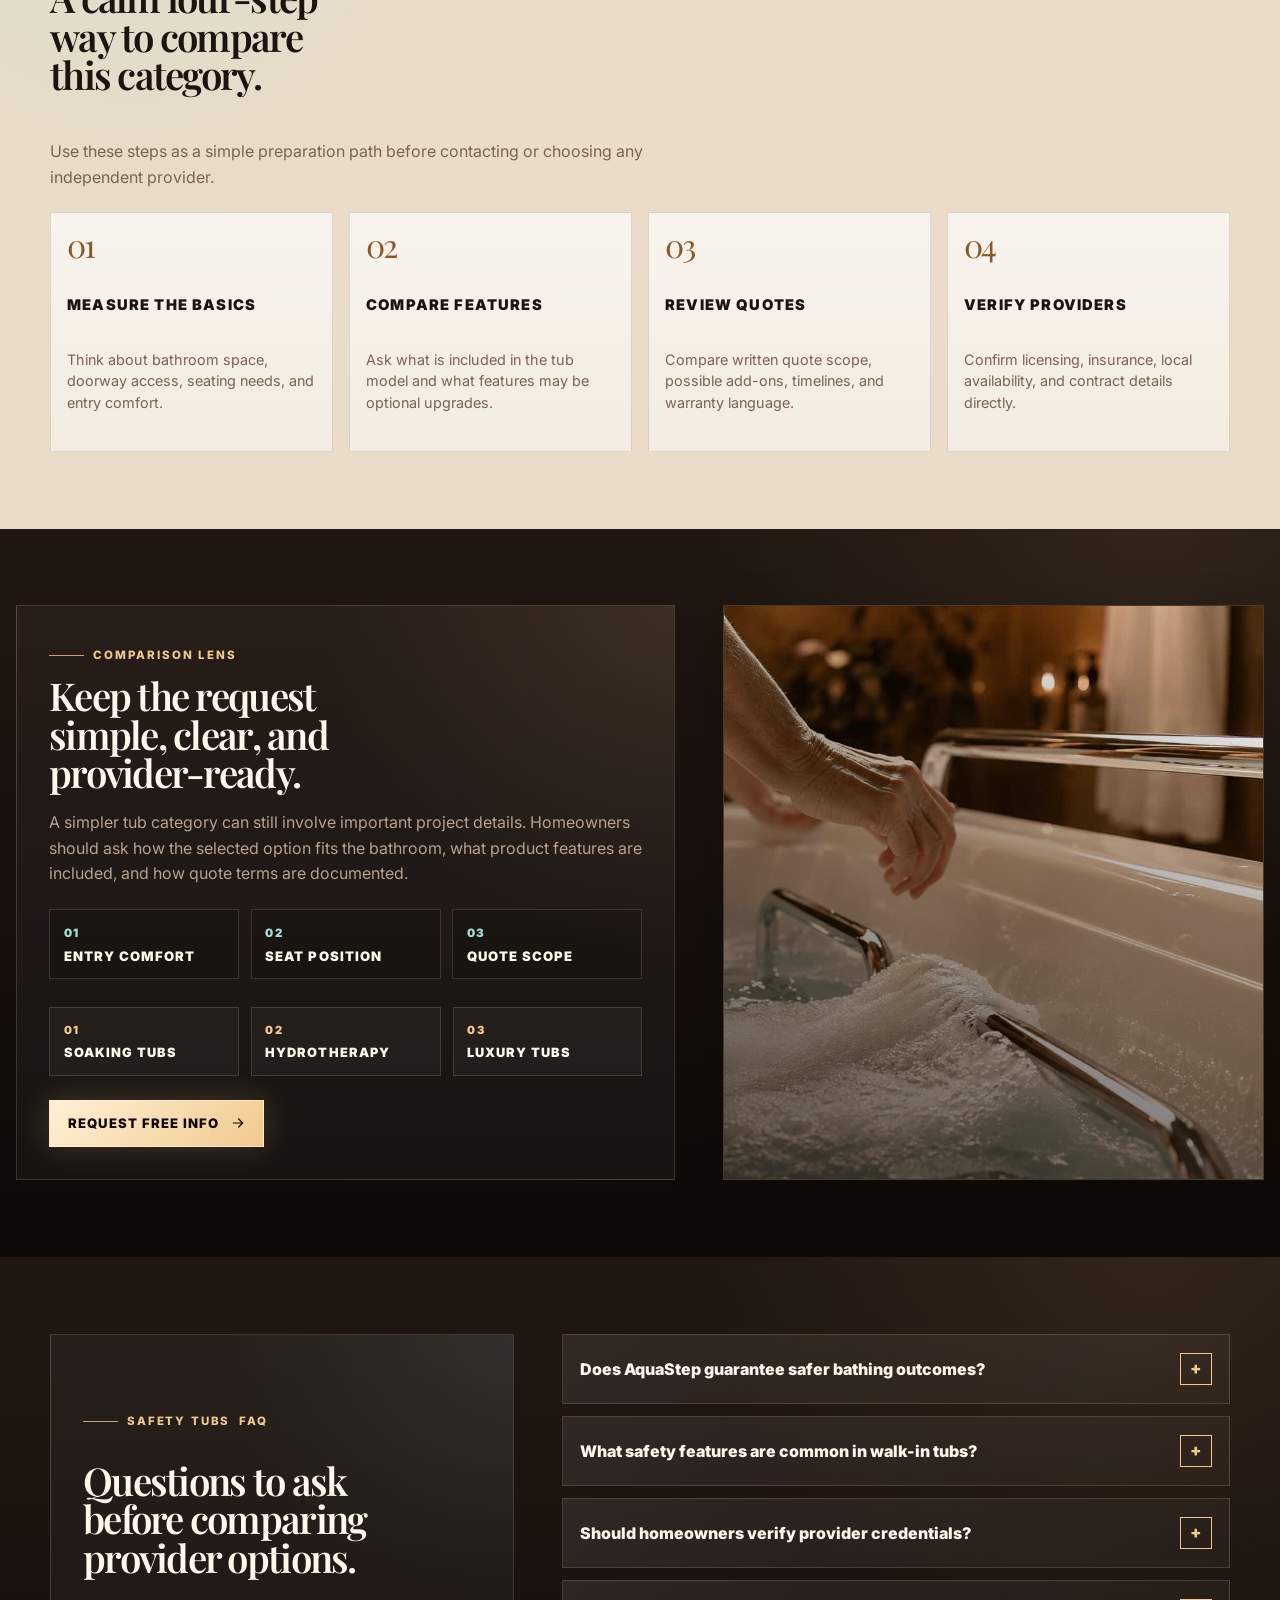
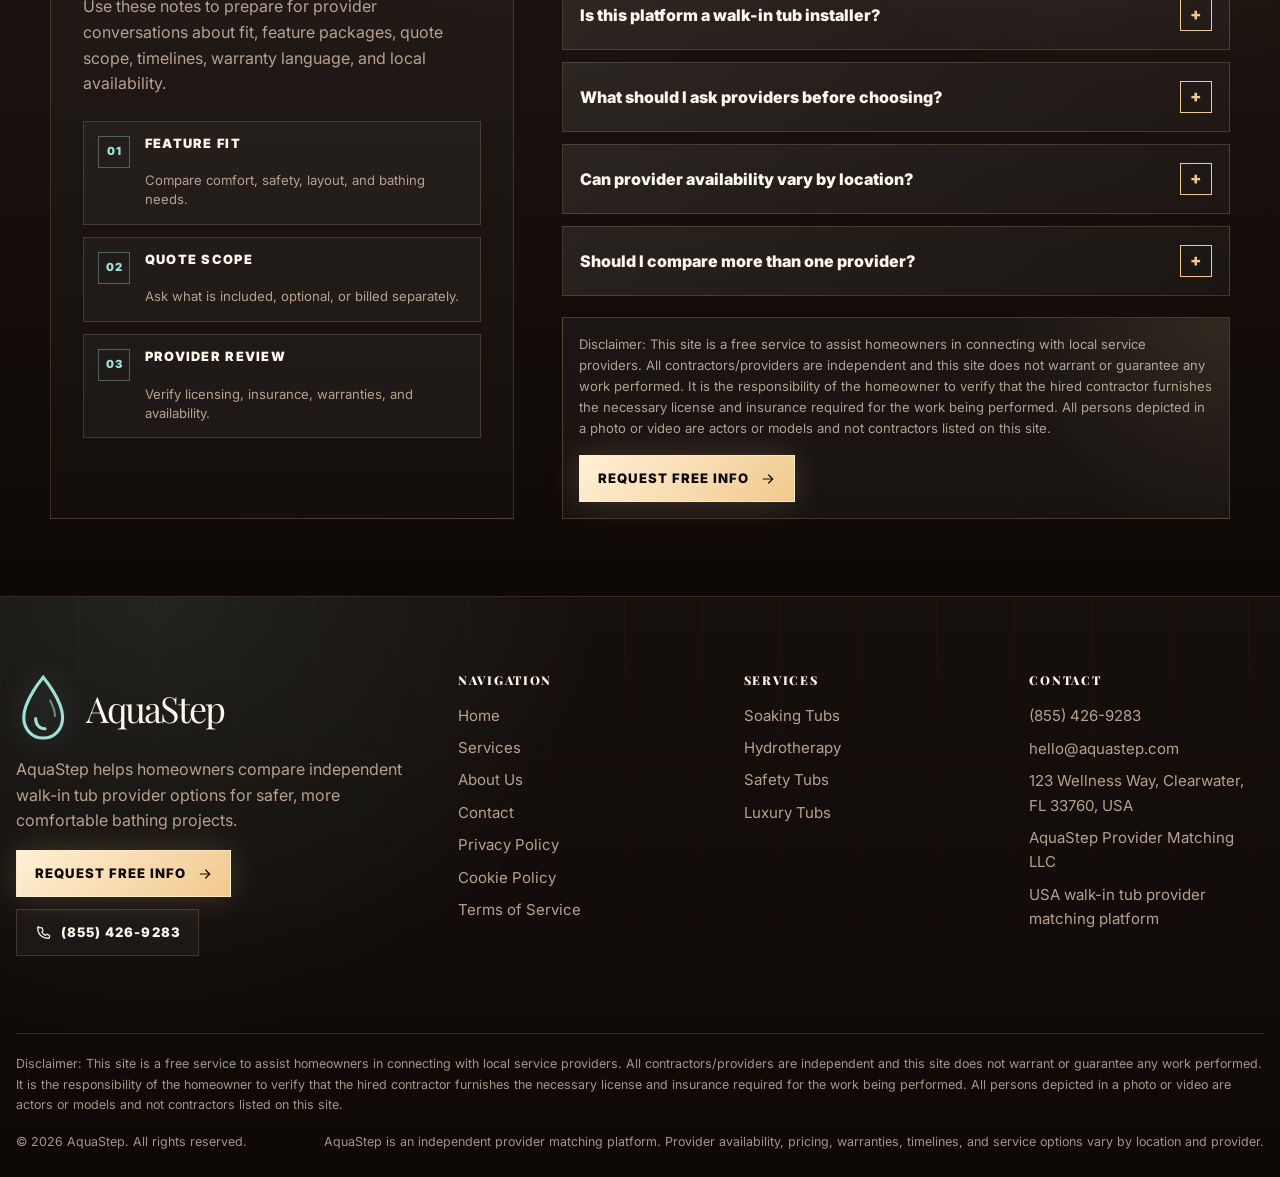
<file: safety-walk-in-tubs.html>
<!DOCTYPE html>
<html lang="en">

<head>
    <meta charset="UTF-8">
    <meta name="viewport" content="width=device-width, initial-scale=1.0">

    <title></title>
    <meta name="description" content="">
<link rel="icon" type="image/svg+xml" href="./assets/icons/favicon.svg?v=5">

    <link rel="preconnect" href="https://fonts.googleapis.com">
    <link rel="preconnect" href="https://fonts.gstatic.com" crossorigin>
    <link
        href="https://fonts.googleapis.com/css2?family=Inter:wght@400;500;600;700;800;900&family=Playfair+Display:wght@500;600;700&display=swap"
        rel="stylesheet">

    <link rel="stylesheet" href="./css/style.css">

    <script type="application/ld+json" data-faq-schema="service"></script>
</head>

<body class="service-detail-page service-safety-page">
    <a class="skip-link" href="#main">Skip to content</a>

    <div data-site-header></div>

    <main id="main">
        
        <section class="hero page-hero service-hero" aria-labelledby="service-hero-title">
            <div class="hero-media" aria-hidden="true">
                <img data-service-hero-image src="./assets/images/safety-hero.jpg" alt="">
            </div>
            <div class="hero-overlay" aria-hidden="true"></div>
            <div class="hero-lines" aria-hidden="true"></div>

            <div class="container">
                <div class="hero-content">
                    <span class="kicker" data-service-page-kicker></span>

                    <h1 id="service-hero-title" data-service-page-title></h1>

                    <p data-service-page-intro></p>

                    <div class="btn-row">
                        <a class="btn btn-primary" href="contact.html#request-info">
                            <span data-config-text="finalCtaButton"></span>
                            <svg aria-hidden="true" focusable="false" viewBox="0 0 24 24" fill="none">
                                <path d="M5 12H19" stroke="currentColor" stroke-width="1.8" stroke-linecap="round" />
                                <path d="M13 6L19 12L13 18" stroke="currentColor" stroke-width="1.8"
                                    stroke-linecap="round" stroke-linejoin="round" />
                            </svg>
                        </a>

                        <a class="btn btn-secondary" href="#service-evaluation">
                            Review safety factors
                            <svg aria-hidden="true" focusable="false" viewBox="0 0 24 24" fill="none">
                                <path d="M5 12H19" stroke="currentColor" stroke-width="1.8" stroke-linecap="round" />
                                <path d="M13 6L19 12L13 18" stroke="currentColor" stroke-width="1.8"
                                    stroke-linecap="round" stroke-linejoin="round" />
                            </svg>
                        </a>
                    </div>
                </div>
            </div>
        </section>

        
        <section class="section light-section service-intro-section" aria-labelledby="service-intro-title">
            <div class="container-wide service-intro-layout">
                <aside class="photo-frame service-intro-photo">
                    <img data-service-image src="./assets/images/service-safety.jpg" alt="">
                </aside>

                <div class="service-intro-copy">
                    <div>
                        <span class="kicker">Safety-focused comparison</span>
                        <h2 id="service-intro-title">
                            Compare bathing support details before choosing a provider.
                        </h2>
                    </div>

                    <p>
                        <span data-service-title></span> may focus on lower thresholds, easier entry, seated bathing,
                        grab bar placement,
                        textured surfaces, and bathroom layouts that support more confident bathing routines.
                    </p>

                    <p>
                        Homeowners should review product features and provider qualifications carefully. The platform
                        helps organize
                        comparison points, but independent providers must be verified directly.
                    </p>

                    <ul class="service-intro-points" data-service-intro-points></ul>

                    <div class="btn-row">
                        <a class="btn btn-dark" href="contact.html#request-info">
                            <span data-config-text="finalCtaButton"></span>
                            <svg aria-hidden="true" focusable="false" viewBox="0 0 24 24" fill="none">
                                <path d="M5 12H19" stroke="currentColor" stroke-width="1.8" stroke-linecap="round" />
                                <path d="M13 6L19 12L13 18" stroke="currentColor" stroke-width="1.8"
                                    stroke-linecap="round" stroke-linejoin="round" />
                            </svg>
                        </a>

                        <a class="btn btn-light-outline" href="services.html">
                            Compare all categories
                            <svg aria-hidden="true" focusable="false" viewBox="0 0 24 24" fill="none">
                                <path d="M5 12H19" stroke="currentColor" stroke-width="1.8" stroke-linecap="round" />
                                <path d="M13 6L19 12L13 18" stroke="currentColor" stroke-width="1.8"
                                    stroke-linecap="round" stroke-linejoin="round" />
                            </svg>
                        </a>
                    </div>
                </div>
            </div>
        </section>

        
        <section class="section dark-section service-evaluation-section" id="service-evaluation"
            aria-labelledby="service-evaluation-title">
            <div class="container service-evaluation-layout">
                <div class="service-evaluation-copy">
                    <span class="kicker">Safety evaluation</span>

                    <h2 id="service-evaluation-title">Provider details homeowners should verify directly.</h2>

                    <p>
                        Safety-oriented tub decisions should include product specifications, bathroom layout fit,
                        installation scope,
                        provider credentials, and warranty language. Each independent provider may describe these
                        details differently.
                    </p>

                    <div class="legal-note">
                        <p data-legal-notice></p>
                    </div>
                </div>

                <div class="service-evaluation-grid" data-service-evaluation-factors></div>
            </div>
        </section>

        
        <section class="section light-section alt service-steps-section" aria-labelledby="service-steps-title">
            <div class="container">
                <div class="service-steps-head">
                    <span class="kicker">Safer comparison path</span>
                    <h2 id="service-steps-title">Prepare safety questions before provider conversations.</h2>
                    <p>
                        These steps help homeowners organize the safety-focused questions that may matter before
                        requesting quotes or
                        reviewing provider options.
                    </p>
                </div>

                <div class="service-steps-grid">
                    <article class="service-step-card">
                        <span class="service-step-number">01</span>
                        <h3>Entry support</h3>
                        <p>Ask about threshold height, door style, built-in seating, and how entry support is designed.
                        </p>
                    </article>

                    <article class="service-step-card">
                        <span class="service-step-number">02</span>
                        <h3>Grip placement</h3>
                        <p>Compare grab bar placement, textured surfaces, hand-held shower options, and control access.
                        </p>
                    </article>

                    <article class="service-step-card">
                        <span class="service-step-number">03</span>
                        <h3>Bathroom fit</h3>
                        <p>Review bathroom dimensions, existing fixtures, flooring, drain access, and possible layout
                            limits.</p>
                    </article>

                    <article class="service-step-card">
                        <span class="service-step-number">04</span>
                        <h3>Provider review</h3>
                        <p>Verify licensing, insurance, quote scope, warranty details, and local service availability.
                        </p>
                    </article>
                </div>
            </div>
        </section>

        
        <section class="section light-section alt service-steps-section" aria-labelledby="service-steps-title">
            <div class="container">
                <div class="service-steps-head">
                    <span class="kicker">Before requesting info</span>
                    <h2 id="service-steps-title">A calm four-step way to compare this category.</h2>
                    <p>
                        Use these steps as a simple preparation path before contacting or choosing any independent
                        provider.
                    </p>
                </div>
        
                <div class="service-steps-grid">
                    <article class="service-step-card">
                        <span class="service-step-number">01</span>
                        <h3>Measure the basics</h3>
                        <p>Think about bathroom space, doorway access, seating needs, and entry comfort.</p>
                    </article>
        
                    <article class="service-step-card">
                        <span class="service-step-number">02</span>
                        <h3>Compare features</h3>
                        <p>Ask what is included in the tub model and what features may be optional upgrades.</p>
                    </article>
        
                    <article class="service-step-card">
                        <span class="service-step-number">03</span>
                        <h3>Review quotes</h3>
                        <p>Compare written quote scope, possible add-ons, timelines, and warranty language.</p>
                    </article>
        
                    <article class="service-step-card">
                        <span class="service-step-number">04</span>
                        <h3>Verify providers</h3>
                        <p>Confirm licensing, insurance, local availability, and contract details directly.</p>
                    </article>
                </div>
            </div>
        </section>

        
        <section class="section dark-section service-editorial-section" aria-labelledby="service-editorial-title">
            <div class="container-wide service-editorial-layout">
                <div class="service-editorial-copy">
                    <div>
                        <span class="kicker">Comparison lens</span>
                        <h2 id="service-editorial-title">Keep the request simple, clear, and provider-ready.</h2>
                    </div>
        
                    <p>
                        A simpler tub category can still involve important project details. Homeowners should ask how
                        the selected option
                        fits the bathroom, what product features are included, and how quote terms are documented.
                    </p>
        
                    <div class="service-editorial-note-grid">
                        <article class="service-editorial-note">
                            <span>01</span>
                            <strong>Entry comfort</strong>
                        </article>
        
                        <article class="service-editorial-note">
                            <span>02</span>
                            <strong>Seat position</strong>
                        </article>
        
                        <article class="service-editorial-note">
                            <span>03</span>
                            <strong>Quote scope</strong>
                        </article>
                    </div>
        
                    <div class="service-mini-strip" data-related-services></div>
        
                    <div class="btn-row">
                        <a class="btn btn-primary" href="contact.html#request-info">
                            <span data-config-text="finalCtaButton"></span>
                            <svg aria-hidden="true" focusable="false" viewBox="0 0 24 24" fill="none">
                                <path d="M5 12H19" stroke="currentColor" stroke-width="1.8" stroke-linecap="round" />
                                <path d="M13 6L19 12L13 18" stroke="currentColor" stroke-width="1.8" stroke-linecap="round"
                                    stroke-linejoin="round" />
                            </svg>
                        </a>
                    </div>
                </div>
        
                <aside class="photo-frame service-editorial-photo">
                    <img src="./assets/images/spa-panel.jpg" alt="Warm bathroom photo detail with soft spa lighting">
                </aside>
            </div>
        </section>

    
    <section class="section dark-section service-faq-section" aria-labelledby="service-faq-title">
        <div class="container service-faq-layout service-faq-premium">
            <div class="service-faq-copy">
                <span class="kicker">
                    <span data-current-page-service="shortTitle"></span> FAQ
                </span>
    
                <h2 id="service-faq-title">Questions to ask before comparing provider options.</h2>
    
                <p>
                    Use these notes to prepare for provider conversations about fit, feature packages,
                    quote scope, timelines, warranty language, and local availability.
                </p>
    
                <div class="service-faq-mini-grid" aria-label="Helpful comparison reminders">
                    <article class="service-faq-mini-card">
                        <span>01</span>
                        <strong>Feature fit</strong>
                        <p>Compare comfort, safety, layout, and bathing needs.</p>
                    </article>
    
                    <article class="service-faq-mini-card">
                        <span>02</span>
                        <strong>Quote scope</strong>
                        <p>Ask what is included, optional, or billed separately.</p>
                    </article>
    
                    <article class="service-faq-mini-card">
                        <span>03</span>
                        <strong>Provider review</strong>
                        <p>Verify licensing, insurance, warranties, and availability.</p>
                    </article>
                </div>
            </div>
    
            <div class="service-faq-panel">
                <div class="faq-list" data-faq-list="service"></div>
    
                <div class="service-final-card">
                    <p data-disclaimer></p>
    
                    <a class="btn btn-primary" href="contact.html#request-info">
                        <span data-config-text="finalCtaButton"></span>
                        <svg aria-hidden="true" focusable="false" viewBox="0 0 24 24" fill="none">
                            <path d="M5 12H19" stroke="currentColor" stroke-width="1.8" stroke-linecap="round" />
                            <path d="M13 6L19 12L13 18" stroke="currentColor" stroke-width="1.8" stroke-linecap="round"
                                stroke-linejoin="round" />
                        </svg>
                    </a>
                </div>
            </div>
        </div>
    </section>
    </main>

    <div data-site-footer></div>
    <div data-cookie-banner></div>

    <script src="./js/config.js"></script>
    <script src="./js/main.js"></script>
    <script src="./js/service-page.js"></script>
</body>

</html>
</file>
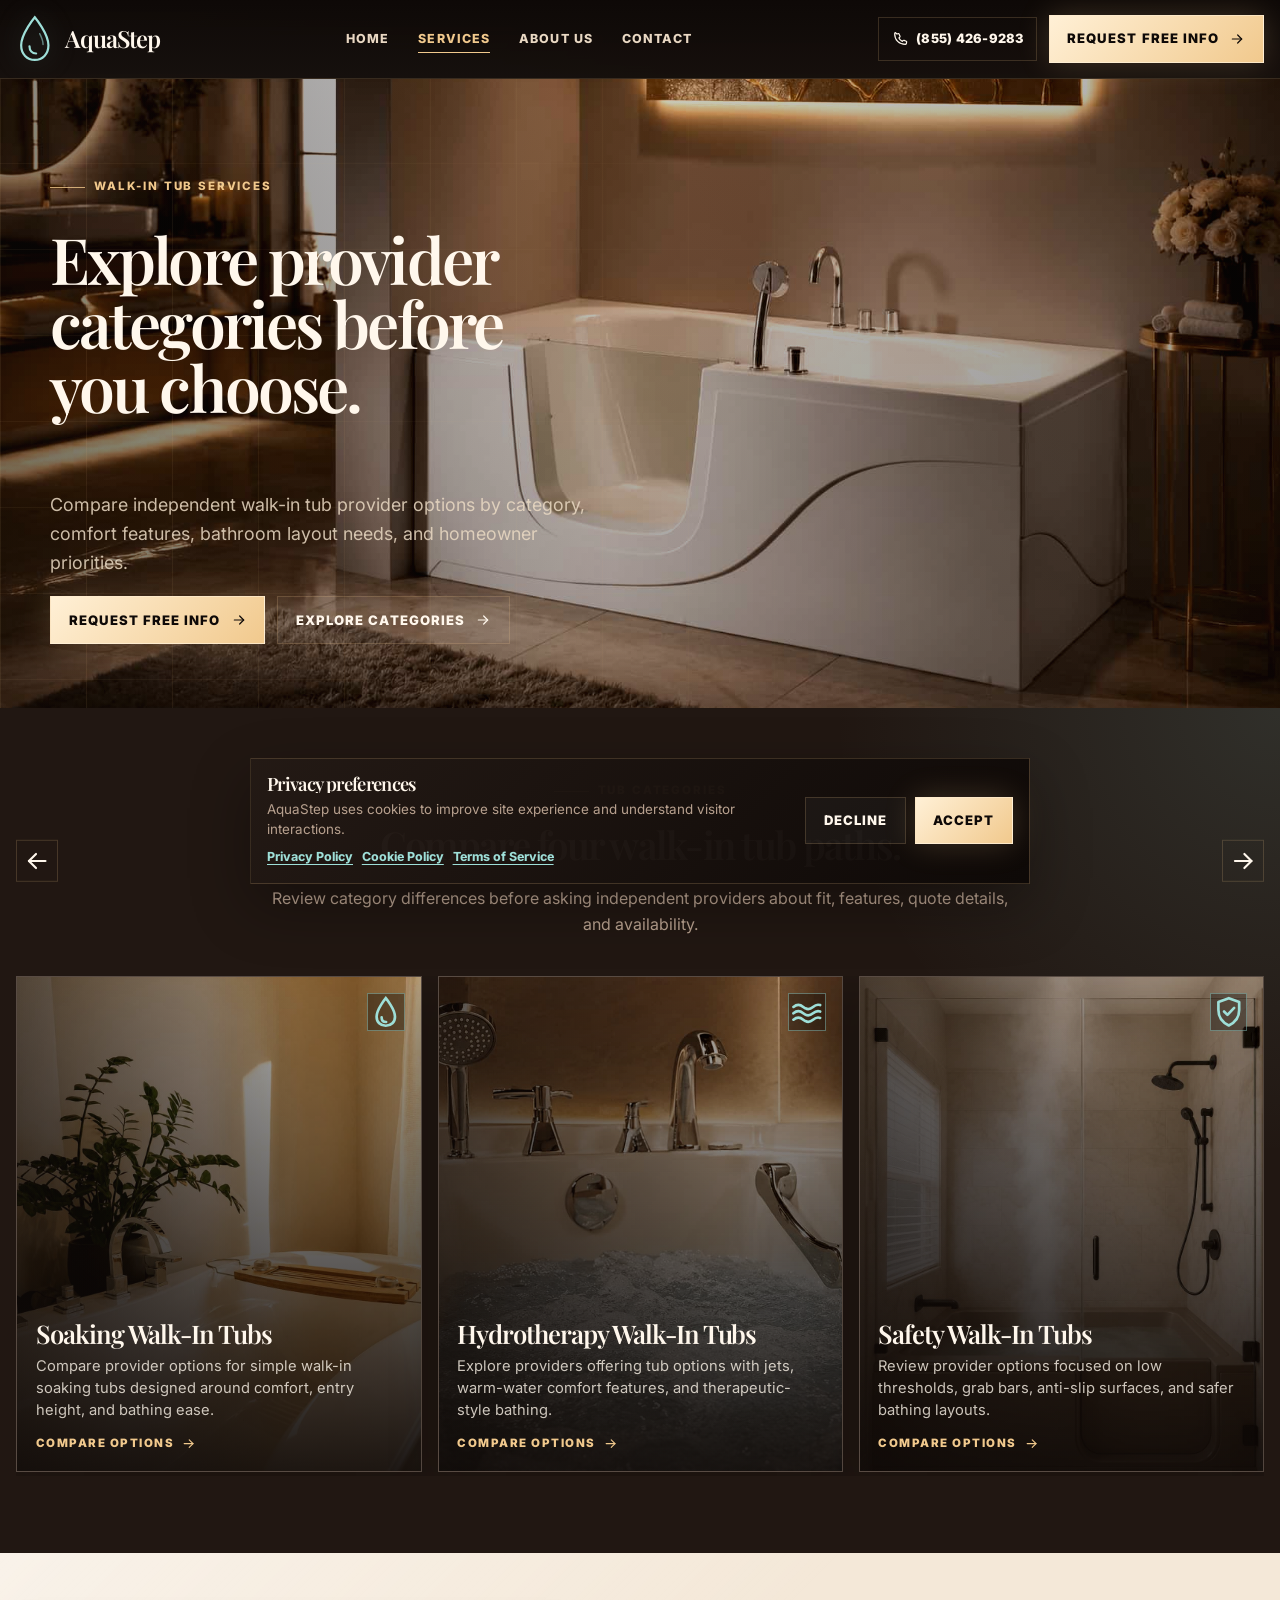
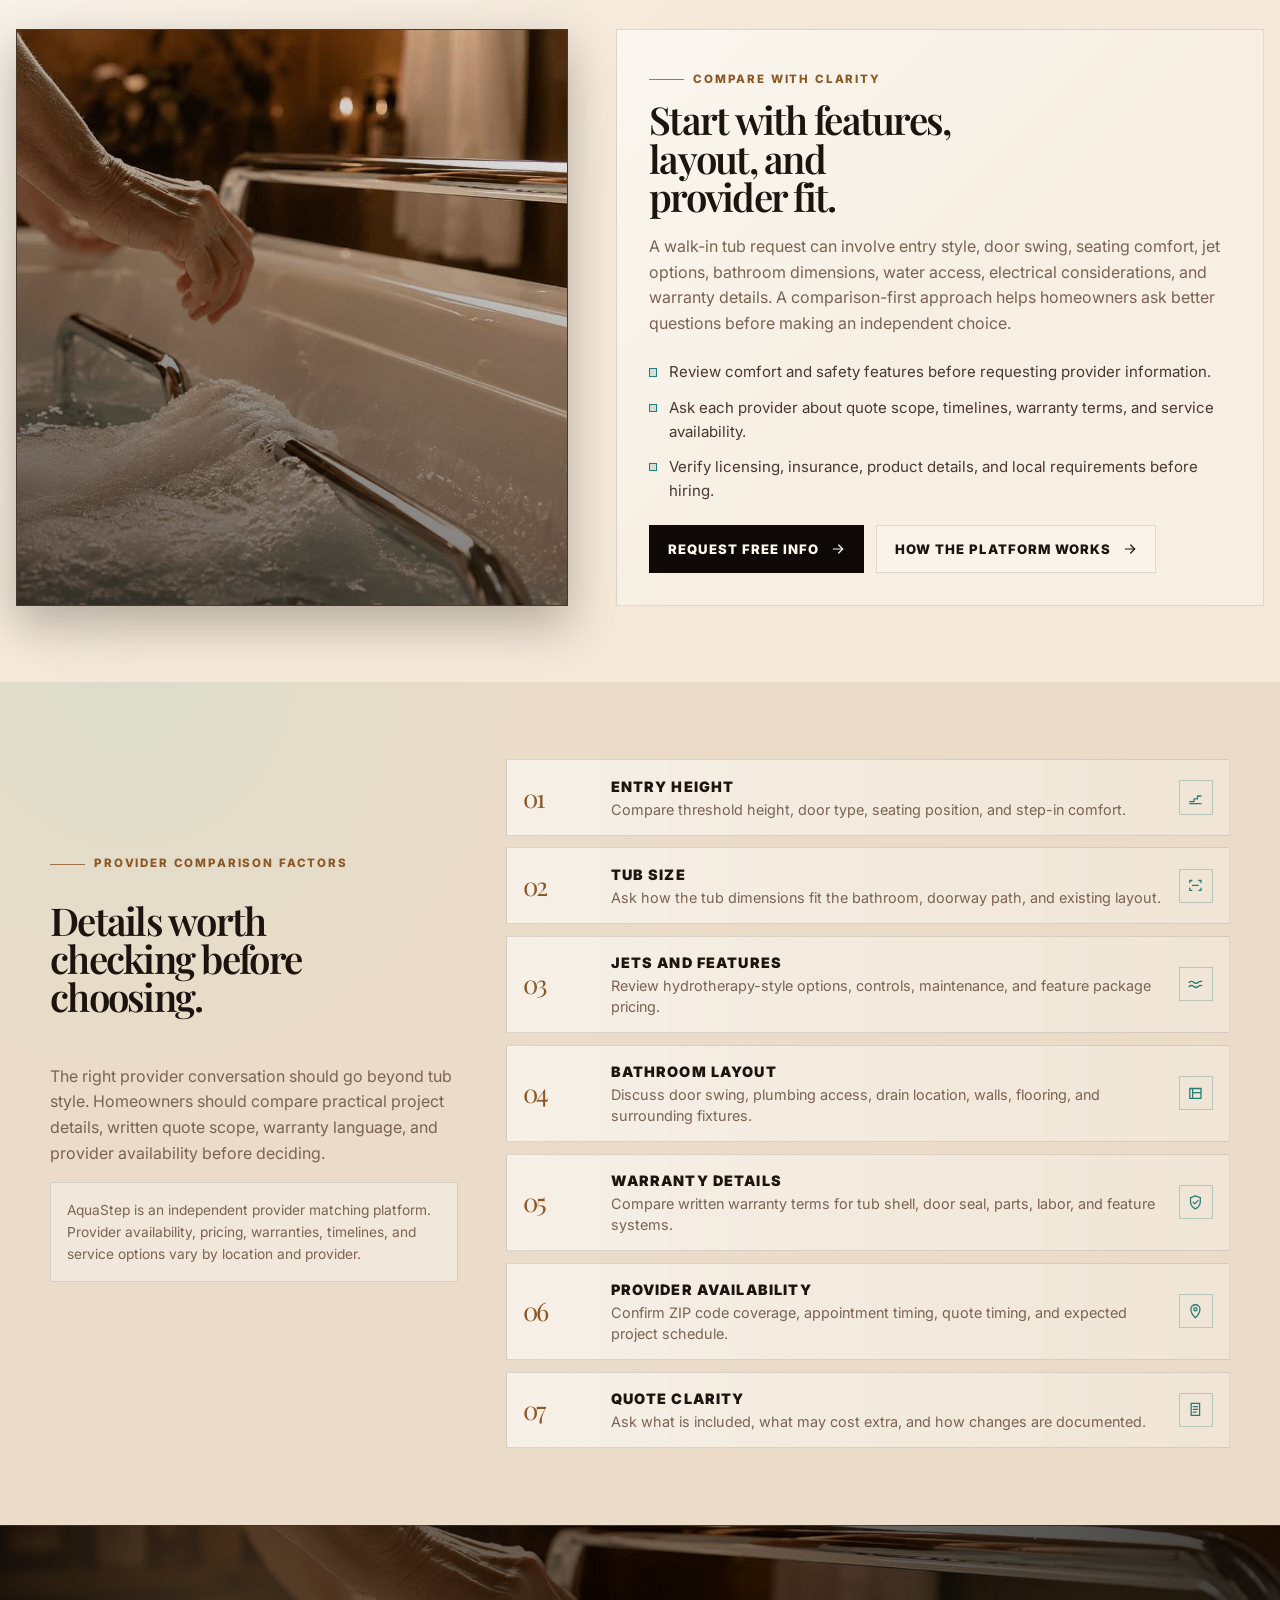
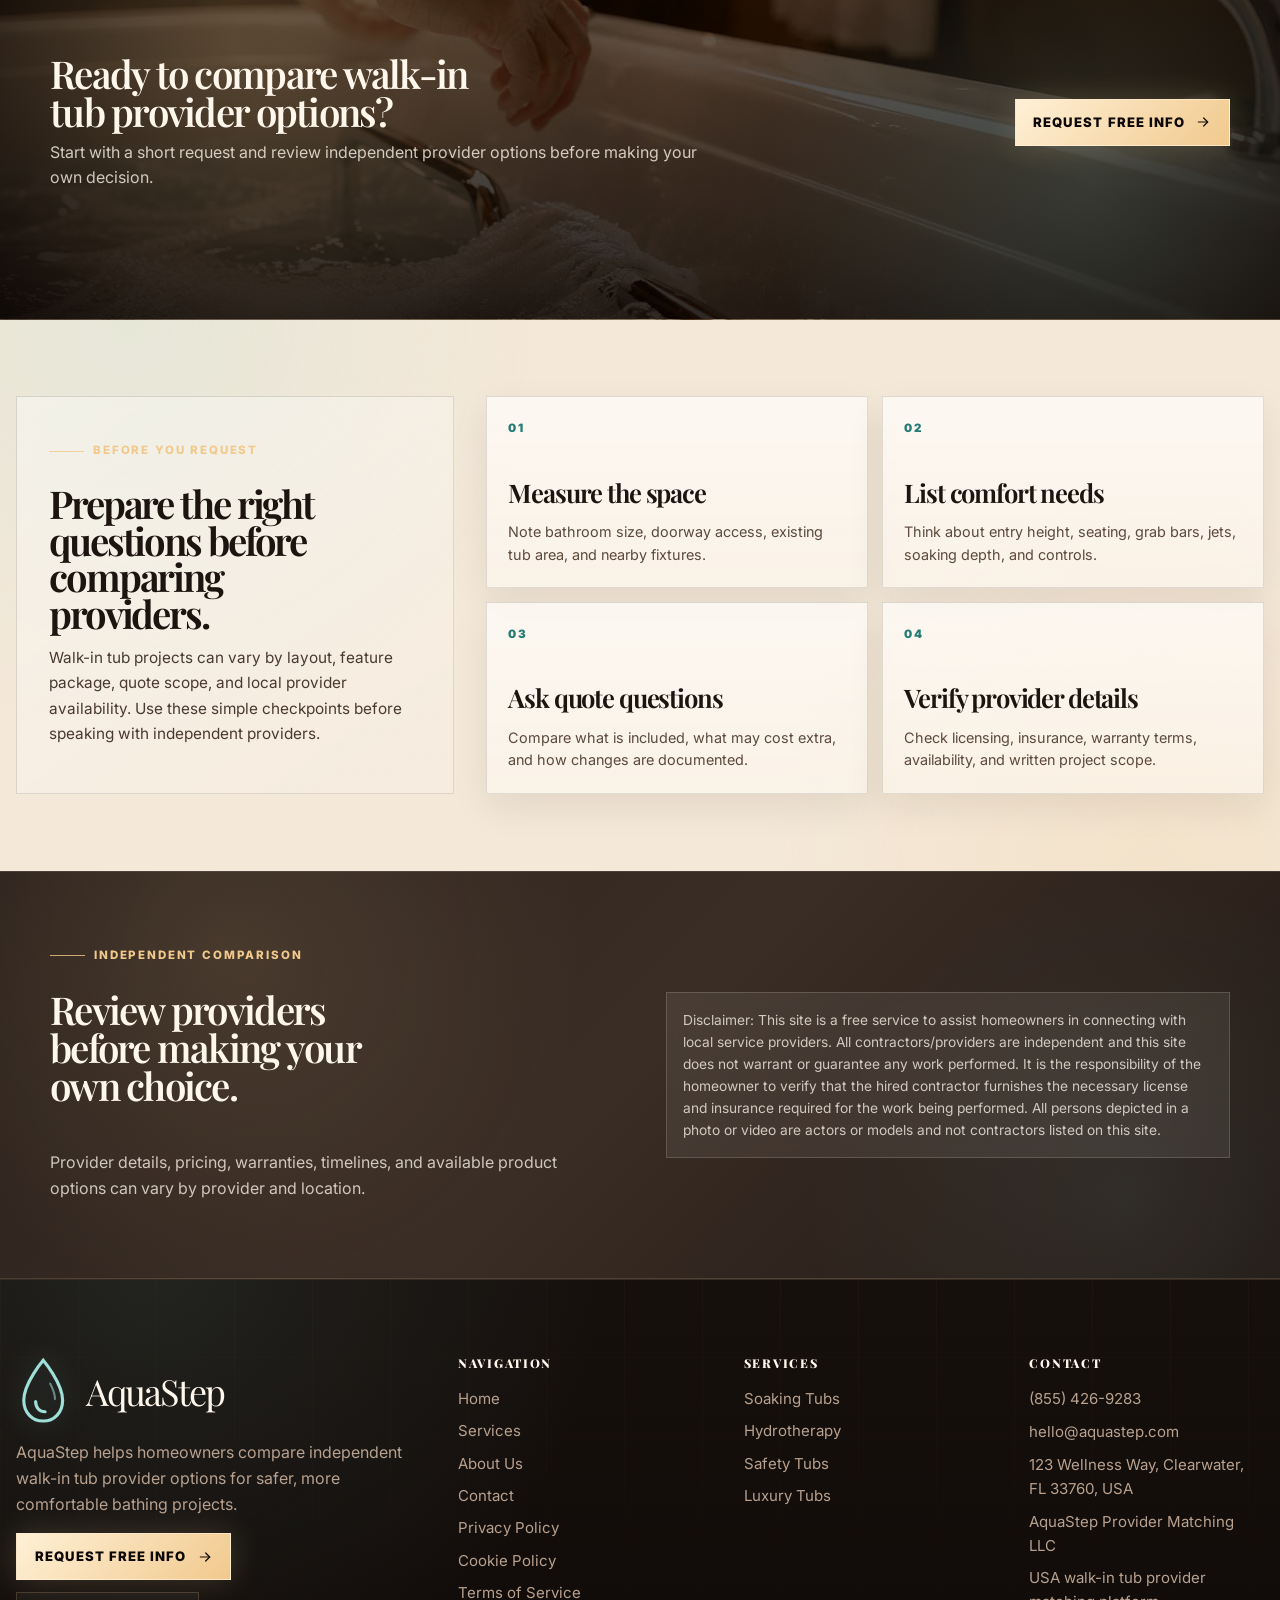
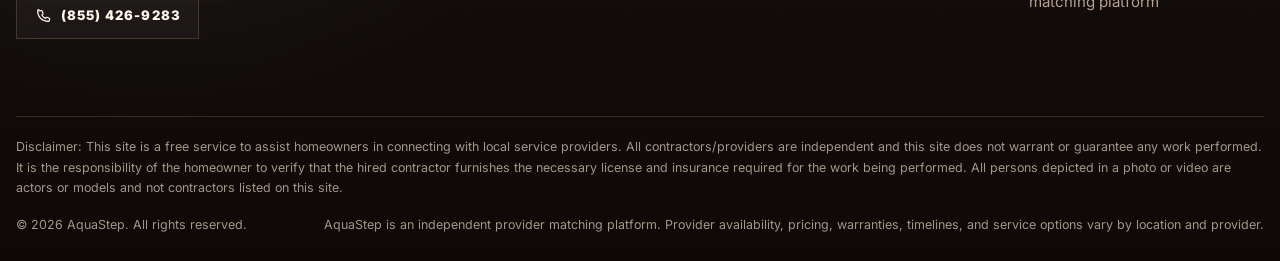
<file: services.html>
<!DOCTYPE html>
<html lang="en">

<head>
    <meta charset="UTF-8">
    <meta name="viewport" content="width=device-width, initial-scale=1.0">

    <title></title>
    <meta name="description" content="">

    <link rel="icon" type="image/svg+xml" href="./assets/icons/favicon.svg?v=5">

    <link rel="preconnect" href="https://fonts.googleapis.com">
    <link rel="preconnect" href="https://fonts.gstatic.com" crossorigin>
    <link
        href="https://fonts.googleapis.com/css2?family=Inter:wght@400;500;600;700;800;900&family=Playfair+Display:wght@500;600;700&display=swap"
        rel="stylesheet">

    <link rel="stylesheet" href="./css/style.css">
</head>

<body class="services-page">
    <a class="skip-link" href="#main">Skip to content</a>

    <div data-site-header></div>

    <main id="main">
        
        <section class="hero page-hero services-hero" aria-labelledby="services-hero-title">
            <div class="hero-media" aria-hidden="true">
                <img data-hero-bg src="./assets/images/hero-services.jpg" alt="">
            </div>
            <div class="hero-overlay" aria-hidden="true"></div>
            <div class="hero-lines" aria-hidden="true"></div>

            <div class="container">
                <div class="hero-content">
                    <span class="kicker" data-config-text="servicesHeroKicker"></span>

                    <h1 id="services-hero-title" data-config-text="servicesHeroTitle"></h1>

                    <p data-config-text="servicesHeroIntro"></p>

                    <div class="btn-row">
                        <a class="btn btn-primary" href="contact.html#request-info">
                            <span data-config-text="finalCtaButton"></span>
                            <svg aria-hidden="true" focusable="false" viewBox="0 0 24 24" fill="none">
                                <path d="M5 12H19" stroke="currentColor" stroke-width="1.8" stroke-linecap="round" />
                                <path d="M13 6L19 12L13 18" stroke="currentColor" stroke-width="1.8"
                                    stroke-linecap="round" stroke-linejoin="round" />
                            </svg>
                        </a>

                        <a class="btn btn-secondary" href="#service-categories">
                            Explore categories
                            <svg aria-hidden="true" focusable="false" viewBox="0 0 24 24" fill="none">
                                <path d="M5 12H19" stroke="currentColor" stroke-width="1.8" stroke-linecap="round" />
                                <path d="M13 6L19 12L13 18" stroke="currentColor" stroke-width="1.8"
                                    stroke-linecap="round" stroke-linejoin="round" />
                            </svg>
                        </a>
                    </div>
                </div>
            </div>
        </section>

        
        <section class="section services-swiper-section" id="service-categories"
            aria-labelledby="services-carousel-title">
            <div class="container-wide">
                <div class="services-swiper-head">
                    <div class="section-head">
                        <span class="kicker">Tub categories</span>
                        <h2 id="services-carousel-title">Compare four walk-in tub paths.</h2>
                        <p class="text-muted">
                            Review category differences before asking independent providers about fit, features, quote
                            details, and availability.
                        </p>
                    </div>

                    <div class="carousel-controls" aria-label="Service carousel controls">
                        <button class="carousel-button" type="button" data-carousel-prev aria-label="Previous service">
                            <svg aria-hidden="true" focusable="false" viewBox="0 0 24 24" fill="none">
                                <path d="M19 12H5" stroke="currentColor" stroke-width="1.8" stroke-linecap="round" />
                                <path d="M11 6L5 12L11 18" stroke="currentColor" stroke-width="1.8"
                                    stroke-linecap="round" stroke-linejoin="round" />
                            </svg>
                        </button>

                        <button class="carousel-button" type="button" data-carousel-next aria-label="Next service">
                            <svg aria-hidden="true" focusable="false" viewBox="0 0 24 24" fill="none">
                                <path d="M5 12H19" stroke="currentColor" stroke-width="1.8" stroke-linecap="round" />
                                <path d="M13 6L19 12L13 18" stroke="currentColor" stroke-width="1.8"
                                    stroke-linecap="round" stroke-linejoin="round" />
                            </svg>
                        </button>
                    </div>
                </div>

                <div class="services-carousel">
                    <div class="services-carousel-track" data-carousel-track data-service-cards data-service-limit="4">
                    </div>
                </div>
            </div>
        </section>

        
        <section class="section light-section services-split-section" aria-labelledby="services-split-title">
            <div class="container-wide services-split-layout">
                <aside class="photo-frame services-split-photo">
                    <img src="./assets/images/spa-panel.jpg"
                        alt="Warm walk-in tub bathroom detail with premium lighting">
                </aside>

                <div class="services-split-copy">
                    <div>
                        <span class="kicker">Compare with clarity</span>
                        <h2 id="services-split-title">Start with features, layout, and provider fit.</h2>
                    </div>

                    <p>
                        A walk-in tub request can involve entry style, door swing, seating comfort, jet options,
                        bathroom dimensions,
                        water access, electrical considerations, and warranty details. A comparison-first approach helps
                        homeowners
                        ask better questions before making an independent choice.
                    </p>

                    <ul class="services-feature-line" aria-label="Walk-in tub comparison points">
                        <li>Review comfort and safety features before requesting provider information.</li>
                        <li>Ask each provider about quote scope, timelines, warranty terms, and service availability.
                        </li>
                        <li>Verify licensing, insurance, product details, and local requirements before hiring.</li>
                    </ul>

                    <div class="btn-row">
                        <a class="btn btn-dark" href="contact.html#request-info">
                            <span data-config-text="finalCtaButton"></span>
                            <svg aria-hidden="true" focusable="false" viewBox="0 0 24 24" fill="none">
                                <path d="M5 12H19" stroke="currentColor" stroke-width="1.8" stroke-linecap="round" />
                                <path d="M13 6L19 12L13 18" stroke="currentColor" stroke-width="1.8"
                                    stroke-linecap="round" stroke-linejoin="round" />
                            </svg>
                        </a>

                        <a class="btn btn-light-outline" href="about.html">
                            How the platform works
                            <svg aria-hidden="true" focusable="false" viewBox="0 0 24 24" fill="none">
                                <path d="M5 12H19" stroke="currentColor" stroke-width="1.8" stroke-linecap="round" />
                                <path d="M13 6L19 12L13 18" stroke="currentColor" stroke-width="1.8"
                                    stroke-linecap="round" stroke-linejoin="round" />
                            </svg>
                        </a>
                    </div>
                </div>
            </div>
        </section>

        
        <section class="section light-section alt services-factors-section" aria-labelledby="services-factors-title">
            <div class="container services-factors-layout">
                <div class="services-factors-copy">
                    <span class="kicker">Provider comparison factors</span>

                    <h2 id="services-factors-title">Details worth checking before choosing.</h2>

                    <p>
                        The right provider conversation should go beyond tub style. Homeowners should compare practical
                        project details,
                        written quote scope, warranty language, and provider availability before deciding.
                    </p>

                    <div class="legal-note">
                        <p data-legal-notice></p>
                    </div>
                </div>

                <div class="services-factor-rows" aria-label="Provider comparison factor list">
                    <article class="services-factor-row">
                        <span class="services-factor-number">01</span>
                        <div class="services-factor-text">
                            <strong>Entry height</strong>
                            <span>Compare threshold height, door type, seating position, and step-in comfort.</span>
                        </div>
                        <span class="services-factor-icon" aria-hidden="true">
                            <svg viewBox="0 0 24 24" fill="none">
                                <path d="M4 18H10V14H15V10H20" stroke="currentColor" stroke-width="1.8"
                                    stroke-linecap="round" stroke-linejoin="round" />
                                <path d="M4 21H20" stroke="currentColor" stroke-width="1.8" stroke-linecap="round" />
                            </svg>
                        </span>
                    </article>

                    <article class="services-factor-row">
                        <span class="services-factor-number">02</span>
                        <div class="services-factor-text">
                            <strong>Tub size</strong>
                            <span>Ask how the tub dimensions fit the bathroom, doorway path, and existing layout.</span>
                        </div>
                        <span class="services-factor-icon" aria-hidden="true">
                            <svg viewBox="0 0 24 24" fill="none">
                                <path d="M4 8V5H7" stroke="currentColor" stroke-width="1.8" stroke-linecap="round" />
                                <path d="M20 8V5H17" stroke="currentColor" stroke-width="1.8" stroke-linecap="round" />
                                <path d="M4 16V19H7" stroke="currentColor" stroke-width="1.8" stroke-linecap="round" />
                                <path d="M20 16V19H17" stroke="currentColor" stroke-width="1.8"
                                    stroke-linecap="round" />
                                <path d="M8 12H16" stroke="currentColor" stroke-width="1.8" stroke-linecap="round" />
                            </svg>
                        </span>
                    </article>

                    <article class="services-factor-row">
                        <span class="services-factor-number">03</span>
                        <div class="services-factor-text">
                            <strong>Jets and features</strong>
                            <span>Review hydrotherapy-style options, controls, maintenance, and feature package
                                pricing.</span>
                        </div>
                        <span class="services-factor-icon" aria-hidden="true">
                            <svg viewBox="0 0 24 24" fill="none">
                                <path d="M3 9C5.2 7.1 7.4 7.1 9.6 9C11.8 10.9 14 10.9 16.2 9C17.8 7.6 19.4 7.2 21 7.8"
                                    stroke="currentColor" stroke-width="1.8" stroke-linecap="round" />
                                <path
                                    d="M3 15C5.2 13.1 7.4 13.1 9.6 15C11.8 16.9 14 16.9 16.2 15C17.8 13.6 19.4 13.2 21 13.8"
                                    stroke="currentColor" stroke-width="1.8" stroke-linecap="round" />
                            </svg>
                        </span>
                    </article>

                    <article class="services-factor-row">
                        <span class="services-factor-number">04</span>
                        <div class="services-factor-text">
                            <strong>Bathroom layout</strong>
                            <span>Discuss door swing, plumbing access, drain location, walls, flooring, and surrounding
                                fixtures.</span>
                        </div>
                        <span class="services-factor-icon" aria-hidden="true">
                            <svg viewBox="0 0 24 24" fill="none">
                                <path d="M4 5H20V19H4V5Z" stroke="currentColor" stroke-width="1.8" />
                                <path d="M8 5V19" stroke="currentColor" stroke-width="1.8" />
                                <path d="M8 11H20" stroke="currentColor" stroke-width="1.8" />
                            </svg>
                        </span>
                    </article>

                    <article class="services-factor-row">
                        <span class="services-factor-number">05</span>
                        <div class="services-factor-text">
                            <strong>Warranty details</strong>
                            <span>Compare written warranty terms for tub shell, door seal, parts, labor, and feature
                                systems.</span>
                        </div>
                        <span class="services-factor-icon" aria-hidden="true">
                            <svg viewBox="0 0 24 24" fill="none">
                                <path
                                    d="M12 2.8L19 5.4V10.8C19 15.2 16.3 19.2 12 21.2C7.7 19.2 5 15.2 5 10.8V5.4L12 2.8Z"
                                    stroke="currentColor" stroke-width="1.8" />
                                <path d="M8.8 11.8L11.1 14.1L15.6 9.4" stroke="currentColor" stroke-width="1.8"
                                    stroke-linecap="round" stroke-linejoin="round" />
                            </svg>
                        </span>
                    </article>

                    <article class="services-factor-row">
                        <span class="services-factor-number">06</span>
                        <div class="services-factor-text">
                            <strong>Provider availability</strong>
                            <span>Confirm ZIP code coverage, appointment timing, quote timing, and expected project
                                schedule.</span>
                        </div>
                        <span class="services-factor-icon" aria-hidden="true">
                            <svg viewBox="0 0 24 24" fill="none">
                                <path
                                    d="M12 21C12 21 18.5 14.8 18.5 8.8C18.5 5.2 15.6 2.5 12 2.5C8.4 2.5 5.5 5.2 5.5 8.8C5.5 14.8 12 21 12 21Z"
                                    stroke="currentColor" stroke-width="1.8" />
                                <path
                                    d="M12 11.2C13.3 11.2 14.3 10.2 14.3 8.9C14.3 7.6 13.3 6.6 12 6.6C10.7 6.6 9.7 7.6 9.7 8.9C9.7 10.2 10.7 11.2 12 11.2Z"
                                    stroke="currentColor" stroke-width="1.8" />
                            </svg>
                        </span>
                    </article>

                    <article class="services-factor-row">
                        <span class="services-factor-number">07</span>
                        <div class="services-factor-text">
                            <strong>Quote clarity</strong>
                            <span>Ask what is included, what may cost extra, and how changes are documented.</span>
                        </div>
                        <span class="services-factor-icon" aria-hidden="true">
                            <svg viewBox="0 0 24 24" fill="none">
                                <path d="M6 3.5H18V20.5H6V3.5Z" stroke="currentColor" stroke-width="1.8" />
                                <path d="M9 8H15" stroke="currentColor" stroke-width="1.8" stroke-linecap="round" />
                                <path d="M9 12H15" stroke="currentColor" stroke-width="1.8" stroke-linecap="round" />
                                <path d="M9 16H13" stroke="currentColor" stroke-width="1.8" stroke-linecap="round" />
                            </svg>
                        </span>
                    </article>
                </div>
            </div>
        </section>

        
        <section class="services-cta-strip" aria-labelledby="services-cta-title">
            <div class="container services-cta-inner">
                <div class="services-cta-copy">
                    <h2 id="services-cta-title" data-config-text="finalCtaTitle"></h2>
                    <p data-config-text="finalCtaIntro"></p>
                </div>
        
                <div class="btn-row">
                    <a class="btn btn-primary" href="contact.html#request-info">
                        <span data-config-text="finalCtaButton"></span>
                        <svg aria-hidden="true" focusable="false" viewBox="0 0 24 24" fill="none">
                            <path d="M5 12H19" stroke="currentColor" stroke-width="1.8" stroke-linecap="round" />
                            <path d="M13 6L19 12L13 18" stroke="currentColor" stroke-width="1.8" stroke-linecap="round"
                                stroke-linejoin="round" />
                        </svg>
                    </a>
                </div>
            </div>
        </section>

        
        <section class="section services-prep-section" aria-labelledby="services-prep-title">
            <div class="container-wide services-prep-layout">
                <div class="services-prep-copy">
                    <span class="kicker">Before you request</span>
                    <h2 id="services-prep-title">Prepare the right questions before comparing providers.</h2>
                    <p>
                        Walk-in tub projects can vary by layout, feature package, quote scope, and local provider availability.
                        Use these simple checkpoints before speaking with independent providers.
                    </p>
                </div>
        
                <div class="services-prep-grid" aria-label="Walk-in tub request preparation checklist">
                    <article class="services-prep-card">
                        <span class="services-prep-number">01</span>
                        <h3>Measure the space</h3>
                        <p>Note bathroom size, doorway access, existing tub area, and nearby fixtures.</p>
                    </article>
        
                    <article class="services-prep-card">
                        <span class="services-prep-number">02</span>
                        <h3>List comfort needs</h3>
                        <p>Think about entry height, seating, grab bars, jets, soaking depth, and controls.</p>
                    </article>
        
                    <article class="services-prep-card">
                        <span class="services-prep-number">03</span>
                        <h3>Ask quote questions</h3>
                        <p>Compare what is included, what may cost extra, and how changes are documented.</p>
                    </article>
        
                    <article class="services-prep-card">
                        <span class="services-prep-number">04</span>
                        <h3>Verify provider details</h3>
                        <p>Check licensing, insurance, warranty terms, availability, and written project scope.</p>
                    </article>
                </div>
            </div>
        </section>

     

        
        <section class="section dark-section" aria-labelledby="services-compliance-title">
            <div class="container grid-2">
                <div class="section-head">
                    <span class="kicker">Independent comparison</span>
                    <h2 id="services-compliance-title">Review providers before making your own choice.</h2>
                    <p class="text-muted">
                        Provider details, pricing, warranties, timelines, and available product options can vary by
                        provider and location.
                    </p>
                </div>

                <div class="legal-note">
                    <p data-disclaimer></p>
                </div>
            </div>
        </section>
    </main>

    <div data-site-footer></div>
    <div data-cookie-banner></div>

    <script src="./js/config.js"></script>
    <script src="./js/main.js"></script>
    <script src="./js/services.js"></script>
</body>

</html>
</file>
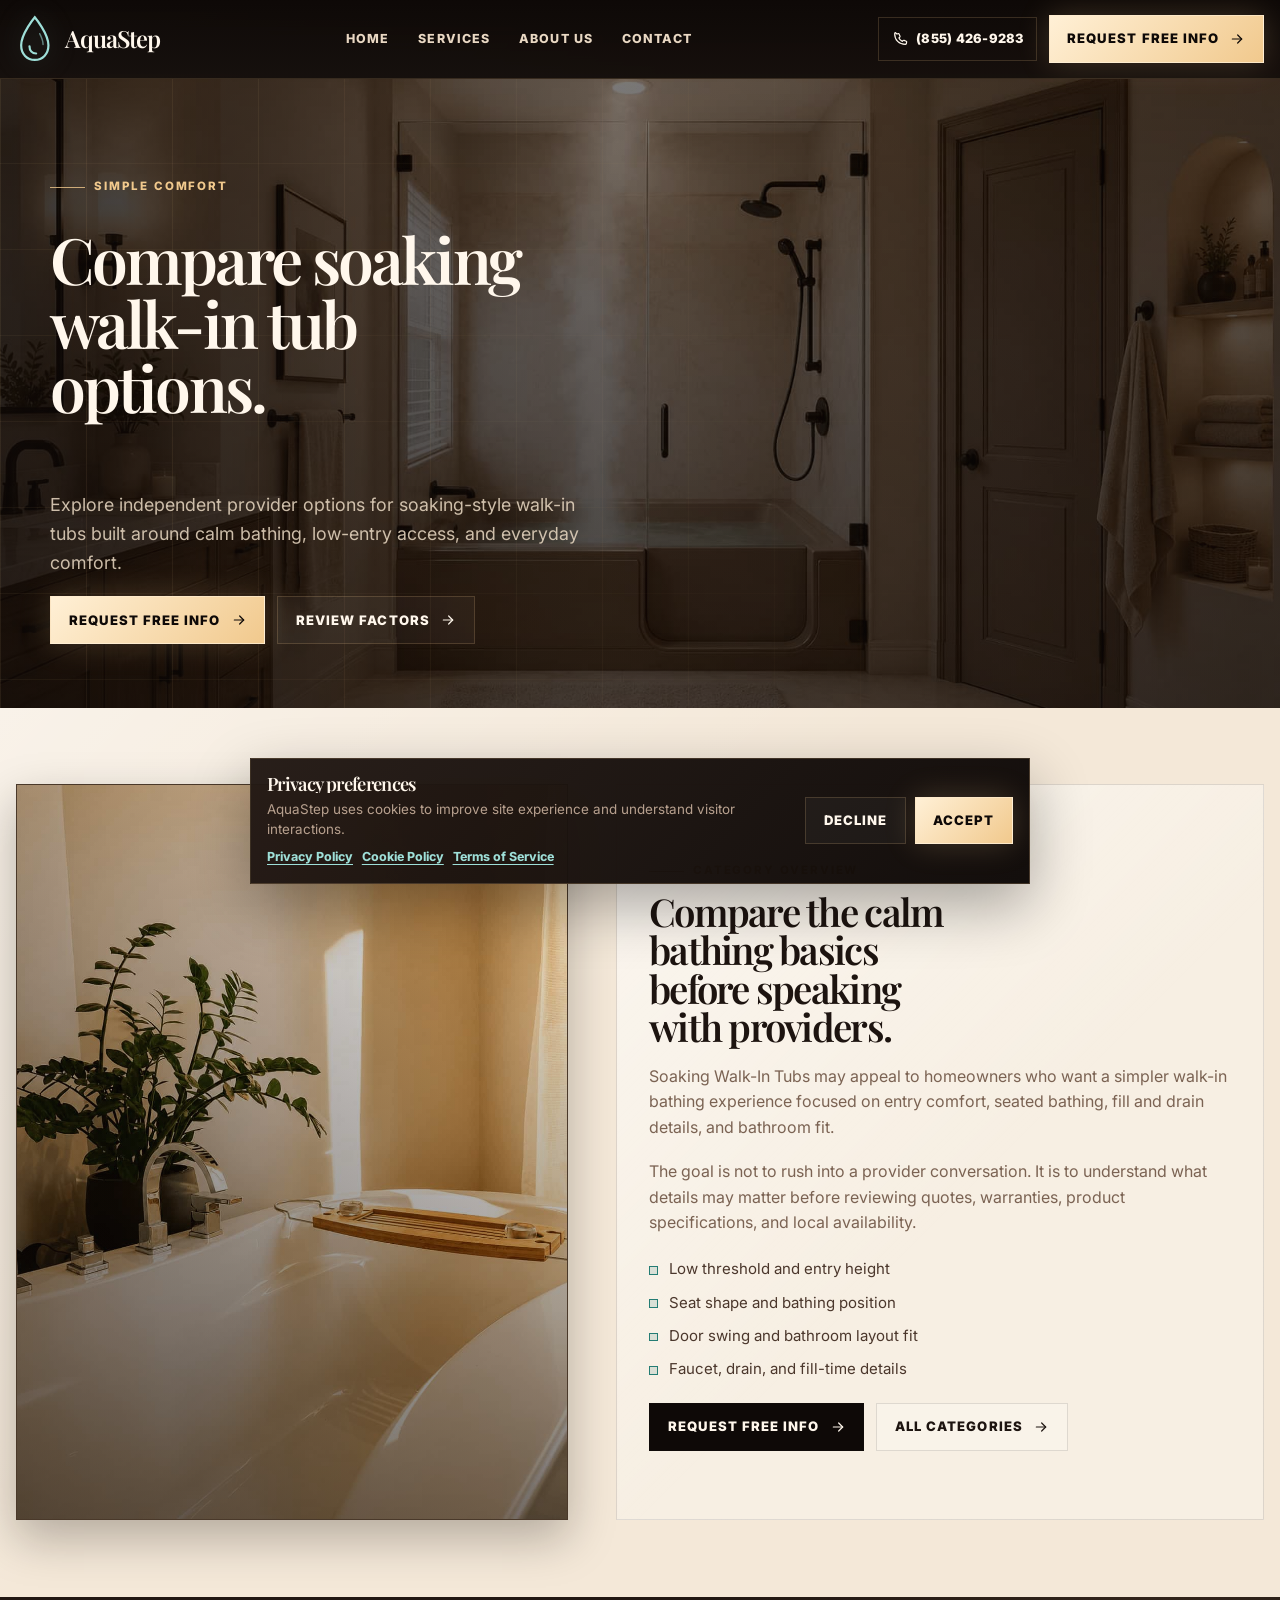
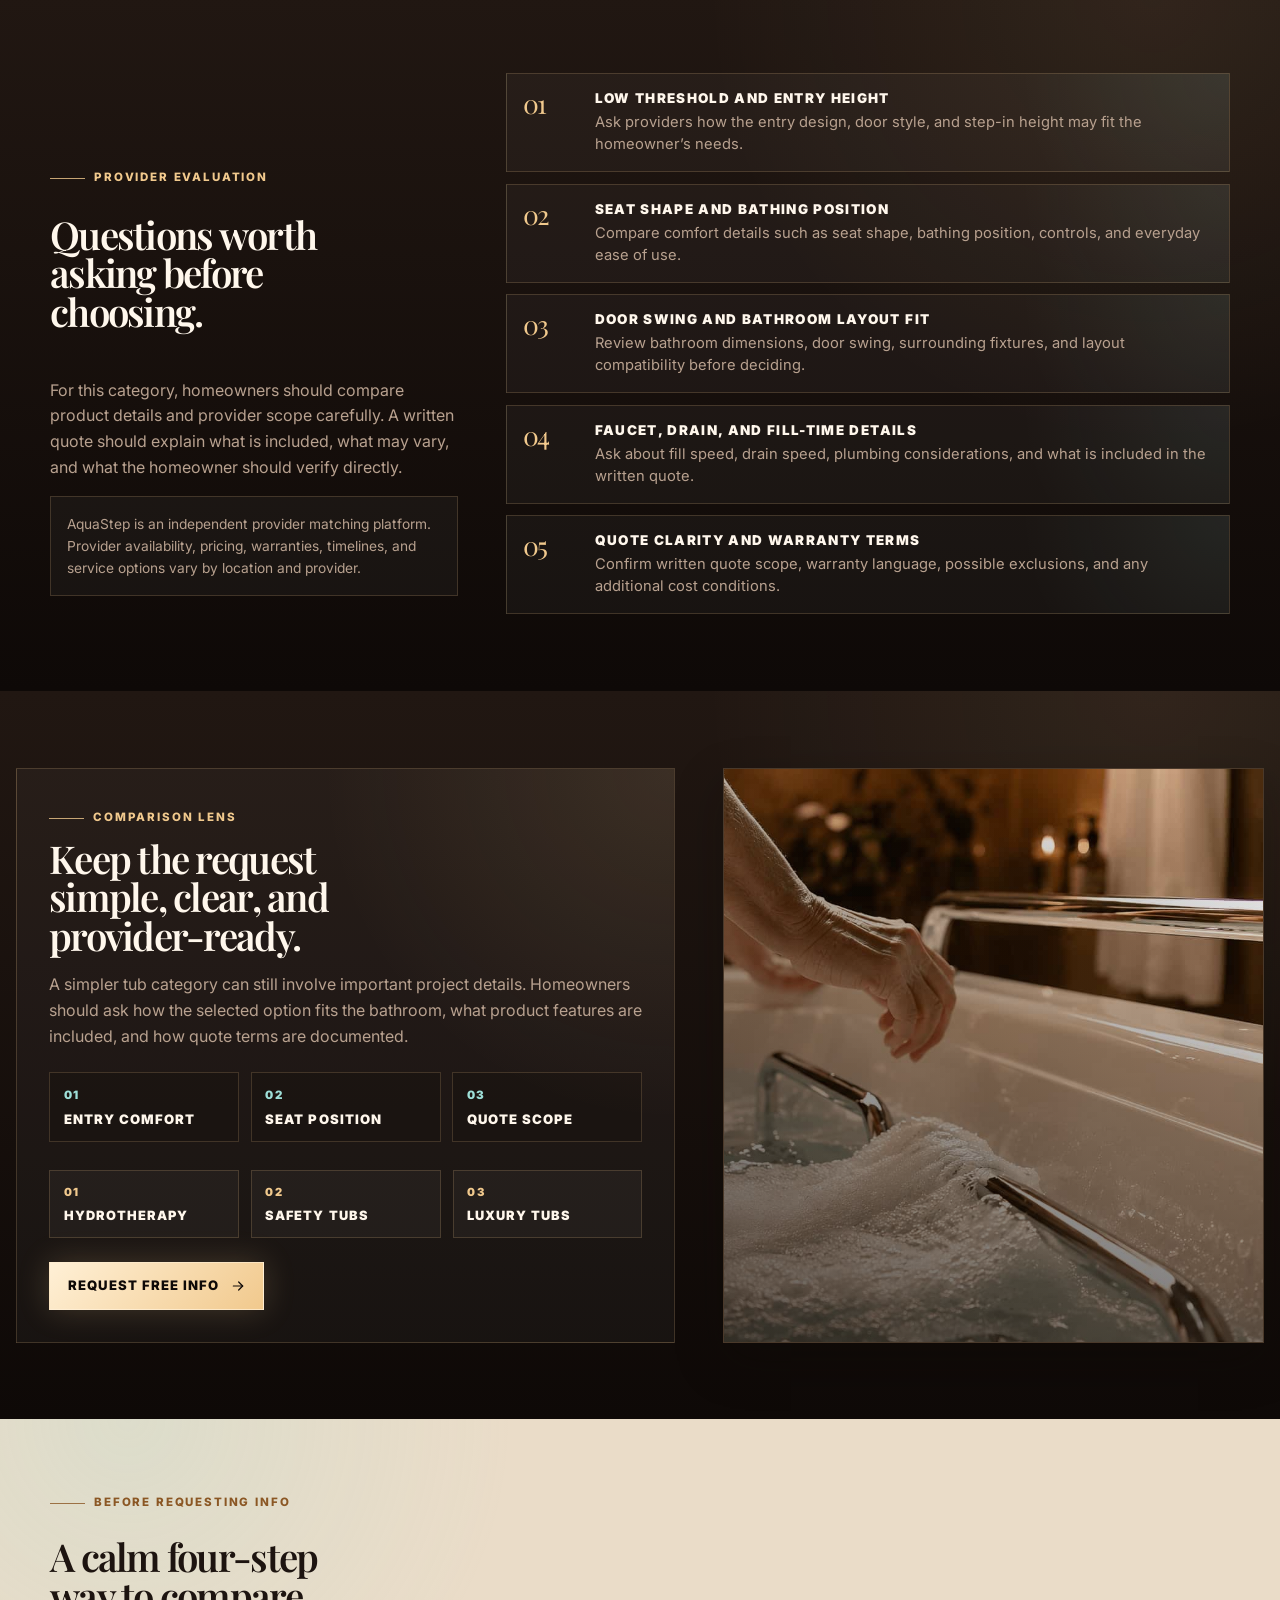
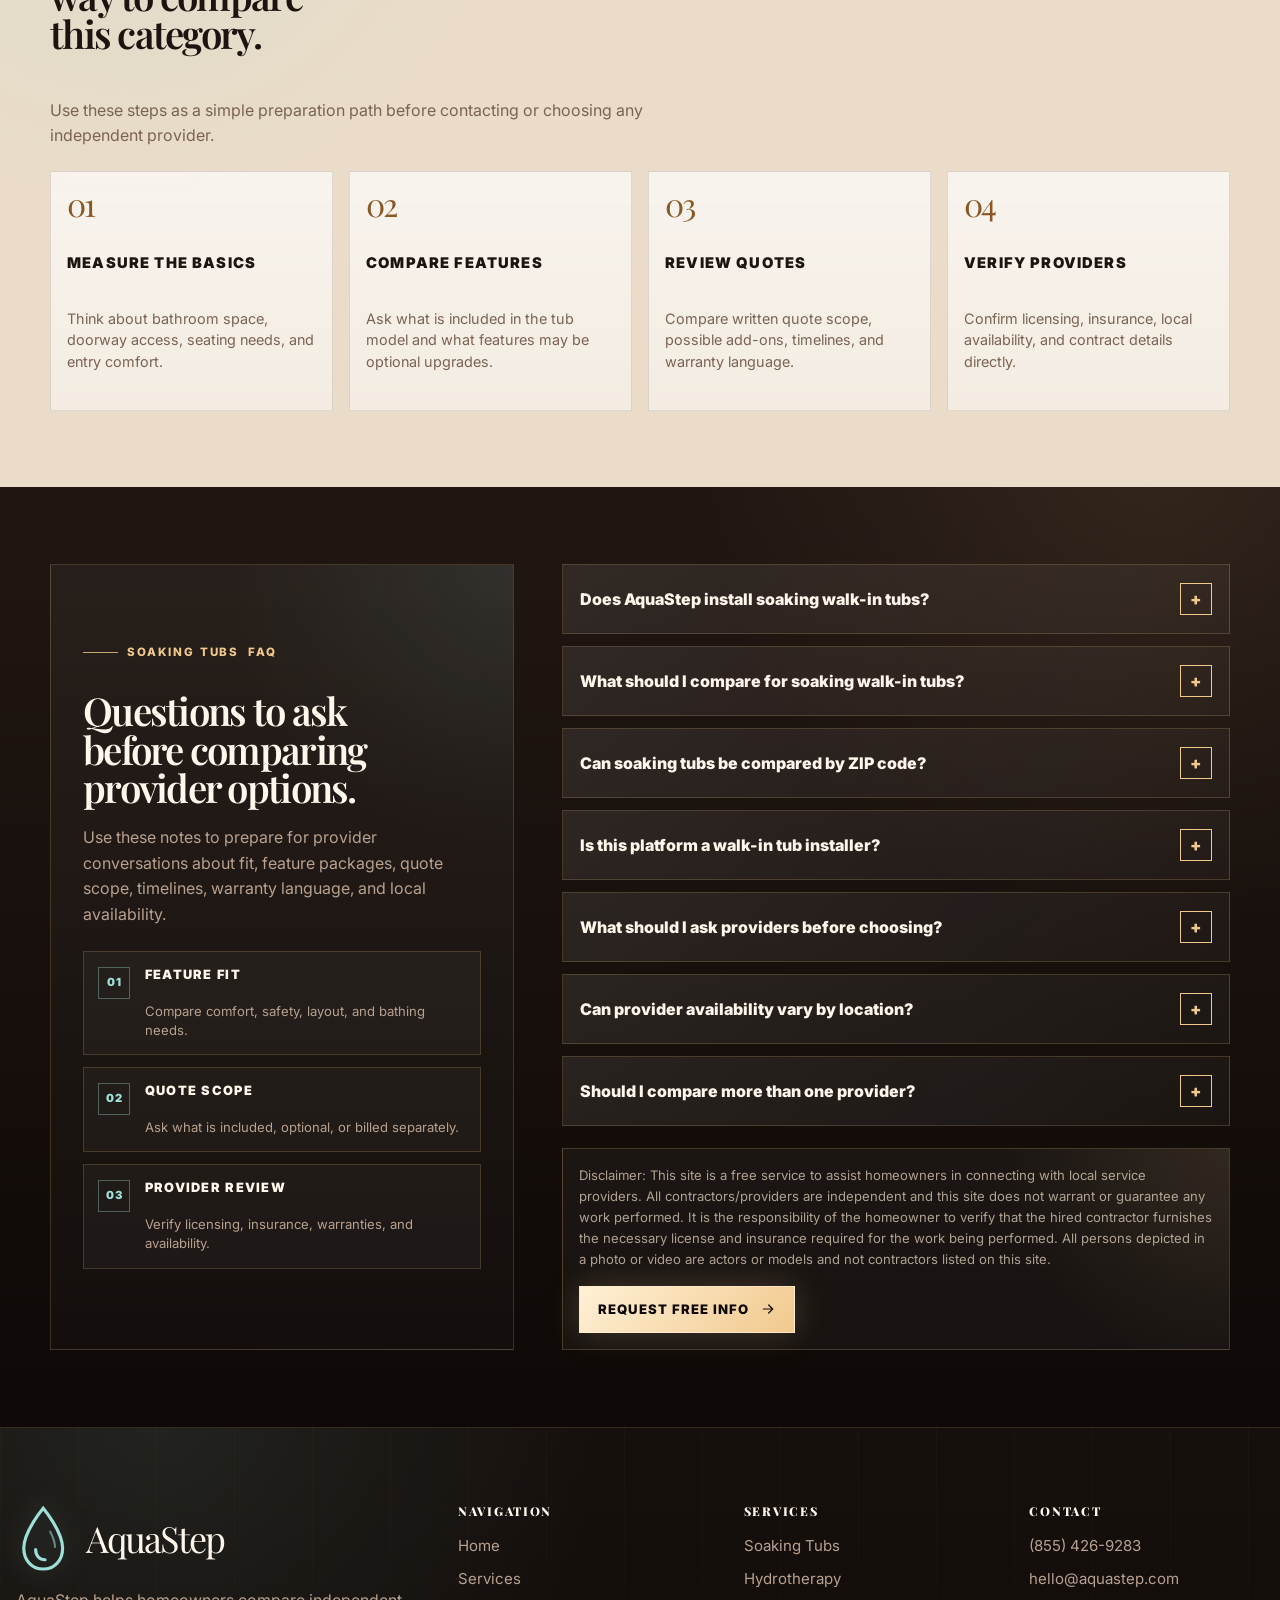
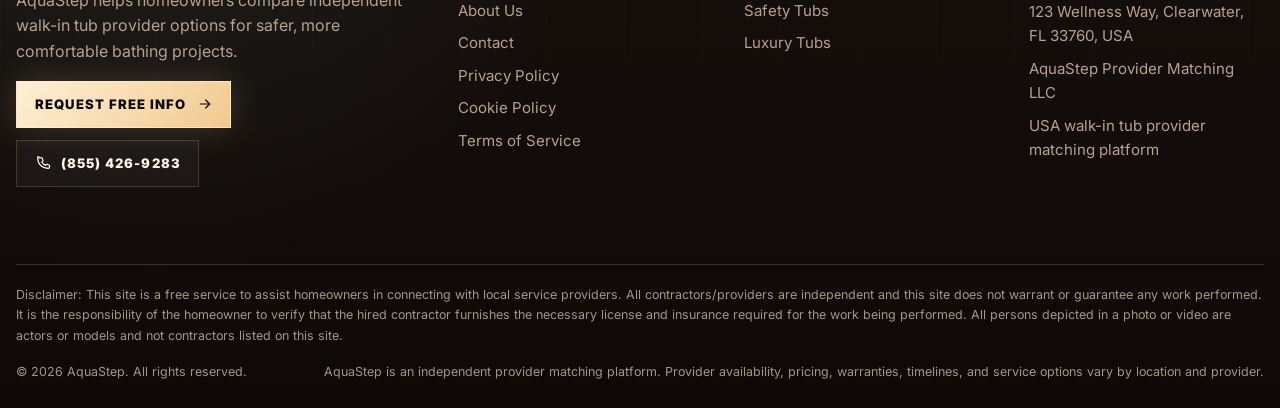
<file: soaking-walk-in-tubs.html>
<!DOCTYPE html>
<html lang="en">

<head>
    <meta charset="UTF-8">
    <meta name="viewport" content="width=device-width, initial-scale=1.0">

    <title></title>
    <meta name="description" content="">

    <link rel="icon" type="image/svg+xml" href="./assets/icons/favicon.svg?v=5">

    <link rel="preconnect" href="https://fonts.googleapis.com">
    <link rel="preconnect" href="https://fonts.gstatic.com" crossorigin>
    <link
        href="https://fonts.googleapis.com/css2?family=Inter:wght@400;500;600;700;800;900&family=Playfair+Display:wght@500;600;700&display=swap"
        rel="stylesheet">

    <link rel="stylesheet" href="./css/style.css">

    <script type="application/ld+json" data-faq-schema="service"></script>
</head>

<body class="service-detail-page service-soaking-page">
    <a class="skip-link" href="#main">Skip to content</a>

    <div data-site-header></div>

    <main id="main">
        
        <section class="hero page-hero service-hero" aria-labelledby="service-hero-title">
            <div class="hero-media" aria-hidden="true">
                <img data-service-hero-image src="./assets/images/soaking-hero.jpg" alt="">
            </div>
            <div class="hero-overlay" aria-hidden="true"></div>
            <div class="hero-lines" aria-hidden="true"></div>

            <div class="container">
                <div class="hero-content">
                    <span class="kicker" data-service-page-kicker></span>

                    <h1 id="service-hero-title" data-service-page-title></h1>

                    <p data-service-page-intro></p>

                    <div class="btn-row">
                        <a class="btn btn-primary" href="contact.html#request-info">
                            <span data-config-text="finalCtaButton"></span>
                            <svg aria-hidden="true" focusable="false" viewBox="0 0 24 24" fill="none">
                                <path d="M5 12H19" stroke="currentColor" stroke-width="1.8" stroke-linecap="round" />
                                <path d="M13 6L19 12L13 18" stroke="currentColor" stroke-width="1.8"
                                    stroke-linecap="round" stroke-linejoin="round" />
                            </svg>
                        </a>

                        <a class="btn btn-secondary" href="#service-evaluation">
                            Review factors
                            <svg aria-hidden="true" focusable="false" viewBox="0 0 24 24" fill="none">
                                <path d="M5 12H19" stroke="currentColor" stroke-width="1.8" stroke-linecap="round" />
                                <path d="M13 6L19 12L13 18" stroke="currentColor" stroke-width="1.8"
                                    stroke-linecap="round" stroke-linejoin="round" />
                            </svg>
                        </a>
                    </div>
                </div>
            </div>
        </section>

        
        <section class="section light-section service-intro-section" aria-labelledby="service-intro-title">
            <div class="container-wide service-intro-layout">
                <aside class="photo-frame service-intro-photo">
                    <img data-service-image src="./assets/images/service-soaking.jpg" alt="">
                </aside>

                <div class="service-intro-copy">
                    <div>
                        <span class="kicker">Category overview</span>
                        <h2 id="service-intro-title">
                            Compare the calm bathing basics before speaking with providers.
                        </h2>
                    </div>

                    <p>
                        <span data-service-title></span> may appeal to homeowners who want a simpler walk-in bathing
                        experience focused
                        on entry comfort, seated bathing, fill and drain details, and bathroom fit.
                    </p>

                    <p>
                        The goal is not to rush into a provider conversation. It is to understand what details may
                        matter before reviewing
                        quotes, warranties, product specifications, and local availability.
                    </p>

                    <ul class="service-intro-points" data-service-intro-points></ul>

                    <div class="btn-row">
                        <a class="btn btn-dark" href="contact.html#request-info">
                            <span data-config-text="finalCtaButton"></span>
                            <svg aria-hidden="true" focusable="false" viewBox="0 0 24 24" fill="none">
                                <path d="M5 12H19" stroke="currentColor" stroke-width="1.8" stroke-linecap="round" />
                                <path d="M13 6L19 12L13 18" stroke="currentColor" stroke-width="1.8"
                                    stroke-linecap="round" stroke-linejoin="round" />
                            </svg>
                        </a>

                        <a class="btn btn-light-outline" href="services.html">
                            All categories
                            <svg aria-hidden="true" focusable="false" viewBox="0 0 24 24" fill="none">
                                <path d="M5 12H19" stroke="currentColor" stroke-width="1.8" stroke-linecap="round" />
                                <path d="M13 6L19 12L13 18" stroke="currentColor" stroke-width="1.8"
                                    stroke-linecap="round" stroke-linejoin="round" />
                            </svg>
                        </a>
                    </div>
                </div>
            </div>
        </section>

        
        <section class="section dark-section service-evaluation-section" id="service-evaluation"
            aria-labelledby="service-evaluation-title">
            <div class="container service-evaluation-layout">
                <div class="service-evaluation-copy">
                    <span class="kicker">Provider evaluation</span>

                    <h2 id="service-evaluation-title">Questions worth asking before choosing.</h2>

                    <p>
                        For this category, homeowners should compare product details and provider scope carefully. A
                        written quote should
                        explain what is included, what may vary, and what the homeowner should verify directly.
                    </p>

                    <div class="legal-note">
                        <p data-legal-notice></p>
                    </div>
                </div>

                <div class="service-evaluation-grid" data-service-evaluation-factors></div>
            </div>
        </section>

        
        <section class="section dark-section service-editorial-section" aria-labelledby="service-editorial-title">
            <div class="container-wide service-editorial-layout">
                <div class="service-editorial-copy">
                    <div>
                        <span class="kicker">Comparison lens</span>
                        <h2 id="service-editorial-title">Keep the request simple, clear, and provider-ready.</h2>
                    </div>

                    <p>
                        A simpler tub category can still involve important project details. Homeowners should ask how
                        the selected option
                        fits the bathroom, what product features are included, and how quote terms are documented.
                    </p>

                    <div class="service-editorial-note-grid">
                        <article class="service-editorial-note">
                            <span>01</span>
                            <strong>Entry comfort</strong>
                        </article>

                        <article class="service-editorial-note">
                            <span>02</span>
                            <strong>Seat position</strong>
                        </article>

                        <article class="service-editorial-note">
                            <span>03</span>
                            <strong>Quote scope</strong>
                        </article>
                    </div>

                    <div class="service-mini-strip" data-related-services></div>

                    <div class="btn-row">
                        <a class="btn btn-primary" href="contact.html#request-info">
                            <span data-config-text="finalCtaButton"></span>
                            <svg aria-hidden="true" focusable="false" viewBox="0 0 24 24" fill="none">
                                <path d="M5 12H19" stroke="currentColor" stroke-width="1.8" stroke-linecap="round" />
                                <path d="M13 6L19 12L13 18" stroke="currentColor" stroke-width="1.8"
                                    stroke-linecap="round" stroke-linejoin="round" />
                            </svg>
                        </a>
                    </div>
                </div>

                <aside class="photo-frame service-editorial-photo">
                    <img src="./assets/images/spa-panel.jpg" alt="Warm bathroom photo detail with soft spa lighting">
                </aside>
            </div>
        </section>

        
        <section class="section light-section alt service-steps-section" aria-labelledby="service-steps-title">
            <div class="container">
                <div class="service-steps-head">
                    <span class="kicker">Before requesting info</span>
                    <h2 id="service-steps-title">A calm four-step way to compare this category.</h2>
                    <p>
                        Use these steps as a simple preparation path before contacting or choosing any independent
                        provider.
                    </p>
                </div>

                <div class="service-steps-grid">
                    <article class="service-step-card">
                        <span class="service-step-number">01</span>
                        <h3>Measure the basics</h3>
                        <p>Think about bathroom space, doorway access, seating needs, and entry comfort.</p>
                    </article>

                    <article class="service-step-card">
                        <span class="service-step-number">02</span>
                        <h3>Compare features</h3>
                        <p>Ask what is included in the tub model and what features may be optional upgrades.</p>
                    </article>

                    <article class="service-step-card">
                        <span class="service-step-number">03</span>
                        <h3>Review quotes</h3>
                        <p>Compare written quote scope, possible add-ons, timelines, and warranty language.</p>
                    </article>

                    <article class="service-step-card">
                        <span class="service-step-number">04</span>
                        <h3>Verify providers</h3>
                        <p>Confirm licensing, insurance, local availability, and contract details directly.</p>
                    </article>
                </div>
            </div>
        </section>

<section class="section dark-section service-faq-section" aria-labelledby="service-faq-title">
    <div class="container service-faq-layout service-faq-premium">
        <div class="service-faq-copy">
            <span class="kicker">
                <span data-current-page-service="shortTitle"></span> FAQ
            </span>

            <h2 id="service-faq-title">Questions to ask before comparing provider options.</h2>

            <p>
                Use these notes to prepare for provider conversations about fit, feature packages,
                quote scope, timelines, warranty language, and local availability.
            </p>

            <div class="service-faq-mini-grid" aria-label="Helpful comparison reminders">
                <article class="service-faq-mini-card">
                    <span>01</span>
                    <strong>Feature fit</strong>
                    <p>Compare comfort, safety, layout, and bathing needs.</p>
                </article>

                <article class="service-faq-mini-card">
                    <span>02</span>
                    <strong>Quote scope</strong>
                    <p>Ask what is included, optional, or billed separately.</p>
                </article>

                <article class="service-faq-mini-card">
                    <span>03</span>
                    <strong>Provider review</strong>
                    <p>Verify licensing, insurance, warranties, and availability.</p>
                </article>
            </div>
        </div>

        <div class="service-faq-panel">
            <div class="faq-list" data-faq-list="service"></div>

            <div class="service-final-card">
                <p data-disclaimer></p>

                <a class="btn btn-primary" href="contact.html#request-info">
                    <span data-config-text="finalCtaButton"></span>
                    <svg aria-hidden="true" focusable="false" viewBox="0 0 24 24" fill="none">
                        <path d="M5 12H19" stroke="currentColor" stroke-width="1.8" stroke-linecap="round" />
                        <path d="M13 6L19 12L13 18" stroke="currentColor" stroke-width="1.8" stroke-linecap="round"
                            stroke-linejoin="round" />
                    </svg>
                </a>
            </div>
        </div>
    </div>
</section>
    </main>

    <div data-site-footer></div>
    <div data-cookie-banner></div>

    <script src="./js/config.js"></script>
    <script src="./js/main.js"></script>
    <script src="./js/service-page.js"></script>
</body>

</html>
</file>
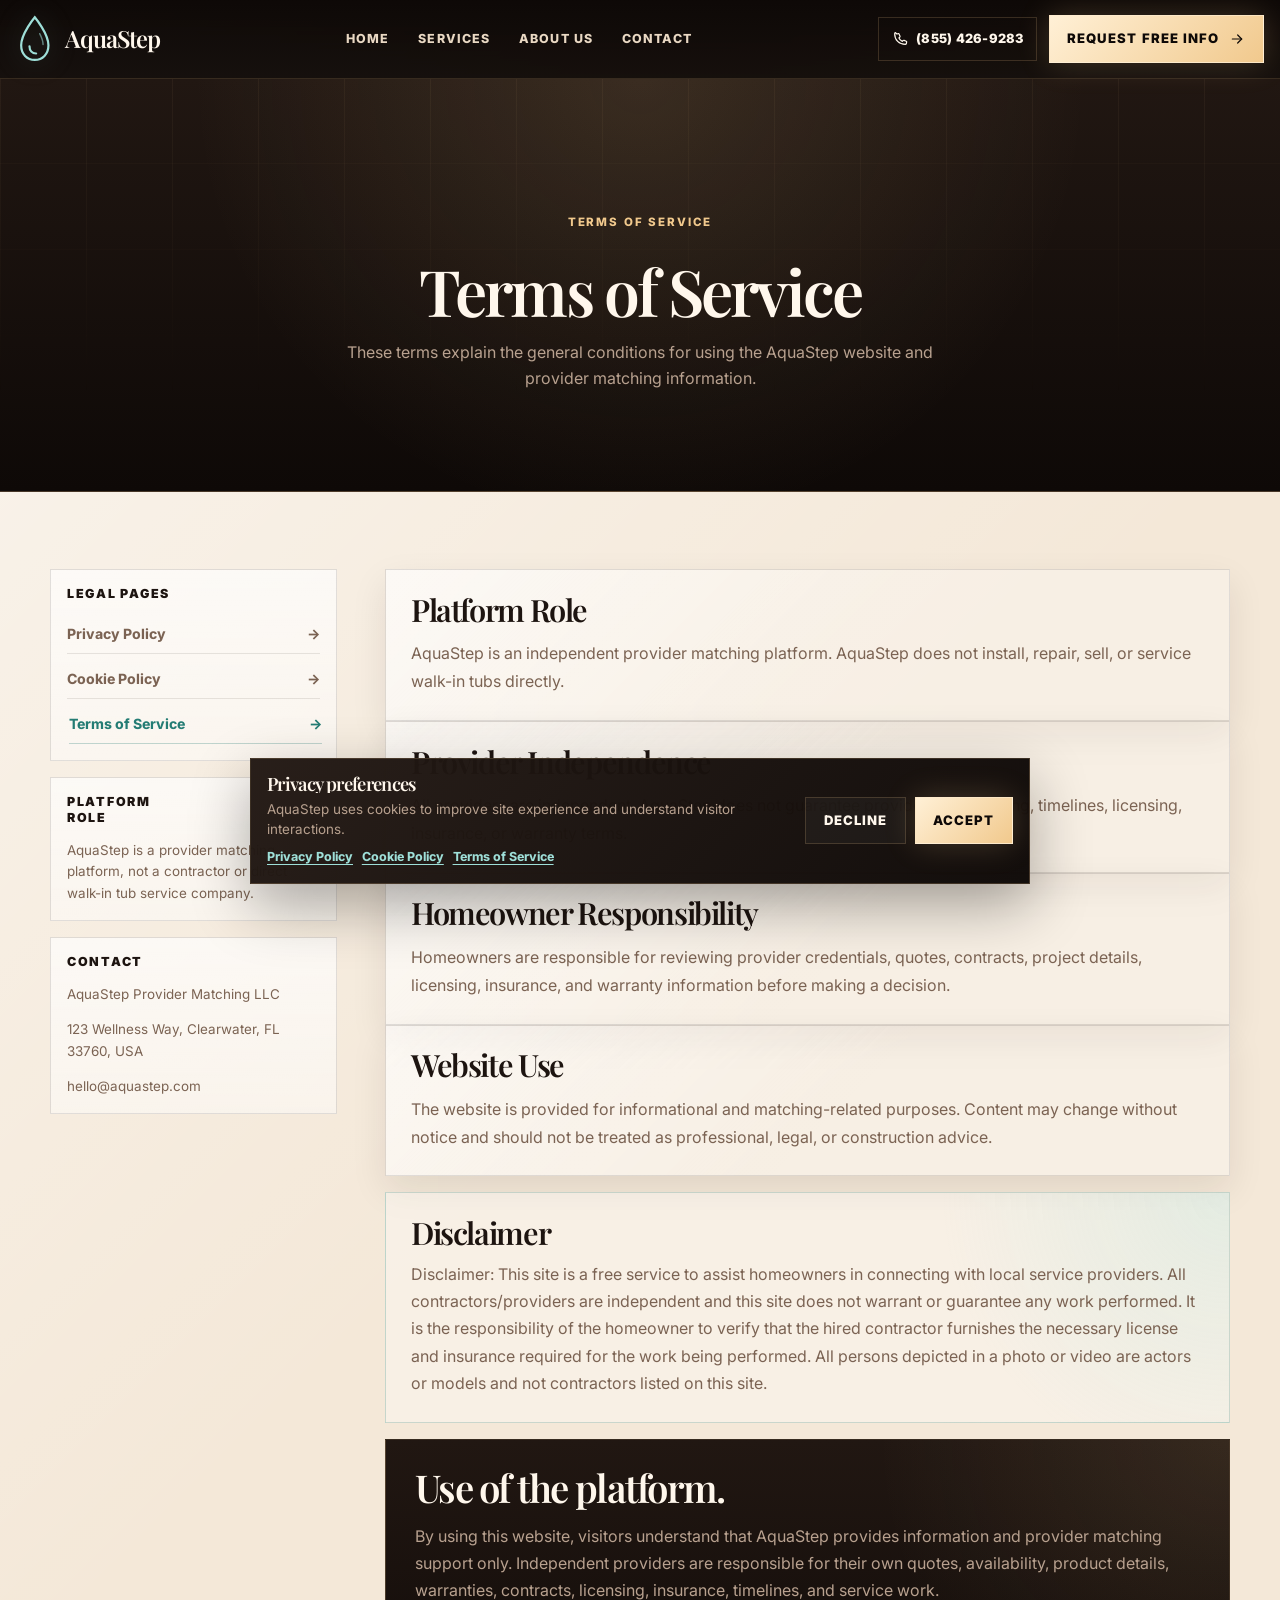
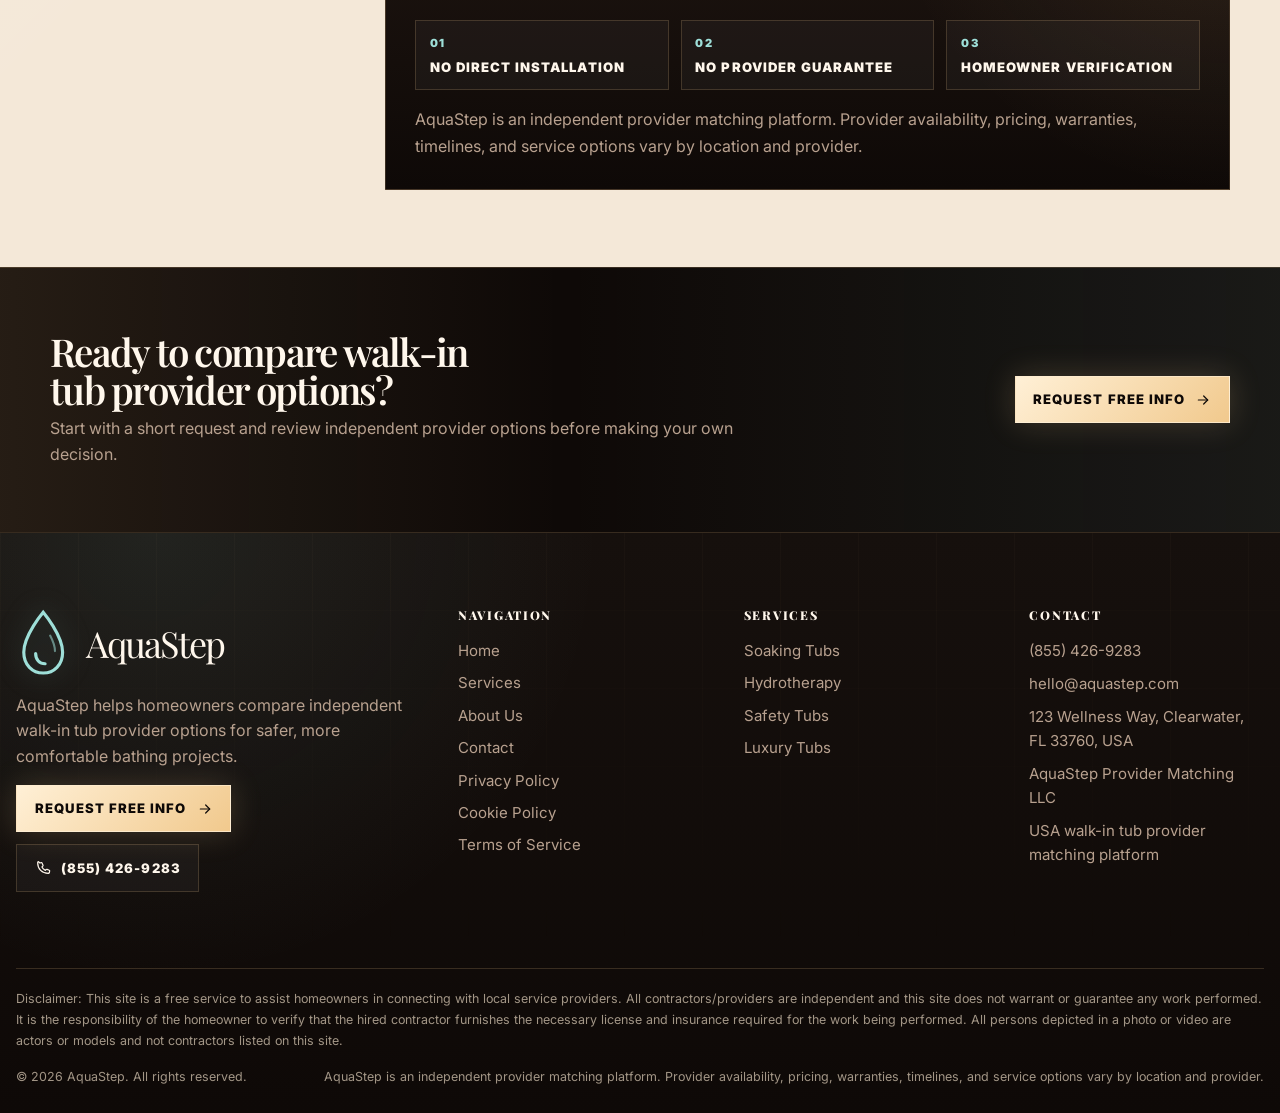
<file: terms-of-service.html>
<!DOCTYPE html>
<html lang="en">

<head>
    <meta charset="UTF-8">
    <meta name="viewport" content="width=device-width, initial-scale=1.0">

    <title></title>
    <meta name="description" content="">

<link rel="icon" type="image/svg+xml" href="./assets/icons/favicon.svg?v=5">

    <link rel="preconnect" href="https://fonts.googleapis.com">
    <link rel="preconnect" href="https://fonts.gstatic.com" crossorigin>
    <link
        href="https://fonts.googleapis.com/css2?family=Inter:wght@400;500;600;700;800;900&family=Playfair+Display:wght@500;600;700&display=swap"
        rel="stylesheet">

    <link rel="stylesheet" href="./css/style.css">
</head>

<body class="legal-page" data-legal-page="terms">
    <a class="skip-link" href="#main">Skip to content</a>

    <div data-site-header></div>

    <main id="main">
        
        <section class="legal-hero" aria-labelledby="legal-page-title">
            <div class="container">
                <div class="legal-hero-inner">
                    <span class="kicker" data-legal-kicker></span>

                    <h1 id="legal-page-title" data-legal-title></h1>

                    <p data-legal-intro></p>
                </div>
            </div>
        </section>

        
        <section class="legal-content-section" aria-labelledby="legal-content-title">
            <div class="container legal-layout">
                <aside class="legal-sidebar" aria-label="Legal page navigation">
                    <div class="legal-sidebar-card">
                        <h2 class="legal-sidebar-title" id="legal-content-title">Legal pages</h2>

                        <nav class="legal-nav" data-legal-nav aria-label="Legal navigation"></nav>
                    </div>

                    <div class="legal-sidebar-card">
                        <h2 class="legal-sidebar-title">Platform role</h2>

                        <p class="legal-sidebar-note">
                            <span data-company-name></span> is a provider matching platform, not a contractor or direct
                            walk-in tub service company.
                        </p>
                    </div>

                    <div class="legal-sidebar-card">
                        <h2 class="legal-sidebar-title">Contact</h2>

                        <p class="legal-sidebar-note">
                            <span data-company-id></span>
                        </p>

                        <p class="legal-sidebar-note">
                            <span data-address-text></span>
                        </p>

                        <p class="legal-sidebar-note">
                            <a data-email-link>
                                <span data-email-text></span>
                            </a>
                        </p>
                    </div>
                </aside>

                <article class="legal-document">
                    <div data-legal-sections></div>

                    <section class="legal-disclaimer-card" aria-labelledby="terms-disclaimer-title">
                        <h2 id="terms-disclaimer-title">Disclaimer</h2>
                        <p data-disclaimer></p>
                    </section>

                    <section class="legal-platform-card" aria-labelledby="terms-platform-title">
                        <h2 id="terms-platform-title">Use of the platform.</h2>

                        <p>
                            By using this website, visitors understand that <span data-company-name></span> provides
                            information
                            and provider matching support only. Independent providers are responsible for their own
                            quotes,
                            availability, product details, warranties, contracts, licensing, insurance, timelines, and
                            service work.
                        </p>

                        <div class="legal-platform-grid">
                            <article class="legal-platform-item">
                                <span>01</span>
                                <strong>No direct installation</strong>
                            </article>

                            <article class="legal-platform-item">
                                <span>02</span>
                                <strong>No provider guarantee</strong>
                            </article>

                            <article class="legal-platform-item">
                                <span>03</span>
                                <strong>Homeowner verification</strong>
                            </article>
                        </div>

                        <p data-legal-notice></p>
                    </section>
                </article>
            </div>
        </section>

        
        <section class="legal-bottom-cta" aria-labelledby="legal-bottom-title">
            <div class="container legal-bottom-inner">
                <div class="legal-bottom-copy">
                    <h2 id="legal-bottom-title" data-config-text="finalCtaTitle"></h2>
                    <p data-config-text="finalCtaIntro"></p>
                </div>

                <div class="btn-row">
                    <a class="btn btn-primary" href="contact.html#request-info">
                        <span data-config-text="finalCtaButton"></span>
                        <svg aria-hidden="true" focusable="false" viewBox="0 0 24 24" fill="none">
                            <path d="M5 12H19" stroke="currentColor" stroke-width="1.8" stroke-linecap="round" />
                            <path d="M13 6L19 12L13 18" stroke="currentColor" stroke-width="1.8" stroke-linecap="round"
                                stroke-linejoin="round" />
                        </svg>
                    </a>
                </div>
            </div>
        </section>
    </main>

    <div data-site-footer></div>
    <div data-cookie-banner></div>

    <script src="./js/config.js"></script>
    <script src="./js/main.js"></script>
    <script src="./js/legal.js"></script>
</body>

</html>
</file>
<file: css/style.css>
@import url("./home.css");
@import url("./services.css");
@import url("./about.css");
@import url("./contact.css");
@import url("./service-page.css");
@import url("./legal.css");

:root {
    --color-bg: #16100D;
    --color-bg-deep: #0E0907;
    --color-bg-warm: #211712;

    --color-surface: #241A15;
    --color-surface-2: #2E211A;
    --color-card: #33251D;

    --color-section-light: #F4E8D8;
    --color-section-light-2: #EADCC8;
    --color-section-soft: #D8C6AE;

    --color-heading: #FFF7EC;
    --color-text: #E9D8C3;
    --color-muted: #B8A18F;

    --color-dark-heading: #1D1410;
    --color-dark-text: #4B372C;
    --color-dark-muted: #7B6353;

    --color-cream: #F1C98D;
    --color-cream-strong: #DFA85D;
    --color-cream-soft: #FFF0D6;

    --color-aqua: #9EDFD8;
    --color-aqua-strong: #62BFB5;
    --color-aqua-soft: #D9F6F2;

    --color-stone: #A88F79;
    --color-clay: #7A5140;

    --color-border: rgba(241, 201, 141, 0.18);
    --color-border-light: rgba(29, 20, 16, 0.12);

    --shadow-soft: 0 22px 60px rgba(0, 0, 0, 0.32);
    --shadow-card: 0 18px 44px rgba(14, 9, 7, 0.28);
    --shadow-cream: 0 0 32px rgba(241, 201, 141, 0.2);
    --shadow-aqua: 0 0 28px rgba(158, 223, 216, 0.16);

    --font-heading: "Playfair Display", "Cormorant Garamond", Georgia, serif;
    --font-body: "Inter", "Manrope", "Onest", system-ui, -apple-system, BlinkMacSystemFont, "Segoe UI", sans-serif;

    --container: 1180px;
    --container-wide: 1360px;

    --header-height: 78px;

    --space-xs: 0.5rem;
    --space-sm: 0.75rem;
    --space-md: 1rem;
    --space-lg: 1.5rem;
    --space-xl: 2rem;
    --space-2xl: 3rem;
    --space-3xl: 4.5rem;

    --ease: cubic-bezier(0.22, 1, 0.36, 1);
}



*,
*::before,
*::after {
    box-sizing: border-box;
}

html {
    min-width: 320px;
    scroll-behavior: smooth;
    -webkit-text-size-adjust: 100%;
}

body {
    margin: 0;
    min-width: 320px;
    overflow-x: hidden;
    background:
        radial-gradient(circle at 10% 0%, rgba(158, 223, 216, 0.09), transparent 34rem),
        radial-gradient(circle at 92% 12%, rgba(241, 201, 141, 0.08), transparent 28rem),
        var(--color-bg);
    color: var(--color-text);
    font-family: var(--font-body);
    font-size: 16px;
    line-height: 1.6;
    text-rendering: optimizeLegibility;
}

body.menu-open {
    overflow: hidden;
}

img,
picture,
svg,
video,
canvas {
    display: block;
    max-width: 100%;
}

img {
    height: auto;
}

button,
input,
select,
textarea {
    font: inherit;
}

button {
    cursor: pointer;
}

a {
    color: inherit;
    text-decoration: none;
}

p,
h1,
h2,
h3,
h4,
h5,
h6 {
    margin-top: 0;
}

p {
    margin-bottom: 0;
}

ul,
ol {
    margin: 0;
    padding: 0;
}

li {
    list-style: none;
}

::selection {
    background: rgba(241, 201, 141, 0.35);
    color: var(--color-heading);
}



.skip-link {
    position: fixed;
    top: 0.75rem;
    left: 0.75rem;
    z-index: 9999;
    transform: translateY(-150%);
    padding: 0.75rem 1rem;
    background: var(--color-cream);
    color: var(--color-bg-deep);
    border: 1px solid var(--color-cream-strong);
    font-weight: 800;
    transition: transform 0.2s var(--ease);
}

.skip-link:focus {
    transform: translateY(0);
}

:focus-visible {
    outline: 2px solid var(--color-aqua);
    outline-offset: 4px;
}

@media (prefers-reduced-motion: reduce) {

    *,
    *::before,
    *::after {
        scroll-behavior: auto !important;
        animation-duration: 0.001ms !important;
        animation-iteration-count: 1 !important;
        transition-duration: 0.001ms !important;
    }
}



h1,
h2,
h3,
h4 {
    color: var(--color-heading);
    font-family: var(--font-heading);
    font-weight: 600;
    letter-spacing: -0.045em;
    line-height: 1;
}

h1 {
    max-width: 12ch;
    font-size: clamp(2.6rem, 5vw, 5rem);
}

h2 {
    max-width: 13ch;
    font-size: clamp(2rem, 3vw, 3.2rem);
}

h3 {
    font-size: clamp(1.35rem, 2vw, 2rem);
}

h4 {
    font-size: 1.1rem;
}

.text-dark h1,
.text-dark h2,
.text-dark h3,
.text-dark h4,
.light-section h1,
.light-section h2,
.light-section h3,
.light-section h4 {
    color: var(--color-dark-heading);
}

.text-dark,
.light-section {
    color: var(--color-dark-text);
}

.text-muted {
    color: var(--color-muted);
}

.text-dark .text-muted,
.light-section .text-muted {
    color: var(--color-dark-muted);
}

.accent-cream {
    color: var(--color-cream);
}

.accent-aqua {
    color: var(--color-aqua);
}

.light-section .accent-cream {
    color: #9B6124;
}

.light-section .accent-aqua {
    color: #247C74;
}

.kicker {
    display: inline-flex;
    align-items: center;
    gap: 0.55rem;
    margin-bottom: 0.85rem;
    color: var(--color-cream);
    font-size: 0.72rem;
    font-weight: 800;
    letter-spacing: 0.16em;
    line-height: 1.2;
    text-transform: uppercase;
}

.kicker::before {
    content: "";
    width: 2.2rem;
    height: 1px;
    background: currentColor;
    opacity: 0.8;
}

.light-section .kicker {
    color: #8B5724;
}



.container {
    width: min(100% - 2rem, var(--container));
    margin-inline: auto;
}

.container-wide {
    width: min(100% - 2rem, var(--container-wide));
    margin-inline: auto;
}

.section {
    position: relative;
    padding-block: clamp(3.25rem, 6vw, 5.5rem);
}

.section-compact {
    padding-block: clamp(2.2rem, 4vw, 3.6rem);
}

.light-section {
    background:
        linear-gradient(135deg, rgba(255, 255, 255, 0.44), transparent 42%),
        var(--color-section-light);
}

.light-section.alt {
    background:
        radial-gradient(circle at 10% 0%, rgba(158, 223, 216, 0.18), transparent 24rem),
        var(--color-section-light-2);
}

.dark-section {
    background:
        radial-gradient(circle at 90% 0%, rgba(241, 201, 141, 0.08), transparent 28rem),
        linear-gradient(180deg, var(--color-bg-warm), var(--color-bg-deep));
    color: var(--color-text);
}

.grid-2 {
    display: grid;
    grid-template-columns: repeat(2, minmax(0, 1fr));
    gap: clamp(1.5rem, 4vw, 3.5rem);
    align-items: center;
}

.grid-3 {
    display: grid;
    grid-template-columns: repeat(3, minmax(0, 1fr));
    gap: 1rem;
}

.grid-4 {
    display: grid;
    grid-template-columns: repeat(4, minmax(0, 1fr));
    gap: 1rem;
}

.section-head {
    display: grid;
    gap: 0.85rem;
    max-width: 42rem;
}

.section-head.center {
    margin-inline: auto;
    text-align: center;
}

.section-head.center .kicker {
    justify-content: center;
}

.section-head.center .kicker::before {
    display: none;
}



.btn {
    position: relative;
    isolation: isolate;
    display: inline-flex;
    align-items: center;
    justify-content: center;
    gap: 0.65rem;
    min-height: 2.95rem;
    padding: 0.85rem 1.1rem;
    overflow: hidden;
    border: 1px solid transparent;
    background: transparent;
    color: inherit;
    font-size: 0.82rem;
    font-weight: 850;
    letter-spacing: 0.08em;
    line-height: 1;
    text-transform: uppercase;
    transition:
        color 0.25s var(--ease),
        border-color 0.25s var(--ease),
        background 0.25s var(--ease),
        transform 0.25s var(--ease),
        box-shadow 0.25s var(--ease);
}

.btn::before {
    content: "";
    position: absolute;
    inset: 0;
    z-index: -1;
    transform: translateX(-105%);
    background: linear-gradient(90deg, transparent, rgba(255, 255, 255, 0.24), transparent);
    transition: transform 0.55s var(--ease);
}

.btn:hover::before {
    transform: translateX(105%);
}

.btn:hover {
    transform: translateY(-2px);
}

.btn svg {
    width: 1rem;
    height: 1rem;
    transition: transform 0.25s var(--ease);
}

.btn:hover svg {
    transform: translateX(3px);
}

.btn-primary {
    background: linear-gradient(135deg, var(--color-cream-soft), var(--color-cream));
    color: var(--color-bg-deep);
    border-color: rgba(255, 240, 214, 0.7);
    box-shadow: var(--shadow-cream);
}

.btn-primary:hover {
    background: linear-gradient(135deg, var(--color-cream), var(--color-cream-strong));
    border-color: var(--color-cream-soft);
}

.btn-secondary {
    color: var(--color-heading);
    border-color: var(--color-border);
    background: rgba(255, 255, 255, 0.035);
}

.btn-secondary:hover {
    border-color: rgba(158, 223, 216, 0.58);
    color: var(--color-aqua);
    box-shadow: var(--shadow-aqua);
}

.btn-dark {
    background: var(--color-bg-deep);
    color: var(--color-heading);
    border-color: rgba(29, 20, 16, 0.2);
}

.btn-dark:hover {
    color: var(--color-cream);
    border-color: rgba(241, 201, 141, 0.45);
}

.btn-light-outline {
    color: var(--color-dark-heading);
    border-color: var(--color-border-light);
    background: rgba(255, 255, 255, 0.22);
}

.btn-light-outline:hover {
    color: #1A5E58;
    border-color: rgba(36, 124, 116, 0.42);
}

.btn-row {
    display: flex;
    flex-wrap: wrap;
    gap: 0.75rem;
    align-items: center;
}



html {
    overflow-x: clip;
}

body {
    padding-top: var(--header-height);
    overflow-x: clip;
}

[data-site-header] {
    position: fixed;
    top: 0;
    left: 0;
    right: 0;
    z-index: 3000;
    width: 100%;
}

.site-header {
    position: relative;
    min-height: var(--header-height);
    background:
        linear-gradient(180deg, rgba(14, 9, 7, 0.98), rgba(22, 16, 13, 0.94));
    border-bottom: 1px solid var(--color-border);
    backdrop-filter: blur(18px);
    -webkit-backdrop-filter: blur(18px);
}

[id] {
    scroll-margin-top: calc(var(--header-height) + 1rem);
}
.site-header-inner {
    display: flex;
    align-items: center;
    justify-content: space-between;
    min-height: var(--header-height);
    gap: 1rem;
}

.site-logo {
    display: inline-flex;
    align-items: center;
    gap: 0.72rem;
    min-width: max-content;
    color: var(--color-heading);
}

.site-logo-icon {
    width: 2.35rem;
    height: 2.95rem;
    color: var(--color-aqua);
    filter: drop-shadow(0 0 14px rgba(158, 223, 216, 0.28));
}

.site-logo-text {
    display: grid;
    gap: 0.1rem;
}

.site-logo-name {
    font-family: var(--font-heading);
    font-size: 1.42rem;
    font-weight: 600;
    letter-spacing: -0.045em;
    line-height: 1;
}



.desktop-nav {
    display: flex;
    align-items: center;
    justify-content: center;
    gap: 0.3rem;
}

.nav-link {
    position: relative;
    display: inline-flex;
    align-items: center;
    min-height: 2.5rem;
    padding: 0.5rem 0.75rem;
    color: var(--color-text);
    font-size: 0.78rem;
    font-weight: 800;
    letter-spacing: 0.09em;
    text-transform: uppercase;
    transition: color 0.25s var(--ease);
}

.nav-link::after {
    content: "";
    position: absolute;
    left: 0.75rem;
    right: 0.75rem;
    bottom: 0.38rem;
    height: 1px;
    transform: scaleX(0);
    transform-origin: right;
    background: var(--color-cream);
    transition: transform 0.25s var(--ease);
}

.nav-link:hover,
.nav-link.is-active {
    color: var(--color-cream);
}

.nav-link:hover::after,
.nav-link.is-active::after {
    transform: scaleX(1);
    transform-origin: left;
}

.header-actions {
    display: flex;
    align-items: center;
    justify-content: flex-end;
    gap: 0.7rem;
}

.header-phone {
    display: inline-flex;
    align-items: center;
    gap: 0.5rem;
    min-height: 2.7rem;
    padding: 0.55rem 0.8rem;
    border: 1px solid var(--color-border);
    color: var(--color-heading);
    font-size: 0.8rem;
    font-weight: 850;
    letter-spacing: 0.02em;
    transition:
        color 0.25s var(--ease),
        border-color 0.25s var(--ease),
        background 0.25s var(--ease);
}

.header-phone:hover {
    color: var(--color-aqua);
    border-color: rgba(158, 223, 216, 0.55);
    background: rgba(158, 223, 216, 0.06);
}

.header-phone svg {
    width: 1rem;
    height: 1rem;
}




.site-footer {
    position: relative;
    overflow: hidden;
    background:
        radial-gradient(circle at 12% 0%, rgba(158, 223, 216, 0.09), transparent 28rem),
        linear-gradient(180deg, var(--color-bg), var(--color-bg-deep));
    border-top: 1px solid var(--color-border);
    color: var(--color-text);
}

.site-footer::before {
    content: "";
    position: absolute;
    inset: 0;
    pointer-events: none;
    background:
        linear-gradient(90deg, rgba(241, 201, 141, 0.08) 1px, transparent 1px),
        linear-gradient(0deg, rgba(241, 201, 141, 0.05) 1px, transparent 1px);
    background-size: 78px 78px;
    mask-image: linear-gradient(to bottom, rgba(0, 0, 0, 0.35), transparent 75%);
}

.footer-main {
    position: relative;
    display: grid;
    grid-template-columns: minmax(0, 1.25fr) repeat(3, minmax(0, 0.75fr));
    gap: clamp(1.5rem, 4vw, 3.5rem);
    padding-block: clamp(3rem, 6vw, 5rem);
}

.footer-brand {
    display: grid;
    gap: 1rem;
    max-width: 27rem;
}

.footer-logo {
    display: inline-flex;
    align-items: center;
    gap: 0.95rem;
    width: fit-content;
}

.footer-logo .site-logo-icon {
    width: 3.4rem;
    height: 4.2rem;
}

.footer-logo-name {
    color: var(--color-heading);
    font-family: var(--font-heading);
    font-size: 2.25rem;
    line-height: 1;
    letter-spacing: -0.05em;
}

.footer-text {
    color: var(--color-muted);
}

.footer-column {
    display: grid;
    align-content: start;
    gap: 0.9rem;
}

.footer-title {
    margin: 0 0 0.2rem;
    color: var(--color-heading);
    font-size: 0.76rem;
    font-weight: 850;
    letter-spacing: 0.14em;
    text-transform: uppercase;
}

.footer-links {
    display: grid;
    gap: 0.52rem;
}

.footer-link {
    display: inline-flex;
    align-items: center;
    gap: 0.4rem;
    width: fit-content;
    color: var(--color-muted);
    font-size: 0.94rem;
    transition:
        color 0.25s var(--ease),
        transform 0.25s var(--ease);
}

.footer-link:hover {
    color: var(--color-cream);
    transform: translateX(2px);
}

.footer-contact {
    display: grid;
    gap: 0.55rem;
    color: var(--color-muted);
    font-size: 0.94rem;
}

.footer-contact a:hover {
    color: var(--color-aqua);
}

.footer-bottom {
    position: relative;
    display: grid;
    gap: 1rem;
    padding: 1.25rem 0 1.6rem;
    border-top: 1px solid var(--color-border);
}

.footer-disclaimer {
    color: rgba(233, 216, 195, 0.68);
    font-size: 0.78rem;
    line-height: 1.65;
}

.footer-meta {
    display: flex;
    flex-wrap: wrap;
    gap: 0.75rem 1.25rem;
    justify-content: space-between;
    color: rgba(233, 216, 195, 0.68);
    font-size: 0.78rem;
}




.mobile-menu-toggle {
    position: relative;
    display: none;
    flex: 0 0 auto;
    width: 2.9rem;
    height: 2.9rem;
    align-items: center;
    justify-content: center;
    border: 1px solid rgba(241, 201, 141, 0.24);
    border-radius: 0;
    background:
        linear-gradient(180deg, rgba(255, 247, 236, 0.08), rgba(255, 247, 236, 0.02)),
        rgba(14, 9, 7, 0.55);
    color: var(--color-heading);
    box-shadow: 0 16px 34px rgba(0, 0, 0, 0.22);
    transition:
        transform 0.25s var(--ease),
        border-color 0.25s var(--ease),
        background 0.25s var(--ease),
        color 0.25s var(--ease);
}

.mobile-menu-toggle:hover {
    transform: translateY(-1px);
    border-color: rgba(158, 223, 216, 0.55);
    color: var(--color-aqua);
    background:
        linear-gradient(180deg, rgba(158, 223, 216, 0.12), rgba(255, 247, 236, 0.025)),
        rgba(14, 9, 7, 0.72);
}

.mobile-menu-toggle span,
.mobile-menu-toggle span::before,
.mobile-menu-toggle span::after {
    display: block;
    width: 1.18rem;
    height: 1.5px;
    background: currentColor;
    transition:
        transform 0.25s var(--ease),
        top 0.25s var(--ease),
        opacity 0.25s var(--ease),
        background 0.25s var(--ease);
}

.mobile-menu-toggle span {
    position: relative;
}

.mobile-menu-toggle span::before,
.mobile-menu-toggle span::after {
    content: "";
    position: absolute;
    left: 0;
}

.mobile-menu-toggle span::before {
    top: -0.42rem;
}

.mobile-menu-toggle span::after {
    top: 0.42rem;
}

body.menu-open .mobile-menu-toggle {
    color: var(--color-cream);
    border-color: rgba(241, 201, 141, 0.48);
}

body.menu-open .mobile-menu-toggle span {
    background: transparent;
}

body.menu-open .mobile-menu-toggle span::before {
    top: 0;
    transform: rotate(45deg);
}

body.menu-open .mobile-menu-toggle span::after {
    top: 0;
    transform: rotate(-45deg);
}



.mobile-menu {
    position: fixed;
    inset: 0;
    z-index: 3200;
    display: block;
    opacity: 0;
    visibility: hidden;
    pointer-events: none;
    transition:
        opacity 0.28s var(--ease),
        visibility 0.28s var(--ease);
}

.mobile-menu.is-open {
    opacity: 1;
    visibility: visible;
    pointer-events: auto;
}

.mobile-menu-backdrop {
    position: absolute;
    inset: 0;
    background:
        radial-gradient(circle at 18% 10%, rgba(158, 223, 216, 0.12), transparent 18rem),
        radial-gradient(circle at 90% 16%, rgba(241, 201, 141, 0.12), transparent 20rem),
        rgba(8, 5, 4, 0.72);
    backdrop-filter: blur(16px);
    -webkit-backdrop-filter: blur(16px);
}



.mobile-menu-panel {
    position: absolute;
    top: 0;
    right: 0;
    display: grid;
    grid-template-rows: auto 1fr;
    width: min(100%, 430px);
    height: 100dvh;
    overflow: hidden;
    border-left: 1px solid rgba(241, 201, 141, 0.18);
    background:
        linear-gradient(180deg, rgba(46, 33, 26, 0.98), rgba(14, 9, 7, 0.98)),
        var(--color-bg-deep);
    box-shadow: -28px 0 80px rgba(0, 0, 0, 0.42);
    transform: translateX(104%);
    transition: transform 0.42s var(--ease);
}

.mobile-menu.is-open .mobile-menu-panel {
    transform: translateX(0);
}



.mobile-menu-top {
    display: flex;
    align-items: center;
    justify-content: space-between;
    gap: 1rem;
    min-height: var(--header-height);
    padding: 0.85rem 1rem;
    border-bottom: 1px solid rgba(241, 201, 141, 0.16);
    background:
        linear-gradient(90deg, rgba(241, 201, 141, 0.07), transparent),
        rgba(14, 9, 7, 0.38);
}

.mobile-menu-brand {
    display: inline-flex;
    align-items: center;
    gap: 0.75rem;
    min-width: 0;
    color: var(--color-heading);
}

.mobile-menu-brand-icon {
    flex: 0 0 auto;
    width: 2rem;
    height: 2.55rem;
    color: var(--color-aqua);
    filter: drop-shadow(0 0 16px rgba(158, 223, 216, 0.24));
}

.mobile-menu-brand span {
    display: grid;
    gap: 0.12rem;
    min-width: 0;
}

.mobile-menu-brand strong {
    overflow: hidden;
    color: var(--color-heading);
    font-family: var(--font-heading);
    font-size: 1.28rem;
    font-weight: 600;
    line-height: 1;
    letter-spacing: -0.045em;
    white-space: nowrap;
    text-overflow: ellipsis;
}

.mobile-menu-brand small {
    overflow: hidden;
    color: var(--color-muted);
    font-size: 0.62rem;
    font-weight: 850;
    letter-spacing: 0.12em;
    line-height: 1;
    text-transform: uppercase;
    white-space: nowrap;
    text-overflow: ellipsis;
}



.mobile-menu-close {
    position: relative;
    flex: 0 0 auto;
    display: grid;
    place-items: center;
    width: 2.75rem;
    height: 2.75rem;
    border: 1px solid rgba(241, 201, 141, 0.25);
    border-radius: 0;
    background:
        linear-gradient(180deg, rgba(255, 247, 236, 0.08), rgba(255, 247, 236, 0.02)),
        rgba(14, 9, 7, 0.52);
    color: var(--color-cream);
    transition:
        transform 0.25s var(--ease),
        border-color 0.25s var(--ease),
        background 0.25s var(--ease),
        color 0.25s var(--ease);
}

.mobile-menu-close:hover {
    transform: rotate(90deg);
    color: var(--color-aqua);
    border-color: rgba(158, 223, 216, 0.48);
    background: rgba(158, 223, 216, 0.08);
}

.mobile-menu-close span,
.mobile-menu-close span::before {
    position: absolute;
    width: 1.1rem;
    height: 1.5px;
    background: currentColor;
    content: "";
}

.mobile-menu-close span {
    transform: rotate(45deg);
}

.mobile-menu-close span::before {
    left: 0;
    top: 0;
    transform: rotate(90deg);
}



.mobile-menu-content {
    display: grid;
    align-content: start;
    gap: 1.1rem;
    height: 100%;
    overflow-y: auto;
    overscroll-behavior: contain;
    padding: 1.05rem 1rem 1.25rem;
    scrollbar-width: none;
    -ms-overflow-style: none;
}

.mobile-menu-content::-webkit-scrollbar {
    width: 0;
    height: 0;
    display: none;
}

.mobile-menu-block {
    display: grid;
    gap: 0.45rem;
}

.mobile-menu-title {
    margin: 0;
    color: var(--color-aqua);
    font-size: 0.68rem;
    font-weight: 900;
    letter-spacing: 0.17em;
    line-height: 1.2;
    text-transform: uppercase;
}

.mobile-nav-list,
.mobile-services-list {
    display: grid;
    gap: 0.45rem;
}

.mobile-nav-link,
.mobile-service-link {
    position: relative;
    display: flex;
    align-items: center;
    justify-content: space-between;
    gap: 1rem;
    overflow: hidden;
    border: 1px solid rgba(241, 201, 141, 0.12);
    border-radius: 0;
    background:
        linear-gradient(90deg, rgba(255, 247, 236, 0.055), transparent),
        rgba(255, 255, 255, 0.025);
    color: var(--color-heading);
    transition:
        transform 0.25s var(--ease),
        border-color 0.25s var(--ease),
        background 0.25s var(--ease),
        color 0.25s var(--ease);
}

.mobile-nav-link::before,
.mobile-service-link::before {
    content: "";
    position: absolute;
    inset-block: 0;
    left: 0;
    width: 2px;
    transform: scaleY(0);
    transform-origin: bottom;
    background: var(--color-aqua);
    transition: transform 0.25s var(--ease);
}

.mobile-nav-link:hover,
.mobile-service-link:hover,
.mobile-nav-link.is-active {
    transform: translateX(3px);
    border-color: rgba(158, 223, 216, 0.36);
    background:
        linear-gradient(90deg, rgba(158, 223, 216, 0.12), transparent),
        rgba(255, 255, 255, 0.04);
    color: var(--color-aqua);
}

.mobile-nav-link:hover::before,
.mobile-service-link:hover::before,
.mobile-nav-link.is-active::before {
    transform: scaleY(1);
    transform-origin: top;
}

.mobile-nav-link {
    min-height: 3.35rem;
    padding: 0.75rem 0.85rem;
    font-family: var(--font-heading);
    font-size: 1.45rem;
    line-height: 1;
    letter-spacing: -0.04em;
}

.mobile-service-link {
    min-height: 2.9rem;
    padding: 0.7rem 0.85rem;
    font-family: var(--font-body);
    font-size: 0.78rem;
    font-weight: 900;
    letter-spacing: 0.11em;
    line-height: 1.15;
    text-transform: uppercase;
}

.mobile-nav-link svg,
.mobile-service-link svg {
    flex: 0 0 auto;
    width: 1rem;
    height: 1rem;
    color: var(--color-cream);
    transition:
        color 0.25s var(--ease),
        transform 0.25s var(--ease);
}

.mobile-nav-link:hover svg,
.mobile-service-link:hover svg {
    color: var(--color-aqua);
    transform: translateX(3px);
}



.mobile-contact-card {
    display: grid;
    gap: 0.7rem;
    padding: 1rem;
    border: 1px solid rgba(241, 201, 141, 0.18);
    background:
        radial-gradient(circle at 100% 0%, rgba(158, 223, 216, 0.08), transparent 12rem),
        linear-gradient(180deg, rgba(255, 247, 236, 0.055), rgba(255, 247, 236, 0.025)),
        rgba(14, 9, 7, 0.42);
    box-shadow: 0 18px 44px rgba(0, 0, 0, 0.24);
}

.mobile-contact-eyebrow {
    color: var(--color-cream);
    font-size: 0.68rem;
    font-weight: 900;
    letter-spacing: 0.16em;
    text-transform: uppercase;
}

.mobile-contact-link {
    display: inline-flex;
    align-items: center;
    gap: 0.6rem;
    min-height: 2.5rem;
    color: var(--color-text);
    font-size: 0.92rem;
    font-weight: 750;
    transition: color 0.25s var(--ease);
}

.mobile-contact-link:hover {
    color: var(--color-aqua);
}

.mobile-contact-link svg {
    width: 1rem;
    height: 1rem;
    color: var(--color-aqua);
}

.mobile-menu-cta {
    width: 100%;
    margin-top: 0.25rem;
}



@media (max-width: 1080px) {
    .desktop-nav {
        display: none;
    }

    .mobile-menu-toggle {
        display: inline-grid;
    }

    .header-actions .btn {
        display: none;
    }
}

@media (max-width: 760px) {
    .mobile-menu-panel {
        width: 100%;
        border-left: 0;
    }

    .mobile-menu-top {
        padding-inline: 0.85rem;
    }

    .mobile-menu-content {
        padding-inline: 0.85rem;
    }

    .mobile-menu-brand small {
        display: none;
    }

    .mobile-nav-link {
        font-size: 1.38rem;
    }
}

@media (max-width: 420px) {
    .mobile-menu-toggle {
        width: 2.55rem;
        height: 2.55rem;
    }

    .mobile-menu-close {
        width: 2.5rem;
        height: 2.5rem;
    }

    .mobile-nav-link {
        min-height: 3.05rem;
        font-size: 1.28rem;
    }

    .mobile-service-link {
        min-height: 2.7rem;
        font-size: 0.73rem;
    }
}



.photo-frame {
    position: relative;
    min-height: 24rem;
    overflow: hidden;
    border: 1px solid var(--color-border);
    background: var(--color-surface);
    box-shadow: var(--shadow-card);
}

.photo-frame img {
    width: 100%;
    height: 100%;
    min-height: inherit;
    object-fit: cover;
}

.photo-frame::after {
    content: "";
    position: absolute;
    inset: 0;
    background:
        linear-gradient(180deg, transparent, rgba(14, 9, 7, 0.52)),
        linear-gradient(90deg, rgba(14, 9, 7, 0.28), transparent);
    pointer-events: none;
}

.service-card {
    position: relative;
    isolation: isolate;
    min-height: 22rem;
    display: flex;
    align-items: flex-end;
    overflow: hidden;
    border: 1px solid rgba(255, 247, 236, 0.18);
    background: var(--color-card);
    color: var(--color-heading);
    box-shadow: var(--shadow-card);
    transition:
        transform 0.3s var(--ease),
        border-color 0.3s var(--ease),
        box-shadow 0.3s var(--ease);
}

.service-card:hover {
    transform: translateY(-4px);
    border-color: rgba(241, 201, 141, 0.55);
    box-shadow: var(--shadow-soft);
}

.service-card-image {
    position: absolute;
    inset: 0;
    z-index: -2;
}

.service-card-image img {
    width: 100%;
    height: 100%;
    object-fit: cover;
    filter: saturate(0.96) contrast(1.05) brightness(0.76);
    transition:
        filter 0.35s var(--ease),
        transform 0.35s var(--ease);
}

.service-card:hover .service-card-image img {
    filter: saturate(1.04) contrast(1.08) brightness(0.66);
    transform: scale(1.015);
}

.service-card::before {
    content: "";
    position: absolute;
    inset: 0;
    z-index: -1;
    background:
        linear-gradient(180deg, rgba(14, 9, 7, 0.08), rgba(14, 9, 7, 0.9)),
        linear-gradient(90deg, rgba(14, 9, 7, 0.54), transparent 70%);
}

.service-card-content {
    display: grid;
    gap: 0.55rem;
    width: 100%;
    padding: 1.05rem;
}

.service-card-icon {
    position: absolute;
    top: 1rem;
    right: 1rem;
    display: grid;
    place-items: center;
    width: 2.35rem;
    height: 2.35rem;
    border: 1px solid rgba(158, 223, 216, 0.42);
    background: rgba(14, 9, 7, 0.38);
    color: var(--color-aqua);
}

.service-card h3 {
    margin: 0;
    font-family: var(--font-heading);
    font-size: 1.45rem;
    letter-spacing: -0.04em;
}

.service-card p {
    color: rgba(255, 247, 236, 0.78);
    font-size: 0.92rem;
    line-height: 1.5;
}

.card-arrow {
    display: inline-flex;
    align-items: center;
    gap: 0.45rem;
    width: fit-content;
    margin-top: 0.25rem;
    color: var(--color-cream);
    font-size: 0.72rem;
    font-weight: 850;
    letter-spacing: 0.13em;
    text-transform: uppercase;
}

.card-arrow svg {
    width: 0.95rem;
    height: 0.95rem;
    transition: transform 0.25s var(--ease);
}

.service-card:hover .card-arrow svg {
    transform: translateX(4px);
}



.form-card {
    display: grid;
    gap: 1rem;
    padding: clamp(1rem, 2vw, 1.35rem);
    border: 1px solid var(--color-border);
    background:
        linear-gradient(180deg, rgba(255, 255, 255, 0.055), rgba(255, 255, 255, 0.025)),
        var(--color-surface);
    box-shadow: var(--shadow-card);
}

.light-section .form-card {
    border-color: var(--color-border-light);
    background: rgba(255, 247, 236, 0.55);
    box-shadow: 0 14px 35px rgba(29, 20, 16, 0.12);
}

.form-head {
    display: grid;
    gap: 0.35rem;
}

.form-title {
    margin: 0;
    color: var(--color-heading);
    font-family: var(--font-heading);
    font-size: 1.65rem;
    line-height: 1;
    letter-spacing: -0.045em;
}

.light-section .form-title {
    color: var(--color-dark-heading);
}

.form-intro {
    color: var(--color-muted);
    font-size: 0.92rem;
    line-height: 1.5;
}

.light-section .form-intro {
    color: var(--color-dark-muted);
}

.lead-form,
.contact-form {
    display: grid;
    gap: 0.72rem;
}

.form-grid {
    display: grid;
    grid-template-columns: repeat(2, minmax(0, 1fr));
    gap: 0.72rem;
}

.form-field {
    display: grid;
    gap: 0.32rem;
}

.form-field.full {
    grid-column: 1 / -1;
}

.form-field label {
    color: var(--color-muted);
    font-size: 0.72rem;
    font-weight: 850;
    letter-spacing: 0.12em;
    text-transform: uppercase;
}

.light-section .form-field label {
    color: var(--color-dark-muted);
}

.form-field input,
.form-field select,
.form-field textarea {
    width: 100%;
    min-height: 2.8rem;
    border: 1px solid var(--color-border);
    border-radius: 0;
    background: rgba(14, 9, 7, 0.22);
    color: var(--color-heading);
    padding: 0.72rem 0.8rem;
    outline: none;
    transition:
        border-color 0.25s var(--ease),
        box-shadow 0.25s var(--ease),
        background 0.25s var(--ease);
}

.light-section .form-field input,
.light-section .form-field select,
.light-section .form-field textarea {
    border-color: var(--color-border-light);
    background: rgba(255, 255, 255, 0.42);
    color: var(--color-dark-heading);
}

.form-field textarea {
    min-height: 5.5rem;
    resize: vertical;
}

.form-field input::placeholder,
.form-field textarea::placeholder {
    color: rgba(184, 161, 143, 0.8);
}

.form-field input:focus,
.form-field select:focus,
.form-field textarea:focus {
    border-color: var(--color-aqua);
    box-shadow: 0 0 0 3px rgba(158, 223, 216, 0.14);
    background: rgba(14, 9, 7, 0.36);
}

.light-section .form-field input:focus,
.light-section .form-field select:focus,
.light-section .form-field textarea:focus {
    border-color: #247C74;
    box-shadow: 0 0 0 3px rgba(36, 124, 116, 0.12);
    background: rgba(255, 255, 255, 0.72);
}

.select-wrap {
    position: relative;
}

.select-wrap select {
    appearance: none;
    padding-right: 2.4rem;
}

.select-wrap::after {
    content: "";
    position: absolute;
    top: 50%;
    right: 0.9rem;
    width: 0.52rem;
    height: 0.52rem;
    transform: translateY(-60%) rotate(45deg);
    border-right: 2px solid var(--color-cream);
    border-bottom: 2px solid var(--color-cream);
    pointer-events: none;
}

.light-section .select-wrap::after {
    border-color: #8B5724;
}

.form-message {
    min-height: 1.25rem;
    color: var(--color-aqua);
    font-size: 0.82rem;
    font-weight: 750;
}

.form-message.is-error {
    color: var(--color-cream);
}



.faq-list {
    display: grid;
    gap: 0.75rem;
}

.faq-item {
    border: 1px solid var(--color-border);
    background: rgba(255, 255, 255, 0.035);
}

.light-section .faq-item {
    border-color: var(--color-border-light);
    background: rgba(255, 255, 255, 0.35);
}

.faq-button {
    display: flex;
    align-items: center;
    justify-content: space-between;
    gap: 1rem;
    width: 100%;
    padding: 1rem;
    border: 0;
    background: transparent;
    color: var(--color-heading);
    text-align: left;
    font-weight: 850;
}

.light-section .faq-button {
    color: var(--color-dark-heading);
}

.faq-button span {
    display: inline-grid;
    place-items: center;
    width: 1.65rem;
    height: 1.65rem;
    border: 1px solid currentColor;
    color: var(--color-cream);
    transition:
        transform 0.25s var(--ease),
        color 0.25s var(--ease);
}

.light-section .faq-button span {
    color: #8B5724;
}

.faq-item.is-open .faq-button span {
    transform: rotate(45deg);
    color: var(--color-aqua);
}

.faq-panel {
    display: grid;
    grid-template-rows: 0fr;
    transition: grid-template-rows 0.28s var(--ease);
}

.faq-item.is-open .faq-panel {
    grid-template-rows: 1fr;
}

.faq-panel-inner {
    overflow: hidden;
}

.faq-panel p {
    padding: 0 1rem 1rem;
    color: var(--color-muted);
    font-size: 0.95rem;
}

.light-section .faq-panel p {
    color: var(--color-dark-muted);
}



.cookie-banner {
    position: fixed;
    left: 1rem;
    right: 1rem;
    bottom: 1rem;
    z-index: 1200;
    display: none;
    max-width: 780px;
    margin-inline: auto;
    border: 1px solid var(--color-border);
    background:
        linear-gradient(135deg, rgba(36, 26, 21, 0.98), rgba(14, 9, 7, 0.98));
    color: var(--color-text);
    box-shadow: var(--shadow-soft);
}

.cookie-banner.is-visible {
    display: block;
}

.cookie-banner-inner {
    display: grid;
    grid-template-columns: 1fr auto;
    gap: 1rem;
    align-items: center;
    padding: 1rem;
}

.cookie-content {
    display: grid;
    gap: 0.35rem;
}

.cookie-title {
    margin: 0;
    color: var(--color-heading);
    font-family: var(--font-heading);
    font-size: 1.15rem;
    letter-spacing: -0.035em;
}

.cookie-text {
    color: var(--color-muted);
    font-size: 0.84rem;
    line-height: 1.5;
}

.cookie-links {
    display: flex;
    flex-wrap: wrap;
    gap: 0.55rem;
    margin-top: 0.15rem;
}

.cookie-links a {
    color: var(--color-aqua);
    font-size: 0.78rem;
    font-weight: 750;
    text-decoration: underline;
    text-underline-offset: 3px;
}

.cookie-actions {
    display: flex;
    gap: 0.55rem;
}



.swiper {
    width: 100%;
    overflow: hidden;
}

.swiper-wrapper {
    display: flex;
}

.swiper-slide {
    flex-shrink: 0;
}

.carousel-controls {
    display: flex;
    gap: 0.55rem;
    align-items: center;
}

.carousel-button {
    display: grid;
    place-items: center;
    width: 2.65rem;
    height: 2.65rem;
    border: 1px solid var(--color-border);
    background: transparent;
    color: var(--color-heading);
    transition:
        color 0.25s var(--ease),
        border-color 0.25s var(--ease),
        background 0.25s var(--ease);
}

.carousel-button:hover {
    color: var(--color-aqua);
    border-color: rgba(158, 223, 216, 0.55);
    background: rgba(158, 223, 216, 0.06);
}

.light-section .carousel-button {
    color: var(--color-dark-heading);
    border-color: var(--color-border-light);
}

.light-section .carousel-button:hover {
    color: #247C74;
    border-color: rgba(36, 124, 116, 0.42);
}



.hero {
    position: relative;
    isolation: isolate;
    display: grid;
    min-height: clamp(520px, 72vh, 720px);
    align-items: center;
    overflow: hidden;
    padding-block: clamp(5rem, 8vw, 7rem) clamp(3rem, 5vw, 4.5rem);
}

.page-hero {
    min-height: clamp(420px, 54vh, 580px);
}

.hero-media {
    position: absolute;
    inset: 0;
    z-index: -3;
    background: var(--color-bg-deep);
}

.hero-media img {
    width: 100%;
    height: 100%;
    object-fit: cover;
    filter: saturate(0.96) contrast(1.08) brightness(0.58);
}

.hero-overlay {
    position: absolute;
    inset: 0;
    z-index: -2;
    background:
        linear-gradient(90deg, rgba(14, 9, 7, 0.88), rgba(14, 9, 7, 0.52) 48%, rgba(14, 9, 7, 0.8)),
        linear-gradient(180deg, rgba(14, 9, 7, 0.16), rgba(14, 9, 7, 0.78));
}

.hero-lines {
    position: absolute;
    inset: 0;
    z-index: -1;
    pointer-events: none;
    background:
        linear-gradient(90deg, rgba(241, 201, 141, 0.12) 1px, transparent 1px),
        linear-gradient(0deg, rgba(241, 201, 141, 0.08) 1px, transparent 1px);
    background-size: 86px 86px;
    mask-image: linear-gradient(to right, rgba(0, 0, 0, 0.7), transparent 82%);
}

.hero-content {
    display: grid;
    gap: 1.2rem;
    max-width: 43rem;
}

.hero-content p {
    max-width: 34rem;
    color: rgba(233, 216, 195, 0.86);
    font-size: clamp(1rem, 1.4vw, 1.12rem);
}

.hero-layout {
    display: grid;
    grid-template-columns: minmax(0, 1fr) minmax(280px, 380px);
    gap: clamp(1.5rem, 5vw, 4rem);
    align-items: center;
}

.outline-card {
    border: 1px solid rgba(241, 201, 141, 0.28);
    background: rgba(14, 9, 7, 0.42);
    box-shadow: var(--shadow-soft);
    backdrop-filter: blur(12px);
}

.icon-list {
    display: grid;
    gap: 0.85rem;
}

.icon-row {
    display: grid;
    grid-template-columns: 2.4rem 1fr;
    gap: 0.75rem;
    align-items: start;
}

.icon-box {
    display: grid;
    place-items: center;
    width: 2.4rem;
    height: 2.4rem;
    border: 1px solid rgba(158, 223, 216, 0.36);
    color: var(--color-aqua);
    background: rgba(158, 223, 216, 0.06);
    transition:
        color 0.25s var(--ease),
        border-color 0.25s var(--ease),
        background 0.25s var(--ease);
}

.icon-row:hover .icon-box {
    color: var(--color-cream);
    border-color: rgba(241, 201, 141, 0.48);
    background: rgba(241, 201, 141, 0.08);
}

.icon-box svg {
    width: 1.2rem;
    height: 1.2rem;
}

.icon-row h3 {
    margin: 0 0 0.18rem;
    font-family: var(--font-body);
    font-size: 0.85rem;
    font-weight: 850;
    letter-spacing: 0.08em;
    text-transform: uppercase;
}

.icon-row p {
    color: var(--color-muted);
    font-size: 0.9rem;
    line-height: 1.45;
}

.factor-list {
    display: grid;
    gap: 0.7rem;
}

.factor-row {
    display: grid;
    grid-template-columns: auto 1fr;
    gap: 0.85rem;
    align-items: center;
    padding: 0.9rem 1rem;
    border: 1px solid var(--color-border-light);
    background: rgba(255, 255, 255, 0.28);
    color: var(--color-dark-text);
}

.factor-row span {
    display: grid;
    place-items: center;
    width: 1.75rem;
    height: 1.75rem;
    border: 1px solid rgba(36, 124, 116, 0.35);
    color: #247C74;
    font-size: 0.76rem;
    font-weight: 900;
}

.legal-note {
    padding: 1rem;
    border: 1px solid var(--color-border);
    background: rgba(255, 255, 255, 0.035);
    color: var(--color-muted);
    font-size: 0.86rem;
    line-height: 1.6;
}

.light-section .legal-note {
    border-color: var(--color-border-light);
    background: rgba(255, 255, 255, 0.34);
    color: var(--color-dark-muted);
}



@media (max-width: 1080px) {
    .desktop-nav {
        display: none;
    }

    .mobile-menu-toggle {
        display: inline-flex;
    }

    .header-actions .btn {
        display: none;
    }

    .header-phone span {
        display: none;
    }

    .footer-main {
        grid-template-columns: repeat(2, minmax(0, 1fr));
    }

    .grid-4 {
        grid-template-columns: repeat(2, minmax(0, 1fr));
    }

    .hero-layout,
    .grid-2 {
        grid-template-columns: 1fr;
    }

    .hero-content {
        max-width: 48rem;
    }
}

@media (max-width: 760px) {
    :root {
        --header-height: 68px;
    }

    .container,
    .container-wide {
        width: min(100% - 1.25rem, var(--container));
    }

    .site-logo-icon {
        width: 2rem;
        height: 2.5rem;
    }

    .site-logo-name {
        font-size: 1.2rem;
    }

    .site-logo-tagline {
        display: none;
    }

    .header-phone {
        min-height: 2.45rem;
        padding: 0.45rem 0.6rem;
        font-size: 0.72rem;
    }

    .header-phone span {
        display: none;
    }

    .mobile-menu-toggle {
        width: 2.45rem;
        height: 2.45rem;
    }

    .section {
        padding-block: 3rem;
    }

    .hero {
        min-height: auto;
        padding-block: 5.4rem 3rem;
    }

    .page-hero {
        min-height: auto;
    }

    .hero-layout {
        gap: 1.25rem;
    }

    .hero-content {
        gap: 1rem;
    }

    .btn-row {
        width: 100%;
    }

    .btn-row .btn {
        flex: 1 1 100%;
    }

    .grid-3,
    .grid-4,
    .footer-main,
    .form-grid {
        grid-template-columns: 1fr;
    }

    .service-card {
        min-height: 18rem;
    }

    .photo-frame {
        min-height: 18rem;
    }

    .footer-main {
        padding-block: 2.75rem;
    }

    .footer-meta {
        display: grid;
    }

    .cookie-banner {
        left: 0.65rem;
        right: 0.65rem;
        bottom: 0.65rem;
    }

    .cookie-banner-inner {
        grid-template-columns: 1fr;
    }

    .cookie-actions {
        width: 100%;
    }

    .cookie-actions .btn {
        flex: 1;
    }
}

@media (max-width: 420px) {
    h1 {
        font-size: clamp(2.35rem, 13vw, 3.1rem);
    }

    h2 {
        font-size: clamp(1.85rem, 10vw, 2.45rem);
    }

    .header-phone {
        display: none;
    }

    .mobile-nav-link {
        font-size: 1.35rem;
    }

    .form-card {
        padding: 0.95rem;
    }
}

.final-cta-actions {
    margin-top: 1rem;
}

.sr-only {
    position: absolute;
    width: 1px;
    height: 1px;
    padding: 0;
    margin: -1px;
    overflow: hidden;
    white-space: nowrap;
    border: 0;
    clip: rect(0, 0, 0, 0);
}

.site-logo-text {
    display: flex;
    align-items: center;
}

.site-logo-name {
    font-family: var(--font-heading);
    font-size: 1.48rem;
    font-weight: 600;
    letter-spacing: -0.045em;
    line-height: 1;
}

.site-logo-icon {
    transition:
        color 0.28s var(--ease),
        filter 0.28s var(--ease),
        transform 0.28s var(--ease);
}

.site-logo:hover .site-logo-icon {
    color: var(--color-cream);
    filter:
        drop-shadow(0 0 16px rgba(241, 201, 141, 0.34)) drop-shadow(0 0 26px rgba(158, 223, 216, 0.14));
    transform: translateY(-1px) scale(1.035);
}

.site-logo:hover .site-logo-name {
    color: var(--color-aqua);
}

.footer-logo .site-logo-icon {
    transition:
        color 0.28s var(--ease),
        filter 0.28s var(--ease),
        transform 0.28s var(--ease);
}

.footer-logo:hover .site-logo-icon {
    color: var(--color-cream);
    filter:
        drop-shadow(0 0 18px rgba(241, 201, 141, 0.3)) drop-shadow(0 0 28px rgba(158, 223, 216, 0.14));
    transform: translateY(-2px) scale(1.04);
}

.footer-logo:hover .footer-logo-name {
    color: var(--color-aqua);
}




@media (max-width: 1080px) {

    
    .home-hero .hero-content,
    .home-services-copy,
    .home-request-copy,
    .home-request-form-wrap .form-card,
    .final-cta,
    .home-final-cta,
    section:has(#home-final-cta-title) {
        display: grid;
        justify-items: center;
        align-content: center;
        text-align: center;
        gap: 1rem;
    }

    
    #home-hero-title,
    #home-services-title,
    #home-request-title,
    #home-final-cta-title,
    .form-title {
        max-width: 100%;
        width: fit-content;
        margin-left: auto;
        margin-right: auto;
        text-align: center;
        text-wrap: balance;
        line-height: 0.96;
    }

    
    #home-services-title,
    #home-request-title,
    #home-final-cta-title,
    .form-title {
        white-space: nowrap;
        font-size: clamp(2rem, 4.2vw, 3.15rem);
    }

    #home-hero-title {
        white-space: nowrap;
        font-size: clamp(2.55rem, 5.2vw, 4.7rem);
    }

    
    .home-hero .hero-content p,
    .home-services-copy p,
    .home-request-copy p,
    .final-cta p,
    .home-final-cta p,
    section:has(#home-final-cta-title) p {
        max-width: 34rem;
        margin-left: auto;
        margin-right: auto;
        text-align: center;
    }

    
    .home-hero .kicker,
    .home-services-copy .kicker,
    .home-request-copy .kicker,
    section:has(#home-final-cta-title) .kicker {
        justify-content: center;
        margin-left: auto;
        margin-right: auto;
    }

    .home-hero .kicker::before,
    .home-services-copy .kicker::before,
    .home-request-copy .kicker::before,
    section:has(#home-final-cta-title) .kicker::before {
        display: none;
    }

    .home-hero .btn-row,
    .home-services-copy .btn-row,
    .home-request-copy .btn-row,
    section:has(#home-final-cta-title) .btn-row {
        justify-content: center;
    }

    
    .form-card .form-head {
        text-align: center;
        justify-items: center;
    }

    .form-card .form-intro {
        max-width: 28rem;
        margin-left: auto;
        margin-right: auto;
        text-align: center;
    }
}

@media (max-width: 760px) {

    .home-hero .hero-content,
    .home-services-copy,
    .home-request-copy,
    .home-request-form-wrap .form-card,
    .final-cta,
    .home-final-cta,
    section:has(#home-final-cta-title) {
        width: 100%;
        gap: 0.85rem;
    }

    
    #home-hero-title,
    #home-services-title,
    #home-request-title,
    #home-final-cta-title,
    .form-title {
        max-width: min(100%, 12.5ch);
        white-space: normal;
        text-align: center;
        line-height: 0.98;
        text-wrap: balance;
    }

    #home-hero-title {
        font-size: clamp(2.4rem, 12vw, 3.35rem);
    }

    #home-services-title,
    #home-request-title,
    #home-final-cta-title {
        font-size: clamp(2.05rem, 10vw, 2.85rem);
    }

    .form-title {
        font-size: clamp(1.65rem, 8vw, 2.2rem);
    }

    .home-hero .hero-content p,
    .home-services-copy p,
    .home-request-copy p,
    .form-card .form-intro,
    section:has(#home-final-cta-title) p {
        max-width: 30rem;
        text-align: center;
    }
}

.cookie-title {
    max-width: none !important;
    white-space: nowrap !important;
    overflow: hidden;
    text-overflow: ellipsis;
}

@media (max-width: 560px) {
    .cookie-title {
        font-size: clamp(0.95rem, 4.2vw, 1.15rem) !important;
        line-height: 1.1 !important;
    }
}


@media (min-width: 1081px) {
    .desktop-nav {
        position: relative !important;
        display: flex !important;
        align-items: center !important;
        justify-content: center !important;
        gap: 0.3rem !important;
        overflow: visible !important;
    }

    .site-header,
    .site-header-inner,
    [data-site-header] {
        overflow: visible !important;
    }

    .nav-dropdown {
        position: relative !important;
        display: inline-flex !important;
        align-items: center !important;
    }

    .nav-dropdown::after {
        content: "";
        position: absolute;
        left: -1.5rem;
        right: -1.5rem;
        top: 100%;
        height: 1.4rem;
        pointer-events: auto;
    }

    .nav-dropdown-panel {
        position: absolute !important;
        top: calc(100% + 1rem) !important;
        left: 50% !important;
        z-index: 9999 !important;
        width: 23rem !important;
        opacity: 0 !important;
        visibility: hidden !important;
        pointer-events: none !important;
        transform: translate(-50%, 12px) !important;
        transition:
            opacity 0.25s var(--ease),
            transform 0.25s var(--ease),
            visibility 0s linear 0.25s !important;
    }

    .nav-dropdown:hover .nav-dropdown-panel,
    .nav-dropdown:focus-within .nav-dropdown-panel {
        opacity: 1 !important;
        visibility: visible !important;
        pointer-events: auto !important;
        transform: translate(-50%, 0) !important;
        transition-delay: 0s !important;
    }

    .nav-dropdown-inner {
        display: grid !important;
        gap: 0.4rem !important;
        padding: 0.85rem !important;
        border: 1px solid rgba(241, 201, 141, 0.24) !important;
        background:
            linear-gradient(145deg, rgba(255, 255, 255, 0.08), transparent),
            rgba(14, 9, 7, 0.96) !important;
        box-shadow: 0 26px 70px rgba(0, 0, 0, 0.42) !important;
        backdrop-filter: blur(18px) !important;
        -webkit-backdrop-filter: blur(18px) !important;
    }

    .nav-dropdown-kicker {
        display: block !important;
        padding: 0.45rem 0.65rem 0.35rem !important;
        color: var(--color-cream) !important;
        font-size: 0.62rem !important;
        font-weight: 900 !important;
        letter-spacing: 0.14em !important;
        line-height: 1 !important;
        text-transform: uppercase !important;
    }

    .nav-dropdown-link {
        display: flex !important;
        align-items: center !important;
        justify-content: space-between !important;
        gap: 0.8rem !important;
        min-height: 2.75rem !important;
        padding: 0.75rem 0.8rem !important;
        border: 1px solid rgba(255, 247, 236, 0.1) !important;
        color: rgba(255, 247, 236, 0.86) !important;
        background: rgba(255, 255, 255, 0.025) !important;
        font-size: 0.78rem !important;
        font-weight: 850 !important;
        letter-spacing: 0.08em !important;
        line-height: 1.15 !important;
        text-transform: uppercase !important;
        text-decoration: none !important;
        transition:
            background 0.24s var(--ease),
            border-color 0.24s var(--ease),
            color 0.24s var(--ease),
            transform 0.24s var(--ease) !important;
    }

    .nav-dropdown-link svg {
        width: 0.95rem !important;
        height: 0.95rem !important;
        color: var(--color-cream) !important;
        opacity: 0.8 !important;
        transition:
            transform 0.24s var(--ease),
            opacity 0.24s var(--ease),
            color 0.24s var(--ease) !important;
    }

    .nav-dropdown-link:hover,
    .nav-dropdown-link:focus-visible {
        background: rgba(158, 223, 216, 0.12) !important;
        border-color: rgba(158, 223, 216, 0.42) !important;
        color: var(--color-aqua) !important;
        transform: translateX(3px) !important;
    }

    .nav-dropdown-link:hover svg,
    .nav-dropdown-link:focus-visible svg {
        opacity: 1 !important;
        color: var(--color-aqua) !important;
        transform: translateX(3px) !important;
    }
}

@media (max-width: 1080px) {
    .nav-dropdown-panel {
        display: none !important;
    }
}



.contact-faq-section .faq-item {
    overflow: hidden;
}

.contact-faq-section .faq-button {
    display: grid !important;
    grid-template-columns: minmax(0, 1fr) 2rem;
    align-items: center;
    gap: 1rem;

    width: 100%;
    min-height: 4.25rem;
    padding: 1rem 1.05rem;

    text-align: left;
    line-height: 1.25;
}

.contact-faq-section .faq-button span {
    flex: 0 0 2rem;
    display: grid !important;
    place-items: center;

    width: 2rem !important;
    height: 2rem !important;
    min-width: 2rem !important;
    min-height: 2rem !important;

    line-height: 1;
    font-size: 1.05rem;
    transform-origin: center;
}


.contact-faq-section .faq-panel {
    overflow: hidden;
}

.contact-faq-section .faq-panel-inner {
    min-height: 0;
}

.contact-faq-section .faq-panel p {
    padding: 0 1.05rem 1rem;
}


@media (max-width: 760px) {
    .contact-faq-section .faq-button {
        grid-template-columns: minmax(0, 1fr) 1.85rem;
        min-height: 4.6rem;
        padding: 0.95rem;
        gap: 0.85rem;
        font-size: 0.92rem;
    }

    .contact-faq-section .faq-button span {
        width: 1.85rem !important;
        height: 1.85rem !important;
        min-width: 1.85rem !important;
        min-height: 1.85rem !important;
        font-size: 1rem;
    }
}

@media (max-width: 420px) {
    .contact-faq-section .faq-button {
        min-height: 4.85rem;
        font-size: 0.88rem;
    }
}
</file>
